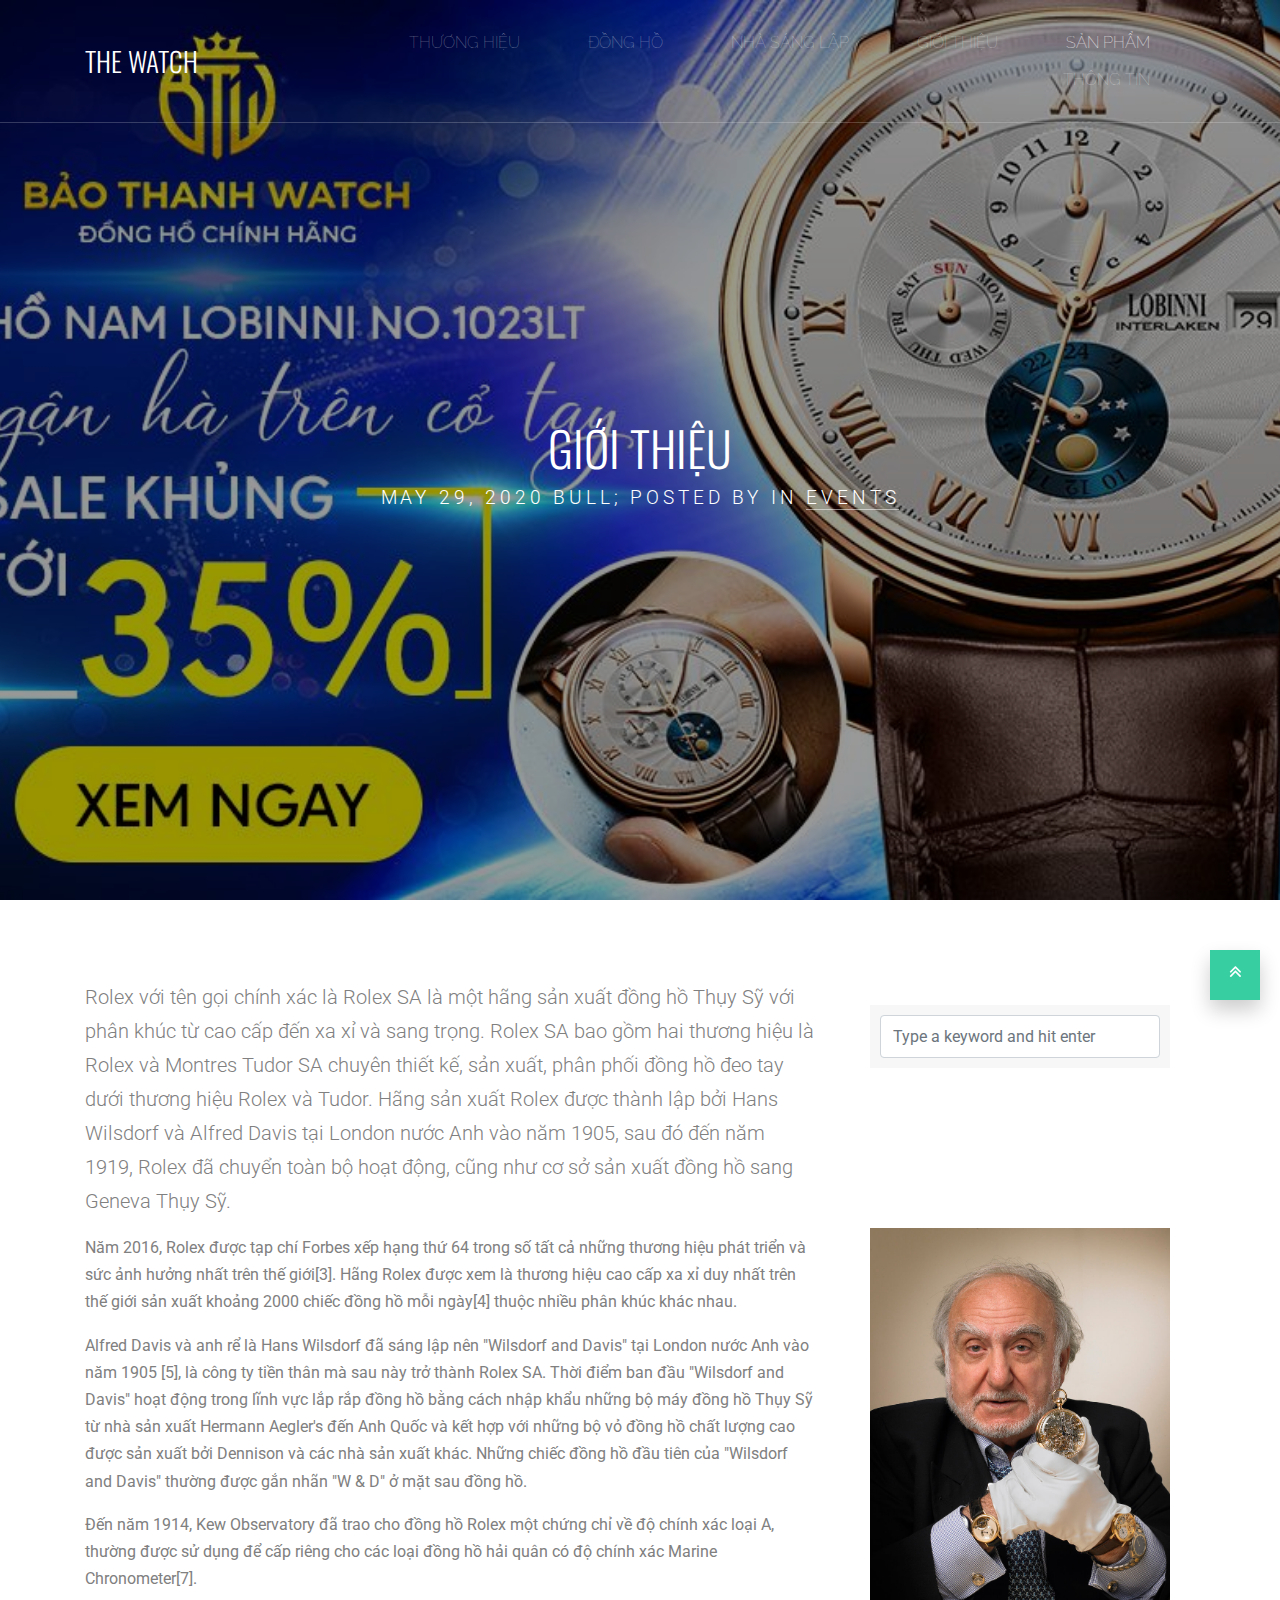
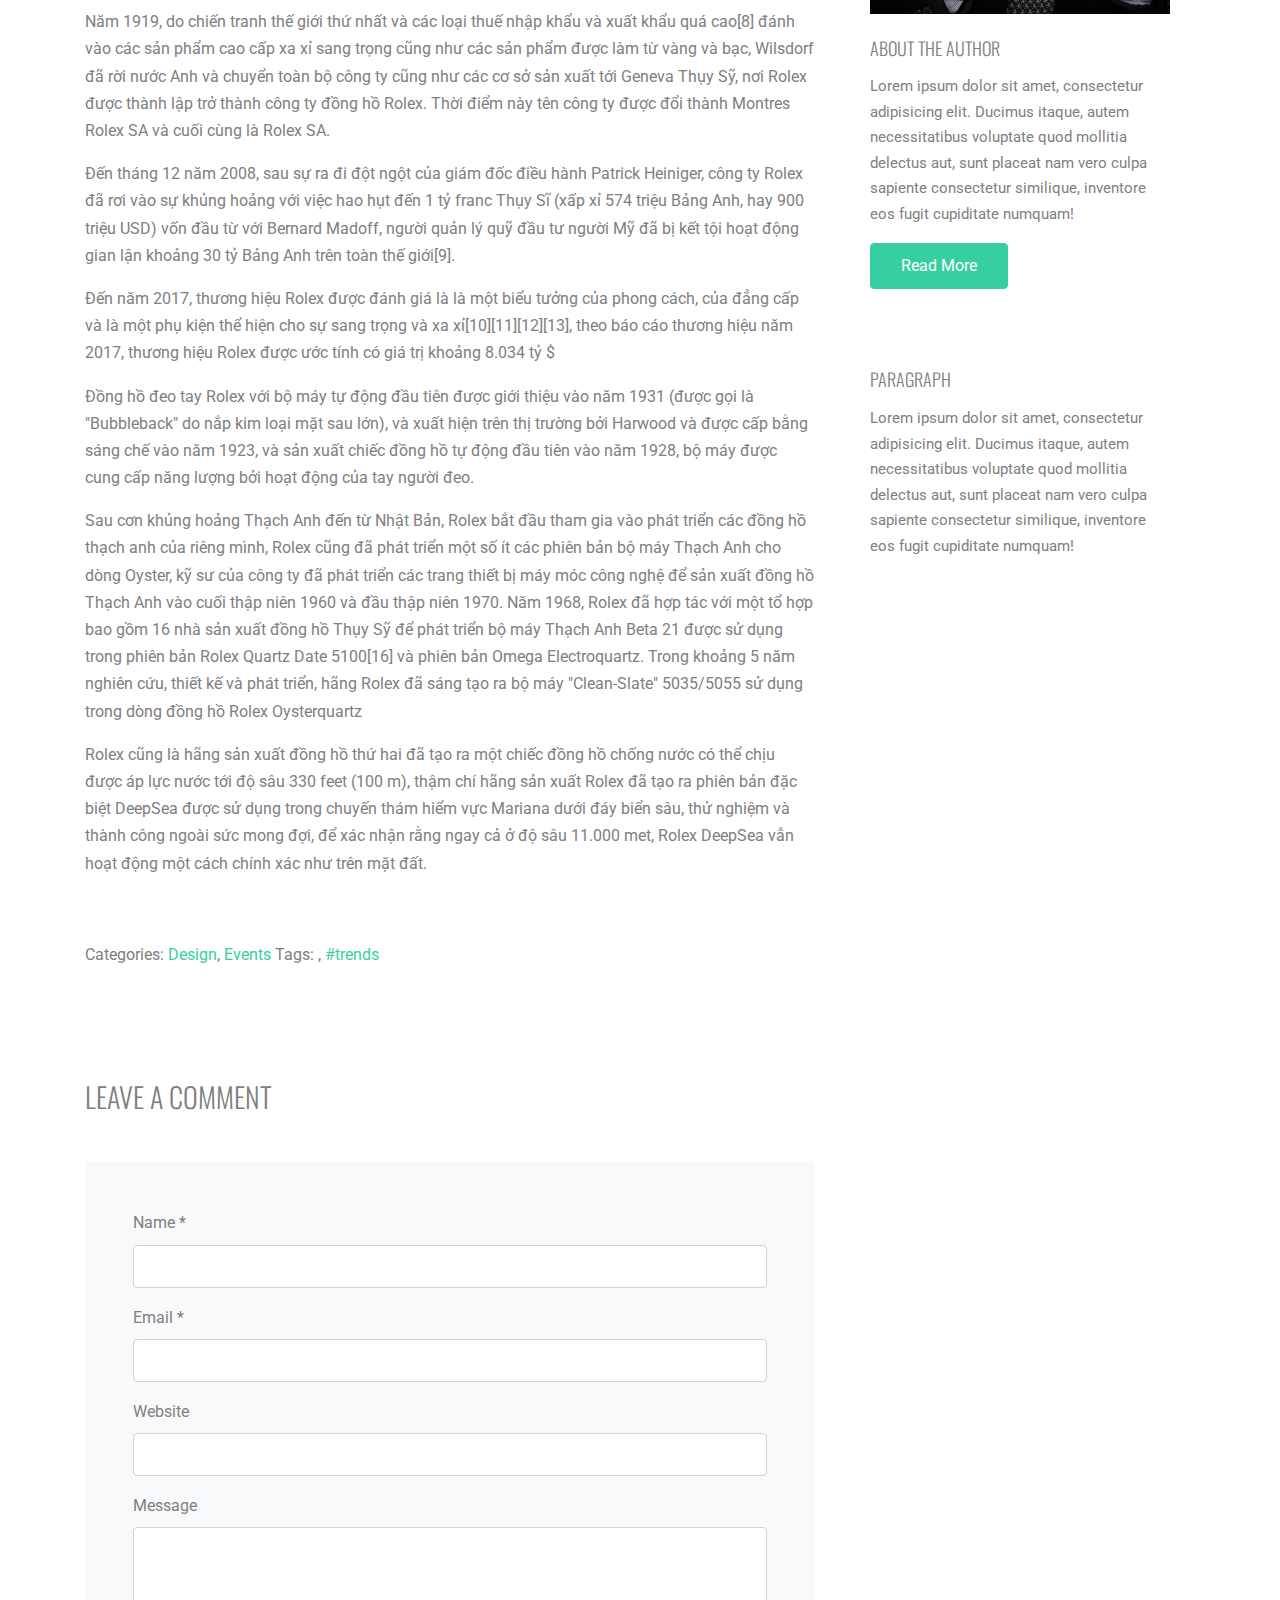
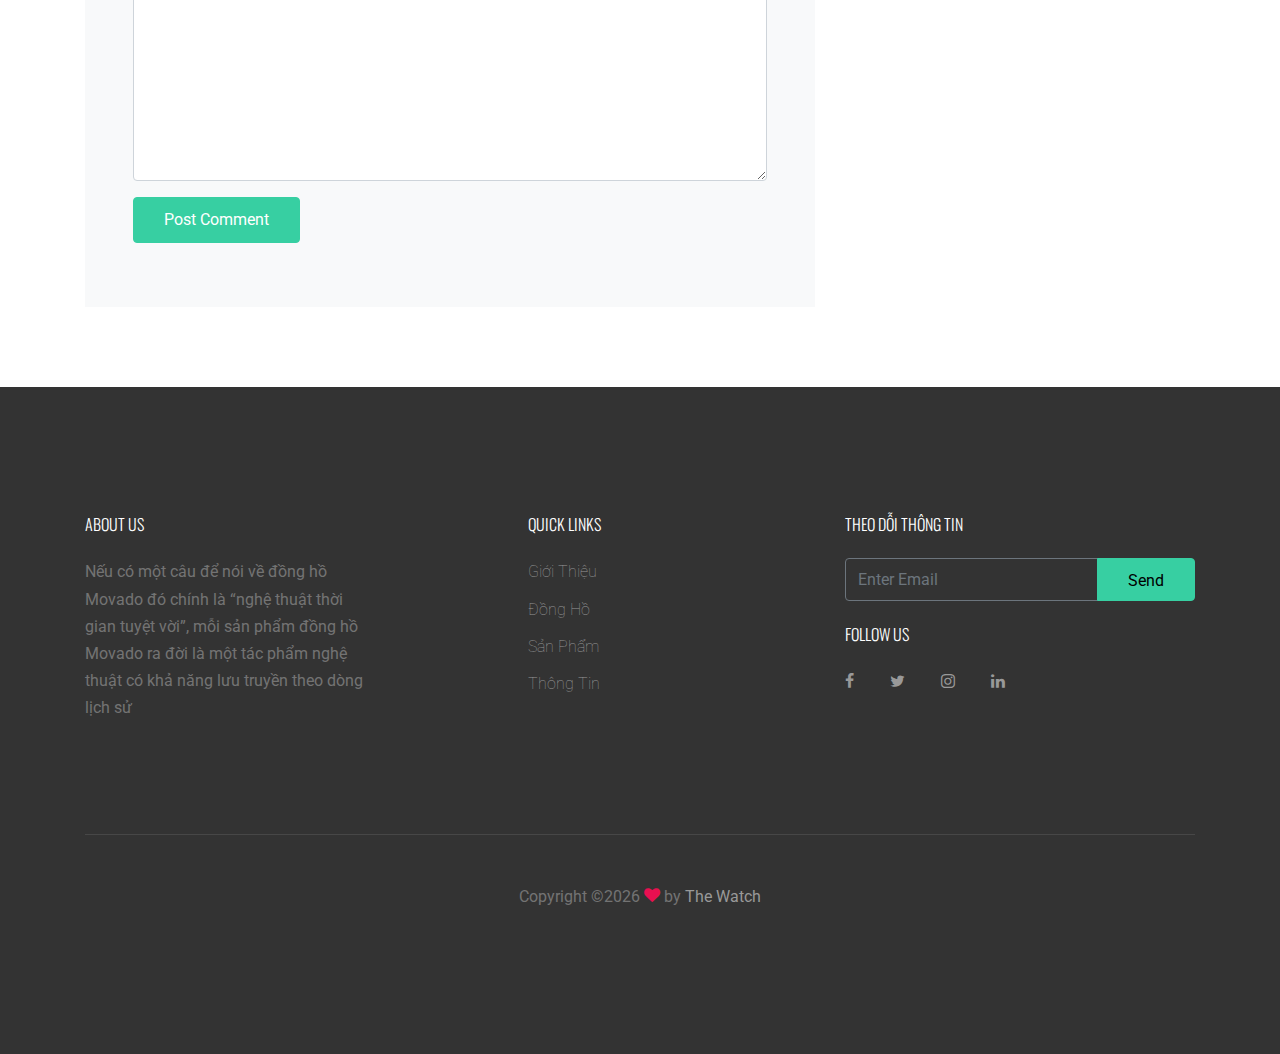
<file: single.html>
<!DOCTYPE html>
<html lang="en">
  <head>
    <title>THE WATCH &hearts;</title>
    <meta charset="utf-8">
    <meta name="viewport" content="width=device-width, initial-scale=1, shrink-to-fit=no">

    <link href="https://fonts.googleapis.com/css?family=Roboto:300,400,900|Oswald:300,400,700" rel="stylesheet">
    <link rel="stylesheet" href="fonts/icomoon/style.css">

    <link rel="stylesheet" href="css/bootstrap.min.css">
    <link rel="stylesheet" href="css/jquery-ui.css">
    <link rel="stylesheet" href="css/owl.carousel.min.css">
    <link rel="stylesheet" href="css/owl.theme.default.min.css">
    <link rel="stylesheet" href="css/owl.theme.default.min.css">

    <link rel="stylesheet" href="css/jquery.fancybox.min.css">

    <link rel="stylesheet" href="css/bootstrap-datepicker.css">

    <link rel="stylesheet" href="fonts/flaticon/font/flaticon.css">

    <link rel="stylesheet" href="css/aos.css">

    <link rel="stylesheet" href="css/style.css">
    
  </head>
  <body data-spy="scroll" data-target=".site-navbar-target" data-offset="300">
  
  <div class="site-wrap">

    <div class="site-mobile-menu site-navbar-target">
      <div class="site-mobile-menu-header">
        <div class="site-mobile-menu-close mt-3">
          <span class="icon-close2 js-menu-toggle"></span>
        </div>
      </div>
      <div class="site-mobile-menu-body"></div>
    </div>
   
    
    <header class="site-navbar py-4 js-sticky-header site-navbar-target" role="banner">

      <div class="container">
        <div class="row align-items-center">
          
          <div class="col-6 col-xl-2">
            <h1 class="mb-0 site-logo m-0 p-0"><a href="index.html" class="mb-0">THE WATCH</a></h1>
          </div>

          <div class="col-12 col-md-10 d-none d-xl-block">
            <nav class="site-navigation position-relative text-right" role="navigation">

              <ul class="site-menu main-menu js-clone-nav mr-auto d-none d-lg-block">
                <li><a href="index.html#home-section" class="nav-link">THƯƠNG HIỆU</a></li>
                <li><a href="index.html#properties-section" class="nav-link "> ĐỒNG HỒ</a></li>
                <li><a href="index.html#agents-section" class="nav-link">NHÀ SÁNG LẬP</a></li>
                <li><a href="index.html#about-section" class="nav-link">GIỚI THIỆU</a></li>
                <li><a href="index.html#news-section" class="nav-link active"> SẢN PHẨM</a></li>
                <li><a href="index.html#contact-section" class="nav-link">THÔNG TIN</a></li>
              </ul>
            </nav>
          </div>


          <div class="col-6 d-inline-block d-xl-none ml-md-0 py-3"><a href="#" class="site-menu-toggle js-menu-toggle text-white float-right"><span class="icon-menu h3"></span></a></div>

        </div>
      </div>
      
    </header>

    
    <div class="site-blocks-cover overlay" style="background-image: url(images/banner-trang-chu-Tet-2020-4.jpg);" data-aos="fade">
      <div class="container">
        <div class="row align-items-center justify-content-center">

          
              <div class="col-md-12 mt-lg-5 text-center">
                <h1>Giới Thiệu</h1>
                <p class="post-meta">May 29, 2020 bull; Posted by <a href="#"></a> in <a href="#">Events</a></p>
                
              </div>
            
        </div>
      </div>
    </div>  

    
    
    <section class="site-section">
      <div class="container">
        <div class="row">
          <div class="col-md-8 blog-content">
            <p class="lead">Rolex với tên gọi chính xác là Rolex SA là một hãng sản xuất đồng hồ Thụy Sỹ với phân khúc từ cao cấp đến xa xỉ và sang trọng. Rolex SA bao gồm hai thương hiệu là Rolex và Montres Tudor SA chuyên thiết kế, sản xuất, phân phối đồng hồ đeo tay dưới thương hiệu Rolex và Tudor. Hãng sản xuất Rolex được thành lập bởi Hans Wilsdorf và Alfred Davis tại London nước Anh vào năm 1905, sau đó đến năm 1919, Rolex đã chuyển toàn bộ hoạt động, cũng như cơ sở sản xuất đồng hồ sang Geneva Thụy Sỹ.</p>
            <p>Năm 2016, Rolex được tạp chí Forbes xếp hạng thứ 64 trong số tất cả những thương hiệu phát triển và sức ảnh hưởng nhất trên thế giới[3]. Hãng Rolex được xem là thương hiệu cao cấp xa xỉ duy nhất trên thế giới sản xuất khoảng 2000 chiếc đồng hồ mỗi ngày[4] thuộc nhiều phân khúc khác nhau.</p>

            <blockquote><p>Alfred Davis và anh rể là Hans Wilsdorf đã sáng lập nên "Wilsdorf and Davis" tại London nước Anh vào năm 1905 [5], là công ty tiền thân mà sau này trở thành Rolex SA. Thời điểm ban đầu "Wilsdorf and Davis" hoạt động trong lĩnh vực lắp rắp đồng hồ bằng cách nhập khẩu những bộ máy đồng hồ Thụy Sỹ từ nhà sản xuất Hermann Aegler's đến Anh Quốc và kết hợp với những bộ vỏ đồng hồ chất lượng cao được sản xuất bởi Dennison và các nhà sản xuất khác. Những chiếc đồng hồ đầu tiên của "Wilsdorf and Davis" thường được gắn nhãn "W & D" ở mặt sau đồng hồ.</p></blockquote>

            <p>Đến năm 1914, Kew Observatory đã trao cho đồng hồ Rolex một chứng chỉ về độ chính xác loại A, thường được sử dụng để cấp riêng cho các loại đồng hồ hải quân có độ chính xác Marine Chronometer[7].
</p>
            <p>Năm 1919, do chiến tranh thế giới thứ nhất và các loại thuế nhập khẩu và xuất khẩu quá cao[8] đánh vào các sản phẩm cao cấp xa xỉ sang trọng cũng như các sản phẩm được làm từ vàng và bạc, Wilsdorf đã rời nước Anh và chuyển toàn bộ công ty cũng như các cơ sở sản xuất tới Geneva Thụy Sỹ, nơi Rolex được thành lập trở thành công ty đồng hồ Rolex. Thời điểm này tên công ty được đổi thành Montres Rolex SA và cuối cùng là Rolex SA.</p>
            <p>Đến tháng 12 năm 2008, sau sự ra đi đột ngột của giám đốc điều hành Patrick Heiniger, công ty Rolex đã rơi vào sự khủng hoảng với việc hao hụt đến 1 tỷ franc Thụy Sĩ (xấp xỉ 574 triệu Bảng Anh, hay 900 triệu USD) vốn đầu từ với Bernard Madoff, người quản lý quỹ đầu tư người Mỹ đã bị kết tội hoạt động gian lận khoảng 30 tỷ Bảng Anh trên toàn thế giới[9].</p>
            <p>Đến năm 2017, thương hiệu Rolex được đánh giá là là một biểu tưởng của phong cách, của đẳng cấp và là một phụ kiện thể hiện cho sự sang trọng và xa xỉ[10][11][12][13], theo báo cáo thương hiệu năm 2017, thương hiệu Rolex được ước tính có giá trị khoảng 8.034 tỷ $</p>

            <p>Đồng hồ đeo tay Rolex với bộ máy tự động đầu tiên được giới thiệu vào năm 1931 (được gọi là "Bubbleback" do nắp kim loại mặt sau lớn), và xuất hiện trên thị trường bởi Harwood và được cấp bằng sáng chế vào năm 1923, và sản xuất chiếc đồng hồ tự động đầu tiên vào năm 1928, bộ máy được cung cấp năng lượng bởi hoạt động của tay người đeo.</p>
            <p>Sau cơn khủng hoảng Thạch Anh đến từ Nhật Bản, Rolex bắt đầu tham gia vào phát triển các đồng hồ thạch anh của riêng mình, Rolex cũng đã phát triển một số ít các phiên bản bộ máy Thạch Anh cho dòng Oyster, kỹ sư của công ty đã phát triển các trang thiết bị máy móc công nghệ để sản xuất đồng hồ Thạch Anh vào cuối thập niên 1960 và đầu thập niên 1970. Năm 1968, Rolex đã hợp tác với một tổ hợp bao gồm 16 nhà sản xuất đồng hồ Thụy Sỹ để phát triển bộ máy Thạch Anh Beta 21 được sử dụng trong phiên bản Rolex Quartz Date 5100[16] và phiên bản Omega Electroquartz. Trong khoảng 5 năm nghiên cứu, thiết kế và phát triển, hãng Rolex đã sáng tạo ra bộ máy "Clean-Slate" 5035/5055 sử dụng trong dòng đồng hồ Rolex Oysterquartz</p>
            <p>Rolex cũng là hãng sản xuất đồng hồ thứ hai đã tạo ra một chiếc đồng hồ chống nước có thể chịu được áp lực nước tới độ sâu 330 feet (100 m), thậm chí hãng sản xuất Rolex đã tạo ra phiên bản đặc biệt DeepSea được sử dụng trong chuyến thám hiểm vực Mariana dưới đáy biển sâu, thử nghiệm và thành công ngoài sức mong đợi, để xác nhận rằng ngay cả ở độ sâu 11.000 met, Rolex DeepSea vẫn hoạt động một cách chính xác như trên mặt đất.</p>
            <div class="pt-5">
              <p>Categories:  <a href="#">Design</a>, <a href="#">Events</a>  Tags: <a href="#"></a>, <a href="#">#trends</a></p>
            </div>


            <div class="pt-5">
              

               
                  

                     
              
              <!-- END comment-list -->
              
              <div class="comment-form-wrap pt-5">
                <h3 class="mb-5">Leave a comment</h3>
                <form action="#" class="p-5 bg-light">
                  <div class="form-group">
                    <label for="name">Name *</label>
                    <input type="text" class="form-control" id="name">
                  </div>
                  <div class="form-group">
                    <label for="email">Email *</label>
                    <input type="email" class="form-control" id="email">
                  </div>
                  <div class="form-group">
                    <label for="website">Website</label>
                    <input type="url" class="form-control" id="website">
                  </div>

                  <div class="form-group">
                    <label for="message">Message</label>
                    <textarea name="" id="message" cols="30" rows="10" class="form-control"></textarea>
                  </div>
                  <div class="form-group">
                    <input type="submit" value="Post Comment" class="btn btn-primary">
                  </div>

                </form>
              </div>
            </div>

          </div>
          <div class="col-md-4 sidebar">
            <div class="sidebar-box">
              <form action="#" class="search-form">
                <div class="form-group">
                  <span class="icon fa fa-search"></span>
                  <input type="text" class="form-control" placeholder="Type a keyword and hit enter">
                </div>
              </form>
            </div>
            <div class="sidebar-box">

            </div>
            <div class="sidebar-box">
              <img src="images/nhasanglap_1.jpg" alt="Image placeholder" class="img-fluid mb-4">
              <h3>About The Author</h3>
              <p>Lorem ipsum dolor sit amet, consectetur adipisicing elit. Ducimus itaque, autem necessitatibus voluptate quod mollitia delectus aut, sunt placeat nam vero culpa sapiente consectetur similique, inventore eos fugit cupiditate numquam!</p>
              <p><a href="#" class="btn btn-primary btn-sm">Read More</a></p>
            </div>

            <div class="sidebar-box">
              <h3>Paragraph</h3>
              <p>Lorem ipsum dolor sit amet, consectetur adipisicing elit. Ducimus itaque, autem necessitatibus voluptate quod mollitia delectus aut, sunt placeat nam vero culpa sapiente consectetur similique, inventore eos fugit cupiditate numquam!</p>
            </div>
          </div>
        </div>
      </div>
    </section>

    
 
    <footer class="site-footer">
      <div class="container">
        <div class="row">
          <div class="col-md-8">
            <div class="row">
              <div class="col-md-5">
                <h2 class="footer-heading mb-4">About Us</h2>
                <p>Nếu có một câu để nói về đồng hồ Movado đó chính là “nghệ thuật thời gian tuyệt vời”, mỗi sản phẩm đồng hồ Movado ra đời là một tác phẩm nghệ thuật có khả năng lưu truyền theo dòng lịch sử </p>
              </div>
              <div class="col-md-3 mx-auto">
                <h2 class="footer-heading mb-4">Quick Links</h2>
                <ul class="list-unstyled">
                  <li><a href="#">Giới Thiệu</a></li>
                  <li><a href="#">Đồng Hồ</a></li>
                  <li><a href="#">Sản Phẩm</a></li>
                  <li><a href="#">Thông Tin</a></li>
                </ul>
              </div>
              
            </div>
          </div>
          <div class="col-md-4">
            <div class="mb-4">
              <h2 class="footer-heading mb-4">Theo dỗi thông tin</h2>
            <form action="#" method="post" class="footer-subscribe">
              <div class="input-group mb-3">
                <input type="text" class="form-control border-secondary text-white bg-transparent" placeholder="Enter Email" aria-label="Enter Email" aria-describedby="button-addon2">
                <div class="input-group-append">
                  <button class="btn btn-primary text-black" type="button" id="button-addon2">Send</button>
                </div>
              </div>
            </form>  
            </div>
            
            <div class="">
              <h2 class="footer-heading mb-4">Follow Us</h2>
                <a href="#" class="pl-0 pr-3"><span class="icon-facebook"></span></a>
                <a href="#" class="pl-3 pr-3"><span class="icon-twitter"></span></a>
                <a href="#" class="pl-3 pr-3"><span class="icon-instagram"></span></a>
                <a href="#" class="pl-3 pr-3"><span class="icon-linkedin"></span></a>
            </div>


          </div>
        </div>
        <div class="row pt-5 mt-5 text-center">
          <div class="col-md-12">
            <div class="border-top pt-5">
            <p class="copyright">
            <!-- Link back to Colorlib can't be removed. Template is licensed under CC BY 3.0. -->
            Copyright &copy;<script>document.write(new Date().getFullYear());</script>  <i class="icon-heart text-danger" aria-hidden="true"></i> by <a href="https://colorlib.com" target="_blank" >The Watch</a>
            <!-- Link back to Colorlib can't be removed. Template is licensed under CC BY 3.0. -->
            </p>
            </div>
          </div>
          
        </div>
      </div>
    </footer>

  </div> <!-- .site-wrap -->

  <a href="#top" class="gototop"><span class="icon-angle-double-up"></span></a> 

  <script src="js/jquery-3.3.1.min.js"></script>
  <script src="js/jquery-ui.js"></script>
  <script src="js/popper.min.js"></script>
  <script src="js/bootstrap.min.js"></script>
  <script src="js/owl.carousel.min.js"></script>
  <script src="js/jquery.countdown.min.js"></script>
  <script src="js/bootstrap-datepicker.min.js"></script>
  <script src="js/jquery.easing.1.3.js"></script>
  <script src="js/aos.js"></script>
  <script src="js/jquery.fancybox.min.js"></script>
  <script src="js/jquery.sticky.js"></script>

  
  <script src="js/main.js"></script>
    
  </body>
</html>
</file>
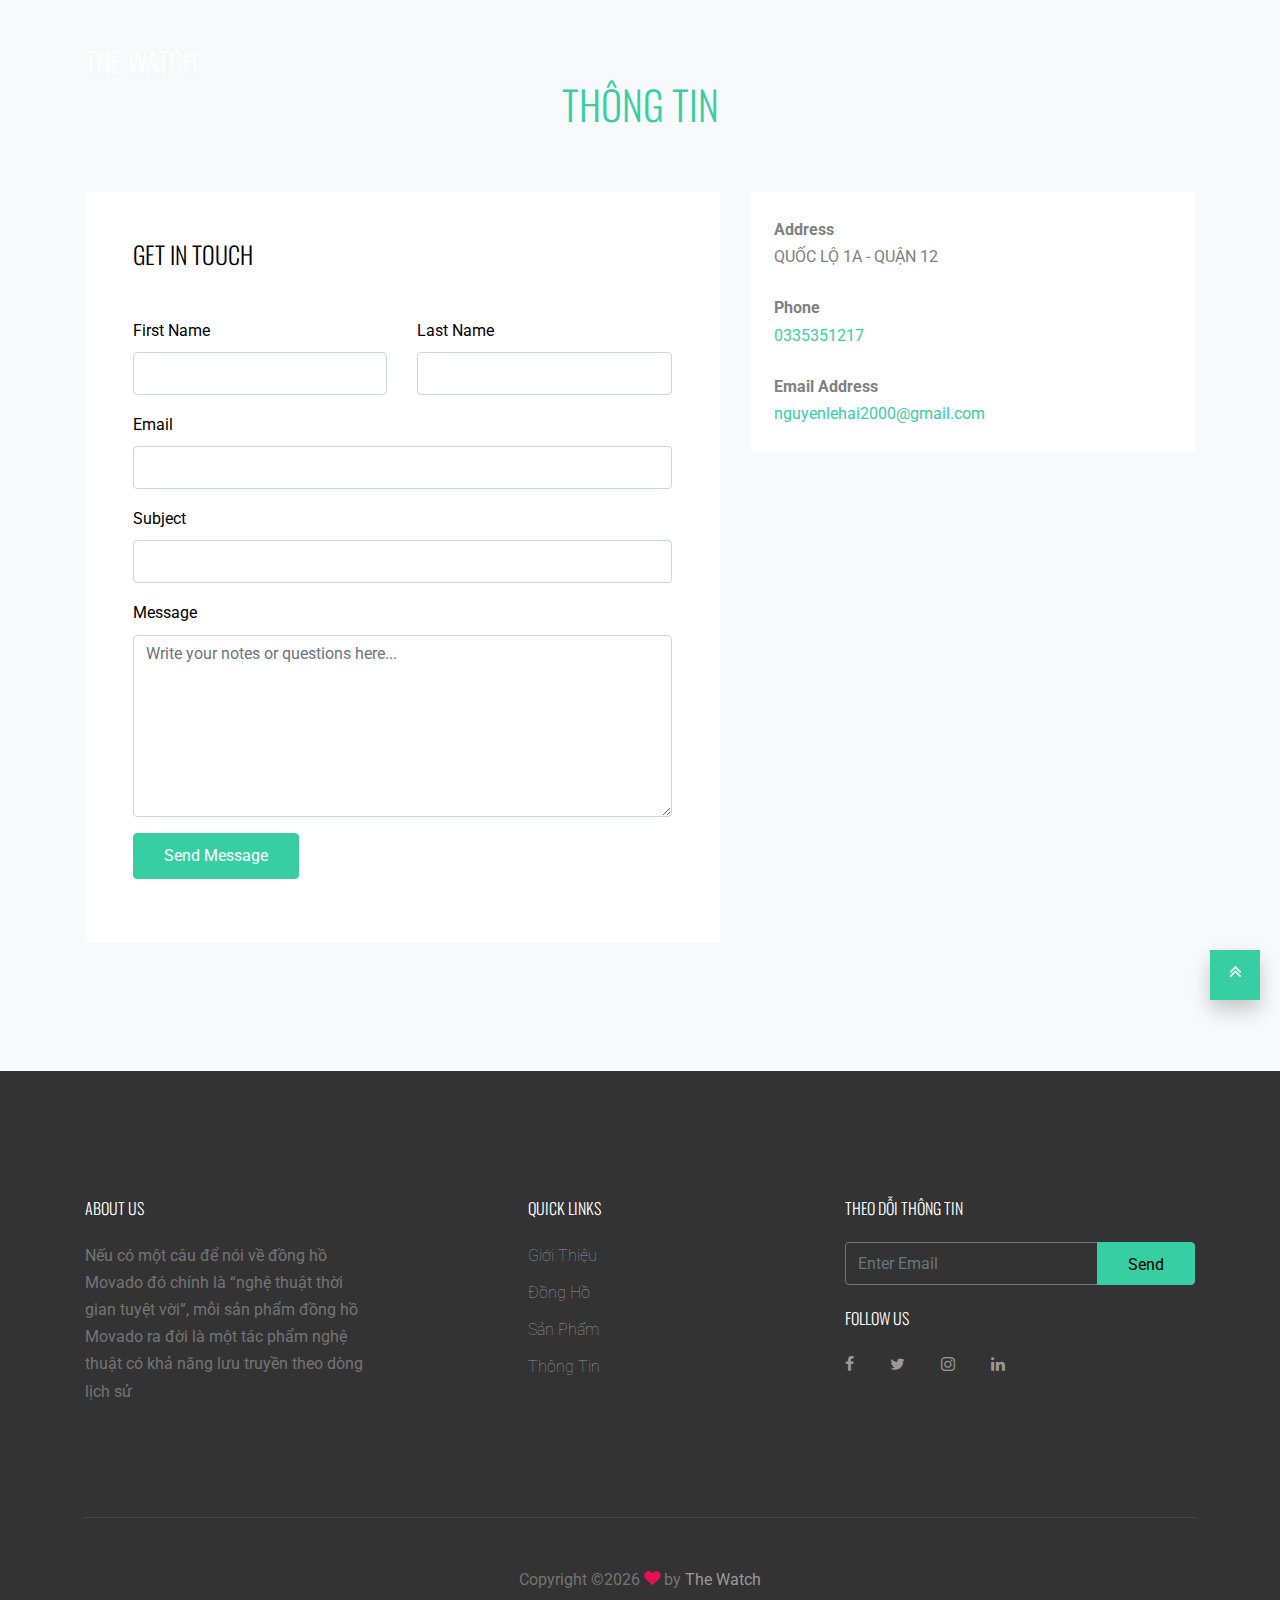
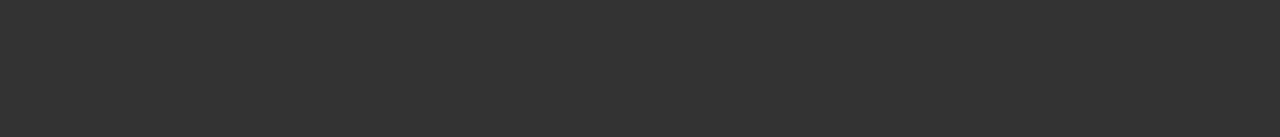
<file: ThongTin.html>
<!DOCTYPE html>
<html lang="en">
  <head>
    <title>THE WATCH &hearts;</title>
    <meta charset="utf-8">
    <meta name="viewport" content="width=device-width, initial-scale=1, shrink-to-fit=no">

    <link href="https://fonts.googleapis.com/css?family=Roboto:300,400,900|Oswald:300,400,700" rel="stylesheet">
    <link rel="stylesheet" href="fonts/icomoon/style.css">

    <link rel="stylesheet" href="css/bootstrap.min.css">
    <link rel="stylesheet" href="css/jquery-ui.css">
    <link rel="stylesheet" href="css/owl.carousel.min.css">
    <link rel="stylesheet" href="css/owl.theme.default.min.css">
    <link rel="stylesheet" href="css/owl.theme.default.min.css">

    <link rel="stylesheet" href="css/jquery.fancybox.min.css">

    <link rel="stylesheet" href="css/bootstrap-datepicker.css">

    <link rel="stylesheet" href="fonts/flaticon/font/flaticon.css">

    <link rel="stylesheet" href="css/aos.css">

    <link rel="stylesheet" href="css/style.css">
    
  </head>
  <body data-spy="scroll" data-target=".site-navbar-target" data-offset="300">
  
  <div class="site-wrap">

    <div class="site-mobile-menu site-navbar-target">
      <div class="site-mobile-menu-header">
        <div class="site-mobile-menu-close mt-3">
          <span class="icon-close2 js-menu-toggle"></span>
        </div>
      </div>
      <div class="site-mobile-menu-body"></div>
    </div>
   
    
    <header class="site-navbar py-4 js-sticky-header site-navbar-target" role="banner">

      <div class="container">
        <div class="row align-items-center">
          
          <div class="col-6 col-xl-2">
            <h1 class="mb-0 site-logo m-0 p-0"><a href="index.html" class="mb-0">THE WATCH</a></h1>
          </div>

          <div class="col-12 col-md-10 d-none d-xl-block">
            <nav class="site-navigation position-relative text-right" role="navigation">

              <ul class="site-menu main-menu js-clone-nav mr-auto d-none d-lg-block">
                <li><a href="#home-section" class="nav-link">THƯƠNG HIỆU</a></li>
                <li><a href="#properties-section" class="nav-link">ĐỒNG HỒ</a></li>
                <li><a href="#agents-section" class="nav-link">NHÀ SÁNG LẬP</a></li>
                <li><a href="#about-section" class="nav-link">GIỚI THIỆU</a></li>
                <li><a href="#news-section" class="nav-link">SẢN PHẨM</a></li>
                <li><a href="ThongTin.html" class="nav-link">THÔNG TIN</a></li>
              </ul>
            </nav>
          </div>


          <div class="col-6 d-inline-block d-xl-none ml-md-0 py-3"><a href="#" class="site-menu-toggle js-menu-toggle text-white float-right"><span class="icon-menu h3"></span></a></div>

        </div>
      </div>
      
    </header>

 <section class="site-section bg-light bg-image" id="contact-section">
      <div class="container">
        <div class="row mb-5">
          <div class="col-12 text-center">
            <h2 class="section-title mb-3">Thông Tin</h2>
          </div>
        </div>
        <div class="row">
          <div class="col-md-7 mb-5">

            

            <form action="#" class="p-5 bg-white">
              
              <h2 class="h4 text-black mb-5">Get In Touch</h2> 

              <div class="row form-group">
                <div class="col-md-6 mb-3 mb-md-0">
                  <label class="text-black" for="fname">First Name</label>
                  <input type="text" id="fname" class="form-control">
                </div>
                <div class="col-md-6">
                  <label class="text-black" for="lname">Last Name</label>
                  <input type="text" id="lname" class="form-control">
                </div>
              </div>

              <div class="row form-group">
                
                <div class="col-md-12">
                  <label class="text-black" for="email">Email</label> 
                  <input type="email" id="email" class="form-control">
                </div>
              </div>

              <div class="row form-group">
                
                <div class="col-md-12">
                  <label class="text-black" for="subject">Subject</label> 
                  <input type="subject" id="subject" class="form-control">
                </div>
              </div>

              <div class="row form-group">
                <div class="col-md-12">
                  <label class="text-black" for="message">Message</label> 
                  <textarea name="message" id="message" cols="30" rows="7" class="form-control" placeholder="Write your notes or questions here..."></textarea>
                </div>
              </div>

              <div class="row form-group">
                <div class="col-md-12">
                  <input type="submit" value="Send Message" class="btn btn-primary btn-md text-white">
                </div>
              </div>

  
            </form>
          </div>
          <div class="col-md-5">
            
            <div class="p-4 mb-3 bg-white">
              <p class="mb-0 font-weight-bold">Address</p>
              <p class="mb-4">QUỐC LỘ 1A - QUẬN 12</p>

              <p class="mb-0 font-weight-bold">Phone</p>
              <p class="mb-4"><a href="#">0335351217</a></p>

              <p class="mb-0 font-weight-bold">Email Address</p>
              <p class="mb-0"><a href="#">nguyenlehai2000@gmail.com</a></p>

            </div>
            
          </div>
        </div>
      </div>
    </section>

        <footer class="site-footer">
      <div class="container">
        <div class="row">
          <div class="col-md-8">
            <div class="row">
              <div class="col-md-5">
                <h2 class="footer-heading mb-4">About Us</h2>
                <p>Nếu có một câu để nói về đồng hồ Movado đó chính là “nghệ thuật thời gian tuyệt vời”, mỗi sản phẩm đồng hồ Movado ra đời là một tác phẩm nghệ thuật có khả năng lưu truyền theo dòng lịch sử </p>
              </div>
              <div class="col-md-3 mx-auto">
                <h2 class="footer-heading mb-4">Quick Links</h2>
                <ul class="list-unstyled">
                  <li><a href="#">Giới Thiệu</a></li>
                  <li><a href="#">Đồng Hồ</a></li>
                  <li><a href="#">Sản Phẩm</a></li>
                  <li><a href="#">Thông Tin</a></li>
                </ul>
              </div>
              
            </div>
          </div>
          <div class="col-md-4">
            <div class="mb-4">
              <h2 class="footer-heading mb-4">Theo dỗi thông tin</h2>
            <form action="#" method="post" class="footer-subscribe">
              <div class="input-group mb-3">
                <input type="text" class="form-control border-secondary text-white bg-transparent" placeholder="Enter Email" aria-label="Enter Email" aria-describedby="button-addon2">
                <div class="input-group-append">
                  <button class="btn btn-primary text-black" type="button" id="button-addon2">Send</button>
                </div>
              </div>
            </form>  
            </div>
            
            <div class="">
              <h2 class="footer-heading mb-4">Follow Us</h2>
                <a href="#" class="pl-0 pr-3"><span class="icon-facebook"></span></a>
                <a href="#" class="pl-3 pr-3"><span class="icon-twitter"></span></a>
                <a href="#" class="pl-3 pr-3"><span class="icon-instagram"></span></a>
                <a href="#" class="pl-3 pr-3"><span class="icon-linkedin"></span></a>
            </div>


          </div>
        </div>
        <div class="row pt-5 mt-5 text-center">
          <div class="col-md-12">
            <div class="border-top pt-5">
            <p class="copyright">
            <!-- Link back to Colorlib can't be removed. Template is licensed under CC BY 3.0. -->
            Copyright &copy;<script>document.write(new Date().getFullYear());</script>  <i class="icon-heart text-danger" aria-hidden="true"></i> by <a href="https://colorlib.com" target="_blank" >The Watch</a>
            <!-- Link back to Colorlib can't be removed. Template is licensed under CC BY 3.0. -->
            </p>
            </div>
          </div>
          
        </div>
      </div>
    </footer>

  </div> <!-- .site-wrap -->

  <a href="#top" class="gototop"><span class="icon-angle-double-up"></span></a> 

  <script src="js/jquery-3.3.1.min.js"></script>
  <script src="js/jquery-ui.js"></script>
  <script src="js/popper.min.js"></script>
  <script src="js/bootstrap.min.js"></script>
  <script src="js/owl.carousel.min.js"></script>
  <script src="js/jquery.countdown.min.js"></script>
  <script src="js/bootstrap-datepicker.min.js"></script>
  <script src="js/jquery.easing.1.3.js"></script>
  <script src="js/aos.js"></script>
  <script src="js/jquery.fancybox.min.js"></script>
  <script src="js/jquery.sticky.js"></script>

  
  <script src="js/main.js"></script>
    
  </body>
</html>
</file>
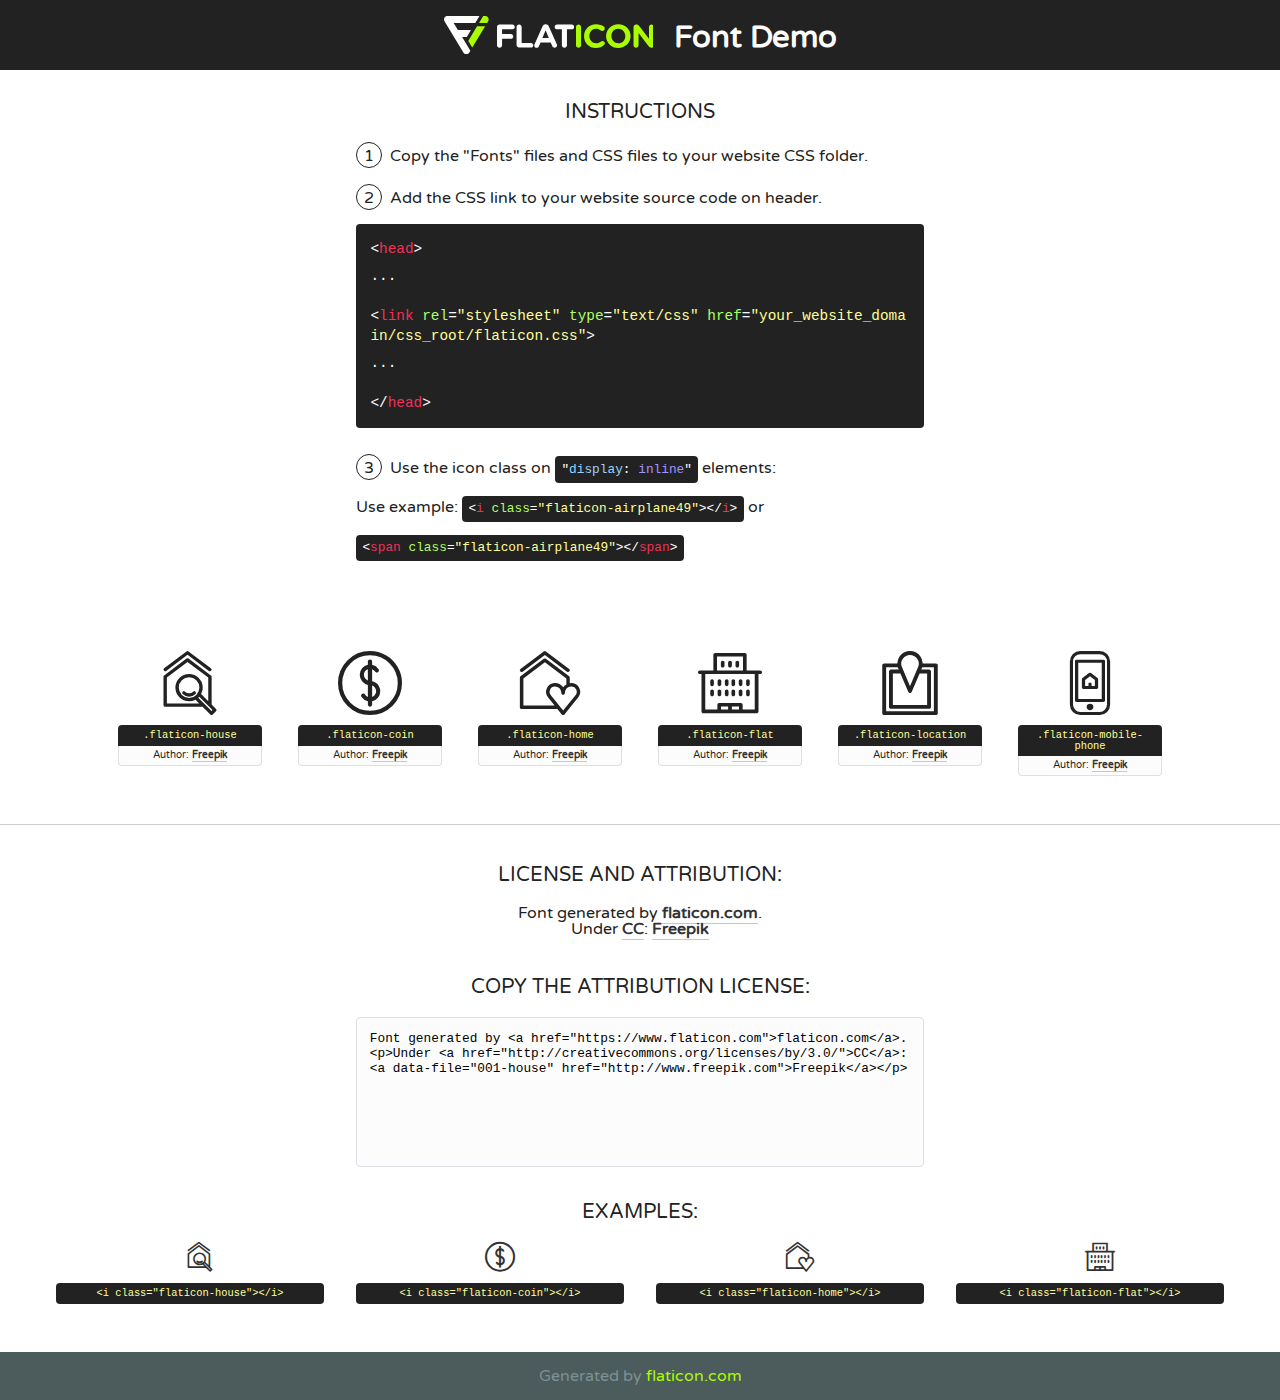
<file: fonts/flaticon/font/flaticon.html>
<!DOCTYPE html>
<!--
  Flaticon icon font: Flaticon
  Creation date: 28/03/2019 08:10
-->
<html>
<!DOCTYPE html>
<html>

<head>
    <title>Flaticon WebFont</title>
    <link href="http://fonts.googleapis.com/css?family=Varela+Round" rel="stylesheet" type="text/css" />
    <link rel="stylesheet" type="text/css" href="flaticon.css">
    <meta charset="UTF-8">
    <style>
    html, body, div, span, applet, object, iframe,
    h1, h2, h3, h4, h5, h6, p, blockquote, pre,
    a, abbr, acronym, address, big, cite, code,
    del, dfn, em, img, ins, kbd, q, s, samp,
    small, strike, strong, sub, sup, tt, var,
    b, u, i, center,
    dl, dt, dd, ol, ul, li,
    fieldset, form, label, legend,
    table, caption, tbody, tfoot, thead, tr, th, td,
    article, aside, canvas, details, embed, 
    figure, figcaption, footer, header, hgroup, 
    menu, nav, output, ruby, section, summary,
    time, mark, audio, video {
        margin: 0;
        padding: 0;
        border: 0;
        font-size: 100%;
        font: inherit;
        vertical-align: baseline;
    }
    /* HTML5 display-role reset for older browsers */
    article, aside, details, figcaption, figure, 
    footer, header, hgroup, menu, nav, section {
        display: block;
    }
    body {
        line-height: 1;
    }
    ol, ul {
        list-style: none;
    }
    blockquote, q {
        quotes: none;
    }
    blockquote:before, blockquote:after,
    q:before, q:after {
        content: '';
        content: none;
    }
    table {
        border-collapse: collapse;
        border-spacing: 0;
    }
    body {
        font-family: 'Varela Round', Helvetica, Arial, sans-serif;
        font-size: 16px;
        color: #222;
    }
    a {
        color: #333;
        border-bottom: 1px solid #a9fd00;
        font-weight: bold;
        text-decoration: none;
    }
    * {
        -moz-box-sizing: border-box;
        -webkit-box-sizing: border-box;
        box-sizing: border-box;
        margin: 0;
        padding: 0;
    }
    [class^="flaticon-"]:before, [class*=" flaticon-"]:before, [class^="flaticon-"]:after, [class*=" flaticon-"]:after {
        font-family: Flaticon;
        font-size: 30px;
        font-style: normal;
        margin-left: 20px;
        color: #333;
    }
    .wrapper {
        max-width: 600px;
        margin: auto;
        padding: 0 1em;
    }
    .title {
        font-size: 1.25em;
        text-align: center;
        margin-bottom: 1em;
        text-transform: uppercase;
    }
    header {
        text-align: center;
        background-color: #222;
        color: #fff;
        padding: 1em;
    }
    header .logo {
        width: 210px;
        height: 38px;
        display: inline-block;
        vertical-align: middle;
        margin-right: 1em;
        border: none;
    }
    header strong {
        font-size: 1.95em;
        font-weight: bold;
        vertical-align: middle;
        margin-top: 5px;
        display: inline-block;
    }
    .demo {
        margin: 2em auto;
        line-height: 1.25em;
    }
    .demo ul li {
        margin-bottom: 1em;
    }
    .demo ul li .num {
        color: #222;
        border-radius: 20px;
        display: inline-block;
        width: 26px;
        padding: 3px;
        height: 26px;
        text-align: center;
        margin-right: 0.5em;
        border: 1px solid #222;
    }
    .demo ul li code {
        background-color: #222;
        border-radius: 4px;
        padding: 0.25em 0.5em;
        display: inline-block;
        color: #fff;
        font-family: Consolas,Monaco,Lucida Console,Liberation Mono,DejaVu Sans Mono,Bitstream Vera Sans Mono,Courier New, monospace;
        font-weight: lighter;
        margin-top: 1em;
        font-size: 0.8em;
        word-break: break-all;
    }
    .demo ul li code.big {
        padding: 1em;
        font-size: 0.9em;
    }
    .demo ul li code .red {
        color: #EF3159;
    }
    .demo ul li code .green {
        color: #ACFF65;
    }
    .demo ul li code .yellow {
        color: #FFFF99;
    }
    .demo ul li code .blue {
        color: #99D3FF;
    }
    .demo ul li code .purple {
        color: #A295FF;
    }
    .demo ul li code .dots {
        margin-top: 0.5em;
        display: block;
    }
    #glyphs {
        border-bottom: 1px solid #ccc;
        padding: 2em 0;
        text-align: center;
    }
    .glyph {
        display: inline-block;
        width: 9em;
        margin: 1em;
        text-align: center;
        vertical-align: top;
        background: #FFF;
    }
    .glyph .glyph-icon {
        padding: 10px;
        display: block;
        font-family:"Flaticon";
        font-size: 64px;
        line-height: 1;
    }
    .glyph .glyph-icon:before {
        font-size: 64px;
        color: #222;
        margin-left: 0;
    }
    .class-name {
        font-size: 0.65em;
        background-color: #222;
        color: #fff;
        border-radius: 4px 4px 0 0;
        padding: 0.5em;
        color: #FFFF99;
        font-family: Consolas,Monaco,Lucida Console,Liberation Mono,DejaVu Sans Mono,Bitstream Vera Sans Mono,Courier New, monospace;
    }
    .author-name {
        font-size: 0.6em;
        background-color: #fcfcfd;
        border: 1px solid #DEDEE4;
        border-top: 0;
        border-radius: 0 0 4px 4px;
        padding: 0.5em;
    }
    .class-name:last-child {
        font-size: 10px;
        color:#888;
    }
    .class-name:last-child a {
        font-size: 10px;
        color:#555;
    }
    .class-name:last-child a:hover {
        color:#a9fd00;
    }
    .glyph > input {
        display: block;
        width: 100px;
        margin: 5px auto;
        text-align: center;
        font-size: 12px;
        cursor: text;
    }
    .glyph > input.icon-input {
        font-family:"Flaticon";
        font-size: 16px;
        margin-bottom: 10px;
    }
    .attribution .title {
        margin-top: 2em;
    }
    .attribution textarea {
        background-color: #fcfcfd;
        padding: 1em;
        border: none;
        box-shadow: none;
        border: 1px solid #DEDEE4;
        border-radius: 4px;
        resize: none;
        width: 100%;
        height: 150px;
        font-size: 0.8em;
        font-family: Consolas,Monaco,Lucida Console,Liberation Mono,DejaVu Sans Mono,Bitstream Vera Sans Mono,Courier New, monospace;
        -webkit-appearance: none;
    }
    .iconsuse {
        margin: 2em auto;
        text-align: center;
        max-width: 1200px;
    }
    .iconsuse:after {
        content: '';
        display: table;
        clear: both;
    }
    .iconsuse .image {
        float: left;
        width: 25%;
        padding: 0 1em;
    }
    .iconsuse .image p {
        margin-bottom: 1em;
    }
    .iconsuse .image span {
        display: block;
        font-size: 0.65em;
        background-color: #222;
        color: #fff;
        border-radius: 4px;
        padding: 0.5em;
        color: #FFFF99;
        margin-top: 1em;
        font-family: Consolas,Monaco,Lucida Console,Liberation Mono,DejaVu Sans Mono,Bitstream Vera Sans Mono,Courier New, monospace;
    }
    #footer {
        text-align: center;
        background-color: #4C5B5C;
        color: #7c9192;
        padding: 1em;
    }
    #footer a {
        border: none;
        color: #a9fd00;
        font-weight: normal;
    }
    @media (max-width: 960px) {
        .iconsuse .image {
            width: 50%;
        }
    }
    @media (max-width: 560px) {
        .iconsuse .image {
            width: 100%;
        }
    }
    </style>
</head>

<body class="characters-off">

    <header>
        <a href="https://www.flaticon.com" target="_blank" class="logo">
            <svg version="1.1" xmlns="http://www.w3.org/2000/svg" xmlns:xlink="http://www.w3.org/1999/xlink" xmlns:a="http://ns.adobe.com/AdobeSVGViewerExtensions/3.0/" viewBox="0 0 560.875 102.036" enable-background="new 0 0 560.875 102.036" xml:space="preserve">
                <defs>
                </defs>
                <g>
                    <g class="letters">
                        <path fill="#ffffff" d="M141.596,29.675c0-3.777,2.985-6.767,6.764-6.767h34.438c3.426,0,6.15,2.728,6.15,6.15
                        c0,3.43-2.724,6.149-6.15,6.149h-27.674v13.091h23.719c3.429,0,6.151,2.724,6.151,6.15c0,3.43-2.723,6.149-6.151,6.149h-23.719
                        v17.574c0,3.773-2.986,6.761-6.764,6.761c-3.779,0-6.764-2.989-6.764-6.761V29.675z"></path>
                        <path fill="#ffffff" d="M193.844,29.149c0-3.781,2.985-6.767,6.764-6.767c3.776,0,6.763,2.985,6.763,6.767v42.957h25.039
                        c3.426,0,6.149,2.726,6.149,6.153c0,3.425-2.723,6.15-6.149,6.15h-31.802c-3.779,0-6.764-2.986-6.764-6.768V29.149z"></path>
                        <path fill="#ffffff" d="M241.891,75.71l21.438-48.407c1.492-3.341,4.215-5.357,7.906-5.357h0.792
                        c3.686,0,6.323,2.017,7.815,5.357l21.439,48.407c0.436,0.967,0.701,1.845,0.701,2.723c0,3.602-2.809,6.501-6.414,6.501
                        c-3.161,0-5.269-1.845-6.499-4.655l-4.132-9.661h-27.059l-4.301,10.102c-1.144,2.631-3.426,4.214-6.237,4.214
                        c-3.517,0-6.24-2.81-6.24-6.325C241.1,77.64,241.451,76.677,241.891,75.71z M279.932,58.666l-8.521-20.297l-8.526,20.297H279.932
                        z"></path>
                        <path fill="#ffffff" d="M314.864,35.387H301.86c-3.429,0-6.239-2.813-6.239-6.238c0-3.429,2.811-6.24,6.239-6.24h39.533
                        c3.426,0,6.237,2.811,6.237,6.24c0,3.425-2.811,6.238-6.237,6.238h-13.001v42.785c0,3.773-2.99,6.761-6.764,6.761
                        c-3.779,0-6.764-2.989-6.764-6.761V35.387z"></path>
                        <path fill="#A9FD00" d="M352.615,29.149c0-3.781,2.985-6.767,6.767-6.767c3.774,0,6.761,2.985,6.761,6.767v49.024
                        c0,3.773-2.987,6.761-6.761,6.761c-3.781,0-6.767-2.989-6.767-6.761V29.149z"></path>
                        <path fill="#A9FD00" d="M374.132,53.836v-0.179c0-17.481,13.178-31.801,32.065-31.801c9.22,0,15.459,2.458,20.557,6.238
                        c1.402,1.054,2.637,2.985,2.637,5.357c0,3.692-2.985,6.59-6.681,6.59c-1.845,0-3.071-0.702-4.044-1.319
                        c-3.776-2.813-7.729-4.393-12.562-4.393c-10.364,0-17.831,8.611-17.831,19.154v0.173c0,10.542,7.291,19.329,17.831,19.329
                        c5.715,0,9.492-1.756,13.359-4.834c1.049-0.874,2.458-1.491,4.039-1.491c3.429,0,6.325,2.813,6.325,6.236
                        c0,2.106-1.056,3.78-2.282,4.834c-5.539,4.834-12.036,7.733-21.878,7.733C387.572,85.464,374.132,71.493,374.132,53.836z"></path>
                        <path fill="#A9FD00" d="M433.009,53.836v-0.179c0-17.481,13.79-31.801,32.766-31.801c18.981,0,32.592,14.143,32.592,31.628v0.173
                        c0,17.483-13.785,31.807-32.769,31.807C446.625,85.464,433.009,71.32,433.009,53.836z M484.224,53.836v-0.179
                        c0-10.539-7.725-19.326-18.626-19.326c-10.893,0-18.449,8.611-18.449,19.154v0.173c0,10.542,7.73,19.329,18.626,19.329
                        C476.676,72.986,484.224,64.378,484.224,53.836z"></path>
                        <path fill="#A9FD00" d="M506.233,29.321c0-3.774,2.99-6.763,6.767-6.763h1.401c3.252,0,5.183,1.583,7.029,3.953l26.093,34.265
                        V29.059c0-3.692,2.99-6.677,6.681-6.677c3.683,0,6.671,2.985,6.671,6.677v48.934c0,3.78-2.987,6.765-6.764,6.765h-0.436
                        c-3.257,0-5.188-1.581-7.034-3.953l-27.056-35.492v32.944c0,3.687-2.985,6.676-6.678,6.676c-3.683,0-6.673-2.989-6.673-6.676
                        V29.321z"></path>
                    </g>
                    <g class="insignia">
                        <path fill="#ffffff" d="M48.372,56.137h12.517l11.156-18.537H37.186L25.688,18.539h57.825L94.668,0H9.271
                        C5.925,0,2.842,1.801,1.198,4.716c-1.644,2.907-1.593,6.482,0.134,9.343l50.38,83.501c1.678,2.781,4.689,4.476,7.938,4.476
                        c3.246,0,6.257-1.695,7.935-4.476l2.898-4.804L48.372,56.137z"></path>
                        <g class="i">
                            <path fill="#A9FD00" d="M93.575,18.539h0.031v0.004l21.652,0.004l2.705-4.488c1.727-2.861,1.778-6.436,0.133-9.343
                            C116.454,1.801,113.371,0,110.026,0h-5.294L93.575,18.539z"></path>
                            <polygon fill="#A9FD00" points="88.291,27.356 64.725,66.486 75.519,84.404 109.942,27.356"></polygon>
                        </g>
                    </g>
                </g>
            </svg>
        </a>
        <strong>Font Demo</strong>
    </header>


    <section class="demo wrapper">

        <p class="title">Instructions</p>

        <ul>
            <li>
                <span class="num">1</span>Copy the "Fonts" files and CSS files to your website CSS folder.
            </li>
            <li>
                <span class="num">2</span>Add the CSS link to your website source code on header.
                <code class="big">
                    &lt;<span class="red">head</span>&gt;
                    <br/><span class="dots">...</span>
                    <br/>&lt;<span class="red">link</span> <span class="green">rel</span>=<span class="yellow">"stylesheet"</span> <span class="green">type</span>=<span class="yellow">"text/css"</span> <span class="green">href</span>=<span class="yellow">"your_website_domain/css_root/flaticon.css"</span>&gt;
                    <br/><span class="dots">...</span>
                    <br/>&lt;/<span class="red">head</span>&gt;
                </code>
            </li>

            <li>
                <p>
                    <span class="num">3</span>Use the icon class on <code>"<span class="blue">display</span>:<span class="purple"> inline</span>"</code> elements:
                    <br />
                    Use example: <code>&lt;<span class="red">i</span> <span class="green">class</span>=<span class="yellow">&quot;flaticon-airplane49&quot;</span>&gt;&lt;/<span class="red">i</span>&gt;</code> or <code>&lt;<span class="red">span</span> <span class="green">class</span>=<span class="yellow">&quot;flaticon-airplane49&quot;</span>&gt;&lt;/<span class="red">span</span>&gt;</code>
            </li>
        </ul>

    </section>




   <section id="glyphs">          
    
      
        <div class="glyph"><div class="glyph-icon flaticon-house"></div>
            <div class="class-name">.flaticon-house</div>
            <div class="author-name">Author: <a data-file="001-house" href="http://www.freepik.com">Freepik</a> </div> 
        </div>        
        
        <div class="glyph"><div class="glyph-icon flaticon-coin"></div>
            <div class="class-name">.flaticon-coin</div>
            <div class="author-name">Author: <a data-file="002-coin" href="http://www.freepik.com">Freepik</a> </div> 
        </div>        
        
        <div class="glyph"><div class="glyph-icon flaticon-home"></div>
            <div class="class-name">.flaticon-home</div>
            <div class="author-name">Author: <a data-file="003-home" href="http://www.freepik.com">Freepik</a> </div> 
        </div>        
        
        <div class="glyph"><div class="glyph-icon flaticon-flat"></div>
            <div class="class-name">.flaticon-flat</div>
            <div class="author-name">Author: <a data-file="004-flat" href="http://www.freepik.com">Freepik</a> </div> 
        </div>        
        
        <div class="glyph"><div class="glyph-icon flaticon-location"></div>
            <div class="class-name">.flaticon-location</div>
            <div class="author-name">Author: <a data-file="005-location" href="http://www.freepik.com">Freepik</a> </div> 
        </div>        
        
        <div class="glyph"><div class="glyph-icon flaticon-mobile-phone"></div>
            <div class="class-name">.flaticon-mobile-phone</div>
            <div class="author-name">Author: <a data-file="006-mobile-phone" href="http://www.freepik.com">Freepik</a> </div> 
        </div>        
        

    </section>



    <section class="attribution wrapper"   style="text-align:center;">

      <div class="title">License and attribution:</div><div class="attrDiv">Font generated by <a href="https://www.flaticon.com">flaticon.com</a>. <div><p>Under <a href="http://creativecommons.org/licenses/by/3.0/">CC</a>: <a data-file="001-house" href="http://www.freepik.com">Freepik</a></p>  </div>
      </div>
      <div class="title">Copy the Attribution License:</div>

    <textarea onclick="this.focus();this.select();">Font generated by &lt;a href=&quot;https://www.flaticon.com&quot;&gt;flaticon.com&lt;/a&gt;. <p>Under <a href="http://creativecommons.org/licenses/by/3.0/">CC</a>: <a data-file="001-house" href="http://www.freepik.com">Freepik</a></p>  
     </textarea>

    </section>

    <section class="iconsuse">

          <div class="title">Examples:</div>            
             
            <div class="image">
                <p>
                    <i class="glyph-icon flaticon-house"></i> 
                    <span>&lt;i class=&quot;flaticon-house&quot;&gt;&lt;/i&gt;</span>
                </p>
            </div>
            
            <div class="image">
                <p>
                    <i class="glyph-icon flaticon-coin"></i> 
                    <span>&lt;i class=&quot;flaticon-coin&quot;&gt;&lt;/i&gt;</span>
                </p>
            </div>
            
            <div class="image">
                <p>
                    <i class="glyph-icon flaticon-home"></i> 
                    <span>&lt;i class=&quot;flaticon-home&quot;&gt;&lt;/i&gt;</span>
                </p>
            </div>
            
            <div class="image">
                <p>
                    <i class="glyph-icon flaticon-flat"></i> 
                    <span>&lt;i class=&quot;flaticon-flat&quot;&gt;&lt;/i&gt;</span>
                </p>
            </div>
                       
        </div>
                            
    </section>

<div id="footer">
    <div>Generated by <a href="https://www.flaticon.com">flaticon.com</a>
    </div>
</div>



</body>
</html>
</file>
<file: fonts/icomoon/style.css>
@font-face {
  font-family: 'icomoon';
  src:  url('fonts/icomoon.eot?10si43');
  src:  url('fonts/icomoon.eot?10si43#iefix') format('embedded-opentype'),
    url('fonts/icomoon.ttf?10si43') format('truetype'),
    url('fonts/icomoon.woff?10si43') format('woff'),
    url('fonts/icomoon.svg?10si43#icomoon') format('svg');
  font-weight: normal;
  font-style: normal;
}

[class^="icon-"], [class*=" icon-"] {
  /* use !important to prevent issues with browser extensions that change fonts */
  font-family: 'icomoon' !important;
  speak: none;
  font-style: normal;
  font-weight: normal;
  font-variant: normal;
  text-transform: none;
  line-height: 1;

  /* Better Font Rendering =========== */
  -webkit-font-smoothing: antialiased;
  -moz-osx-font-smoothing: grayscale;
}

.icon-asterisk:before {
  content: "\f069";
}
.icon-plus:before {
  content: "\f067";
}
.icon-question:before {
  content: "\f128";
}
.icon-minus:before {
  content: "\f068";
}
.icon-glass:before {
  content: "\f000";
}
.icon-music:before {
  content: "\f001";
}
.icon-search:before {
  content: "\f002";
}
.icon-envelope-o:before {
  content: "\f003";
}
.icon-heart:before {
  content: "\f004";
}
.icon-star:before {
  content: "\f005";
}
.icon-star-o:before {
  content: "\f006";
}
.icon-user:before {
  content: "\f007";
}
.icon-film:before {
  content: "\f008";
}
.icon-th-large:before {
  content: "\f009";
}
.icon-th:before {
  content: "\f00a";
}
.icon-th-list:before {
  content: "\f00b";
}
.icon-check:before {
  content: "\f00c";
}
.icon-close:before {
  content: "\f00d";
}
.icon-remove:before {
  content: "\f00d";
}
.icon-times:before {
  content: "\f00d";
}
.icon-search-plus:before {
  content: "\f00e";
}
.icon-search-minus:before {
  content: "\f010";
}
.icon-power-off:before {
  content: "\f011";
}
.icon-signal:before {
  content: "\f012";
}
.icon-cog:before {
  content: "\f013";
}
.icon-gear:before {
  content: "\f013";
}
.icon-trash-o:before {
  content: "\f014";
}
.icon-home:before {
  content: "\f015";
}
.icon-file-o:before {
  content: "\f016";
}
.icon-clock-o:before {
  content: "\f017";
}
.icon-road:before {
  content: "\f018";
}
.icon-download:before {
  content: "\f019";
}
.icon-arrow-circle-o-down:before {
  content: "\f01a";
}
.icon-arrow-circle-o-up:before {
  content: "\f01b";
}
.icon-inbox:before {
  content: "\f01c";
}
.icon-play-circle-o:before {
  content: "\f01d";
}
.icon-repeat:before {
  content: "\f01e";
}
.icon-rotate-right:before {
  content: "\f01e";
}
.icon-refresh:before {
  content: "\f021";
}
.icon-list-alt:before {
  content: "\f022";
}
.icon-lock:before {
  content: "\f023";
}
.icon-flag:before {
  content: "\f024";
}
.icon-headphones:before {
  content: "\f025";
}
.icon-volume-off:before {
  content: "\f026";
}
.icon-volume-down:before {
  content: "\f027";
}
.icon-volume-up:before {
  content: "\f028";
}
.icon-qrcode:before {
  content: "\f029";
}
.icon-barcode:before {
  content: "\f02a";
}
.icon-tag:before {
  content: "\f02b";
}
.icon-tags:before {
  content: "\f02c";
}
.icon-book:before {
  content: "\f02d";
}
.icon-bookmark:before {
  content: "\f02e";
}
.icon-print:before {
  content: "\f02f";
}
.icon-camera:before {
  content: "\f030";
}
.icon-font:before {
  content: "\f031";
}
.icon-bold:before {
  content: "\f032";
}
.icon-italic:before {
  content: "\f033";
}
.icon-text-height:before {
  content: "\f034";
}
.icon-text-width:before {
  content: "\f035";
}
.icon-align-left:before {
  content: "\f036";
}
.icon-align-center:before {
  content: "\f037";
}
.icon-align-right:before {
  content: "\f038";
}
.icon-align-justify:before {
  content: "\f039";
}
.icon-list:before {
  content: "\f03a";
}
.icon-dedent:before {
  content: "\f03b";
}
.icon-outdent:before {
  content: "\f03b";
}
.icon-indent:before {
  content: "\f03c";
}
.icon-video-camera:before {
  content: "\f03d";
}
.icon-image:before {
  content: "\f03e";
}
.icon-photo:before {
  content: "\f03e";
}
.icon-picture-o:before {
  content: "\f03e";
}
.icon-pencil:before {
  content: "\f040";
}
.icon-map-marker:before {
  content: "\f041";
}
.icon-adjust:before {
  content: "\f042";
}
.icon-tint:before {
  content: "\f043";
}
.icon-edit:before {
  content: "\f044";
}
.icon-pencil-square-o:before {
  content: "\f044";
}
.icon-share-square-o:before {
  content: "\f045";
}
.icon-check-square-o:before {
  content: "\f046";
}
.icon-arrows:before {
  content: "\f047";
}
.icon-step-backward:before {
  content: "\f048";
}
.icon-fast-backward:before {
  content: "\f049";
}
.icon-backward:before {
  content: "\f04a";
}
.icon-play:before {
  content: "\f04b";
}
.icon-pause:before {
  content: "\f04c";
}
.icon-stop:before {
  content: "\f04d";
}
.icon-forward:before {
  content: "\f04e";
}
.icon-fast-forward:before {
  content: "\f050";
}
.icon-step-forward:before {
  content: "\f051";
}
.icon-eject:before {
  content: "\f052";
}
.icon-chevron-left:before {
  content: "\f053";
}
.icon-chevron-right:before {
  content: "\f054";
}
.icon-plus-circle:before {
  content: "\f055";
}
.icon-minus-circle:before {
  content: "\f056";
}
.icon-times-circle:before {
  content: "\f057";
}
.icon-check-circle:before {
  content: "\f058";
}
.icon-question-circle:before {
  content: "\f059";
}
.icon-info-circle:before {
  content: "\f05a";
}
.icon-crosshairs:before {
  content: "\f05b";
}
.icon-times-circle-o:before {
  content: "\f05c";
}
.icon-check-circle-o:before {
  content: "\f05d";
}
.icon-ban:before {
  content: "\f05e";
}
.icon-arrow-left:before {
  content: "\f060";
}
.icon-arrow-right:before {
  content: "\f061";
}
.icon-arrow-up:before {
  content: "\f062";
}
.icon-arrow-down:before {
  content: "\f063";
}
.icon-mail-forward:before {
  content: "\f064";
}
.icon-share:before {
  content: "\f064";
}
.icon-expand:before {
  content: "\f065";
}
.icon-compress:before {
  content: "\f066";
}
.icon-exclamation-circle:before {
  content: "\f06a";
}
.icon-gift:before {
  content: "\f06b";
}
.icon-leaf:before {
  content: "\f06c";
}
.icon-fire:before {
  content: "\f06d";
}
.icon-eye:before {
  content: "\f06e";
}
.icon-eye-slash:before {
  content: "\f070";
}
.icon-exclamation-triangle:before {
  content: "\f071";
}
.icon-warning:before {
  content: "\f071";
}
.icon-plane:before {
  content: "\f072";
}
.icon-calendar:before {
  content: "\f073";
}
.icon-random:before {
  content: "\f074";
}
.icon-comment:before {
  content: "\f075";
}
.icon-magnet:before {
  content: "\f076";
}
.icon-chevron-up:before {
  content: "\f077";
}
.icon-chevron-down:before {
  content: "\f078";
}
.icon-retweet:before {
  content: "\f079";
}
.icon-shopping-cart:before {
  content: "\f07a";
}
.icon-folder:before {
  content: "\f07b";
}
.icon-folder-open:before {
  content: "\f07c";
}
.icon-arrows-v:before {
  content: "\f07d";
}
.icon-arrows-h:before {
  content: "\f07e";
}
.icon-bar-chart:before {
  content: "\f080";
}
.icon-bar-chart-o:before {
  content: "\f080";
}
.icon-twitter-square:before {
  content: "\f081";
}
.icon-facebook-square:before {
  content: "\f082";
}
.icon-camera-retro:before {
  content: "\f083";
}
.icon-key:before {
  content: "\f084";
}
.icon-cogs:before {
  content: "\f085";
}
.icon-gears:before {
  content: "\f085";
}
.icon-comments:before {
  content: "\f086";
}
.icon-thumbs-o-up:before {
  content: "\f087";
}
.icon-thumbs-o-down:before {
  content: "\f088";
}
.icon-star-half:before {
  content: "\f089";
}
.icon-heart-o:before {
  content: "\f08a";
}
.icon-sign-out:before {
  content: "\f08b";
}
.icon-linkedin-square:before {
  content: "\f08c";
}
.icon-thumb-tack:before {
  content: "\f08d";
}
.icon-external-link:before {
  content: "\f08e";
}
.icon-sign-in:before {
  content: "\f090";
}
.icon-trophy:before {
  content: "\f091";
}
.icon-github-square:before {
  content: "\f092";
}
.icon-upload:before {
  content: "\f093";
}
.icon-lemon-o:before {
  content: "\f094";
}
.icon-phone:before {
  content: "\f095";
}
.icon-square-o:before {
  content: "\f096";
}
.icon-bookmark-o:before {
  content: "\f097";
}
.icon-phone-square:before {
  content: "\f098";
}
.icon-twitter:before {
  content: "\f099";
}
.icon-facebook:before {
  content: "\f09a";
}
.icon-facebook-f:before {
  content: "\f09a";
}
.icon-github:before {
  content: "\f09b";
}
.icon-unlock:before {
  content: "\f09c";
}
.icon-credit-card:before {
  content: "\f09d";
}
.icon-feed:before {
  content: "\f09e";
}
.icon-rss:before {
  content: "\f09e";
}
.icon-hdd-o:before {
  content: "\f0a0";
}
.icon-bullhorn:before {
  content: "\f0a1";
}
.icon-bell-o:before {
  content: "\f0a2";
}
.icon-certificate:before {
  content: "\f0a3";
}
.icon-hand-o-right:before {
  content: "\f0a4";
}
.icon-hand-o-left:before {
  content: "\f0a5";
}
.icon-hand-o-up:before {
  content: "\f0a6";
}
.icon-hand-o-down:before {
  content: "\f0a7";
}
.icon-arrow-circle-left:before {
  content: "\f0a8";
}
.icon-arrow-circle-right:before {
  content: "\f0a9";
}
.icon-arrow-circle-up:before {
  content: "\f0aa";
}
.icon-arrow-circle-down:before {
  content: "\f0ab";
}
.icon-globe:before {
  content: "\f0ac";
}
.icon-wrench:before {
  content: "\f0ad";
}
.icon-tasks:before {
  content: "\f0ae";
}
.icon-filter:before {
  content: "\f0b0";
}
.icon-briefcase:before {
  content: "\f0b1";
}
.icon-arrows-alt:before {
  content: "\f0b2";
}
.icon-group:before {
  content: "\f0c0";
}
.icon-users:before {
  content: "\f0c0";
}
.icon-chain:before {
  content: "\f0c1";
}
.icon-link:before {
  content: "\f0c1";
}
.icon-cloud:before {
  content: "\f0c2";
}
.icon-flask:before {
  content: "\f0c3";
}
.icon-cut:before {
  content: "\f0c4";
}
.icon-scissors:before {
  content: "\f0c4";
}
.icon-copy:before {
  content: "\f0c5";
}
.icon-files-o:before {
  content: "\f0c5";
}
.icon-paperclip:before {
  content: "\f0c6";
}
.icon-floppy-o:before {
  content: "\f0c7";
}
.icon-save:before {
  content: "\f0c7";
}
.icon-square:before {
  content: "\f0c8";
}
.icon-bars:before {
  content: "\f0c9";
}
.icon-navicon:before {
  content: "\f0c9";
}
.icon-reorder:before {
  content: "\f0c9";
}
.icon-list-ul:before {
  content: "\f0ca";
}
.icon-list-ol:before {
  content: "\f0cb";
}
.icon-strikethrough:before {
  content: "\f0cc";
}
.icon-underline:before {
  content: "\f0cd";
}
.icon-table:before {
  content: "\f0ce";
}
.icon-magic:before {
  content: "\f0d0";
}
.icon-truck:before {
  content: "\f0d1";
}
.icon-pinterest:before {
  content: "\f0d2";
}
.icon-pinterest-square:before {
  content: "\f0d3";
}
.icon-google-plus-square:before {
  content: "\f0d4";
}
.icon-google-plus:before {
  content: "\f0d5";
}
.icon-money:before {
  content: "\f0d6";
}
.icon-caret-down:before {
  content: "\f0d7";
}
.icon-caret-up:before {
  content: "\f0d8";
}
.icon-caret-left:before {
  content: "\f0d9";
}
.icon-caret-right:before {
  content: "\f0da";
}
.icon-columns:before {
  content: "\f0db";
}
.icon-sort:before {
  content: "\f0dc";
}
.icon-unsorted:before {
  content: "\f0dc";
}
.icon-sort-desc:before {
  content: "\f0dd";
}
.icon-sort-down:before {
  content: "\f0dd";
}
.icon-sort-asc:before {
  content: "\f0de";
}
.icon-sort-up:before {
  content: "\f0de";
}
.icon-envelope:before {
  content: "\f0e0";
}
.icon-linkedin:before {
  content: "\f0e1";
}
.icon-rotate-left:before {
  content: "\f0e2";
}
.icon-undo:before {
  content: "\f0e2";
}
.icon-gavel:before {
  content: "\f0e3";
}
.icon-legal:before {
  content: "\f0e3";
}
.icon-dashboard:before {
  content: "\f0e4";
}
.icon-tachometer:before {
  content: "\f0e4";
}
.icon-comment-o:before {
  content: "\f0e5";
}
.icon-comments-o:before {
  content: "\f0e6";
}
.icon-bolt:before {
  content: "\f0e7";
}
.icon-flash:before {
  content: "\f0e7";
}
.icon-sitemap:before {
  content: "\f0e8";
}
.icon-umbrella:before {
  content: "\f0e9";
}
.icon-clipboard:before {
  content: "\f0ea";
}
.icon-paste:before {
  content: "\f0ea";
}
.icon-lightbulb-o:before {
  content: "\f0eb";
}
.icon-exchange:before {
  content: "\f0ec";
}
.icon-cloud-download:before {
  content: "\f0ed";
}
.icon-cloud-upload:before {
  content: "\f0ee";
}
.icon-user-md:before {
  content: "\f0f0";
}
.icon-stethoscope:before {
  content: "\f0f1";
}
.icon-suitcase:before {
  content: "\f0f2";
}
.icon-bell:before {
  content: "\f0f3";
}
.icon-coffee:before {
  content: "\f0f4";
}
.icon-cutlery:before {
  content: "\f0f5";
}
.icon-file-text-o:before {
  content: "\f0f6";
}
.icon-building-o:before {
  content: "\f0f7";
}
.icon-hospital-o:before {
  content: "\f0f8";
}
.icon-ambulance:before {
  content: "\f0f9";
}
.icon-medkit:before {
  content: "\f0fa";
}
.icon-fighter-jet:before {
  content: "\f0fb";
}
.icon-beer:before {
  content: "\f0fc";
}
.icon-h-square:before {
  content: "\f0fd";
}
.icon-plus-square:before {
  content: "\f0fe";
}
.icon-angle-double-left:before {
  content: "\f100";
}
.icon-angle-double-right:before {
  content: "\f101";
}
.icon-angle-double-up:before {
  content: "\f102";
}
.icon-angle-double-down:before {
  content: "\f103";
}
.icon-angle-left:before {
  content: "\f104";
}
.icon-angle-right:before {
  content: "\f105";
}
.icon-angle-up:before {
  content: "\f106";
}
.icon-angle-down:before {
  content: "\f107";
}
.icon-desktop:before {
  content: "\f108";
}
.icon-laptop:before {
  content: "\f109";
}
.icon-tablet:before {
  content: "\f10a";
}
.icon-mobile:before {
  content: "\f10b";
}
.icon-mobile-phone:before {
  content: "\f10b";
}
.icon-circle-o:before {
  content: "\f10c";
}
.icon-quote-left:before {
  content: "\f10d";
}
.icon-quote-right:before {
  content: "\f10e";
}
.icon-spinner:before {
  content: "\f110";
}
.icon-circle:before {
  content: "\f111";
}
.icon-mail-reply:before {
  content: "\f112";
}
.icon-reply:before {
  content: "\f112";
}
.icon-github-alt:before {
  content: "\f113";
}
.icon-folder-o:before {
  content: "\f114";
}
.icon-folder-open-o:before {
  content: "\f115";
}
.icon-smile-o:before {
  content: "\f118";
}
.icon-frown-o:before {
  content: "\f119";
}
.icon-meh-o:before {
  content: "\f11a";
}
.icon-gamepad:before {
  content: "\f11b";
}
.icon-keyboard-o:before {
  content: "\f11c";
}
.icon-flag-o:before {
  content: "\f11d";
}
.icon-flag-checkered:before {
  content: "\f11e";
}
.icon-terminal:before {
  content: "\f120";
}
.icon-code:before {
  content: "\f121";
}
.icon-mail-reply-all:before {
  content: "\f122";
}
.icon-reply-all:before {
  content: "\f122";
}
.icon-star-half-empty:before {
  content: "\f123";
}
.icon-star-half-full:before {
  content: "\f123";
}
.icon-star-half-o:before {
  content: "\f123";
}
.icon-location-arrow:before {
  content: "\f124";
}
.icon-crop:before {
  content: "\f125";
}
.icon-code-fork:before {
  content: "\f126";
}
.icon-chain-broken:before {
  content: "\f127";
}
.icon-unlink:before {
  content: "\f127";
}
.icon-info:before {
  content: "\f129";
}
.icon-exclamation:before {
  content: "\f12a";
}
.icon-superscript:before {
  content: "\f12b";
}
.icon-subscript:before {
  content: "\f12c";
}
.icon-eraser:before {
  content: "\f12d";
}
.icon-puzzle-piece:before {
  content: "\f12e";
}
.icon-microphone:before {
  content: "\f130";
}
.icon-microphone-slash:before {
  content: "\f131";
}
.icon-shield:before {
  content: "\f132";
}
.icon-calendar-o:before {
  content: "\f133";
}
.icon-fire-extinguisher:before {
  content: "\f134";
}
.icon-rocket:before {
  content: "\f135";
}
.icon-maxcdn:before {
  content: "\f136";
}
.icon-chevron-circle-left:before {
  content: "\f137";
}
.icon-chevron-circle-right:before {
  content: "\f138";
}
.icon-chevron-circle-up:before {
  content: "\f139";
}
.icon-chevron-circle-down:before {
  content: "\f13a";
}
.icon-html5:before {
  content: "\f13b";
}
.icon-css3:before {
  content: "\f13c";
}
.icon-anchor:before {
  content: "\f13d";
}
.icon-unlock-alt:before {
  content: "\f13e";
}
.icon-bullseye:before {
  content: "\f140";
}
.icon-ellipsis-h:before {
  content: "\f141";
}
.icon-ellipsis-v:before {
  content: "\f142";
}
.icon-rss-square:before {
  content: "\f143";
}
.icon-play-circle:before {
  content: "\f144";
}
.icon-ticket:before {
  content: "\f145";
}
.icon-minus-square:before {
  content: "\f146";
}
.icon-minus-square-o:before {
  content: "\f147";
}
.icon-level-up:before {
  content: "\f148";
}
.icon-level-down:before {
  content: "\f149";
}
.icon-check-square:before {
  content: "\f14a";
}
.icon-pencil-square:before {
  content: "\f14b";
}
.icon-external-link-square:before {
  content: "\f14c";
}
.icon-share-square:before {
  content: "\f14d";
}
.icon-compass:before {
  content: "\f14e";
}
.icon-caret-square-o-down:before {
  content: "\f150";
}
.icon-toggle-down:before {
  content: "\f150";
}
.icon-caret-square-o-up:before {
  content: "\f151";
}
.icon-toggle-up:before {
  content: "\f151";
}
.icon-caret-square-o-right:before {
  content: "\f152";
}
.icon-toggle-right:before {
  content: "\f152";
}
.icon-eur:before {
  content: "\f153";
}
.icon-euro:before {
  content: "\f153";
}
.icon-gbp:before {
  content: "\f154";
}
.icon-dollar:before {
  content: "\f155";
}
.icon-usd:before {
  content: "\f155";
}
.icon-inr:before {
  content: "\f156";
}
.icon-rupee:before {
  content: "\f156";
}
.icon-cny:before {
  content: "\f157";
}
.icon-jpy:before {
  content: "\f157";
}
.icon-rmb:before {
  content: "\f157";
}
.icon-yen:before {
  content: "\f157";
}
.icon-rouble:before {
  content: "\f158";
}
.icon-rub:before {
  content: "\f158";
}
.icon-ruble:before {
  content: "\f158";
}
.icon-krw:before {
  content: "\f159";
}
.icon-won:before {
  content: "\f159";
}
.icon-bitcoin:before {
  content: "\f15a";
}
.icon-btc:before {
  content: "\f15a";
}
.icon-file:before {
  content: "\f15b";
}
.icon-file-text:before {
  content: "\f15c";
}
.icon-sort-alpha-asc:before {
  content: "\f15d";
}
.icon-sort-alpha-desc:before {
  content: "\f15e";
}
.icon-sort-amount-asc:before {
  content: "\f160";
}
.icon-sort-amount-desc:before {
  content: "\f161";
}
.icon-sort-numeric-asc:before {
  content: "\f162";
}
.icon-sort-numeric-desc:before {
  content: "\f163";
}
.icon-thumbs-up:before {
  content: "\f164";
}
.icon-thumbs-down:before {
  content: "\f165";
}
.icon-youtube-square:before {
  content: "\f166";
}
.icon-youtube:before {
  content: "\f167";
}
.icon-xing:before {
  content: "\f168";
}
.icon-xing-square:before {
  content: "\f169";
}
.icon-youtube-play:before {
  content: "\f16a";
}
.icon-dropbox:before {
  content: "\f16b";
}
.icon-stack-overflow:before {
  content: "\f16c";
}
.icon-instagram:before {
  content: "\f16d";
}
.icon-flickr:before {
  content: "\f16e";
}
.icon-adn:before {
  content: "\f170";
}
.icon-bitbucket:before {
  content: "\f171";
}
.icon-bitbucket-square:before {
  content: "\f172";
}
.icon-tumblr:before {
  content: "\f173";
}
.icon-tumblr-square:before {
  content: "\f174";
}
.icon-long-arrow-down:before {
  content: "\f175";
}
.icon-long-arrow-up:before {
  content: "\f176";
}
.icon-long-arrow-left:before {
  content: "\f177";
}
.icon-long-arrow-right:before {
  content: "\f178";
}
.icon-apple:before {
  content: "\f179";
}
.icon-windows:before {
  content: "\f17a";
}
.icon-android:before {
  content: "\f17b";
}
.icon-linux:before {
  content: "\f17c";
}
.icon-dribbble:before {
  content: "\f17d";
}
.icon-skype:before {
  content: "\f17e";
}
.icon-foursquare:before {
  content: "\f180";
}
.icon-trello:before {
  content: "\f181";
}
.icon-female:before {
  content: "\f182";
}
.icon-male:before {
  content: "\f183";
}
.icon-gittip:before {
  content: "\f184";
}
.icon-gratipay:before {
  content: "\f184";
}
.icon-sun-o:before {
  content: "\f185";
}
.icon-moon-o:before {
  content: "\f186";
}
.icon-archive:before {
  content: "\f187";
}
.icon-bug:before {
  content: "\f188";
}
.icon-vk:before {
  content: "\f189";
}
.icon-weibo:before {
  content: "\f18a";
}
.icon-renren:before {
  content: "\f18b";
}
.icon-pagelines:before {
  content: "\f18c";
}
.icon-stack-exchange:before {
  content: "\f18d";
}
.icon-arrow-circle-o-right:before {
  content: "\f18e";
}
.icon-arrow-circle-o-left:before {
  content: "\f190";
}
.icon-caret-square-o-left:before {
  content: "\f191";
}
.icon-toggle-left:before {
  content: "\f191";
}
.icon-dot-circle-o:before {
  content: "\f192";
}
.icon-wheelchair:before {
  content: "\f193";
}
.icon-vimeo-square:before {
  content: "\f194";
}
.icon-try:before {
  content: "\f195";
}
.icon-turkish-lira:before {
  content: "\f195";
}
.icon-plus-square-o:before {
  content: "\f196";
}
.icon-space-shuttle:before {
  content: "\f197";
}
.icon-slack:before {
  content: "\f198";
}
.icon-envelope-square:before {
  content: "\f199";
}
.icon-wordpress:before {
  content: "\f19a";
}
.icon-openid:before {
  content: "\f19b";
}
.icon-bank:before {
  content: "\f19c";
}
.icon-institution:before {
  content: "\f19c";
}
.icon-university:before {
  content: "\f19c";
}
.icon-graduation-cap:before {
  content: "\f19d";
}
.icon-mortar-board:before {
  content: "\f19d";
}
.icon-yahoo:before {
  content: "\f19e";
}
.icon-google:before {
  content: "\f1a0";
}
.icon-reddit:before {
  content: "\f1a1";
}
.icon-reddit-square:before {
  content: "\f1a2";
}
.icon-stumbleupon-circle:before {
  content: "\f1a3";
}
.icon-stumbleupon:before {
  content: "\f1a4";
}
.icon-delicious:before {
  content: "\f1a5";
}
.icon-digg:before {
  content: "\f1a6";
}
.icon-pied-piper-pp:before {
  content: "\f1a7";
}
.icon-pied-piper-alt:before {
  content: "\f1a8";
}
.icon-drupal:before {
  content: "\f1a9";
}
.icon-joomla:before {
  content: "\f1aa";
}
.icon-language:before {
  content: "\f1ab";
}
.icon-fax:before {
  content: "\f1ac";
}
.icon-building:before {
  content: "\f1ad";
}
.icon-child:before {
  content: "\f1ae";
}
.icon-paw:before {
  content: "\f1b0";
}
.icon-spoon:before {
  content: "\f1b1";
}
.icon-cube:before {
  content: "\f1b2";
}
.icon-cubes:before {
  content: "\f1b3";
}
.icon-behance:before {
  content: "\f1b4";
}
.icon-behance-square:before {
  content: "\f1b5";
}
.icon-steam:before {
  content: "\f1b6";
}
.icon-steam-square:before {
  content: "\f1b7";
}
.icon-recycle:before {
  content: "\f1b8";
}
.icon-automobile:before {
  content: "\f1b9";
}
.icon-car:before {
  content: "\f1b9";
}
.icon-cab:before {
  content: "\f1ba";
}
.icon-taxi:before {
  content: "\f1ba";
}
.icon-tree:before {
  content: "\f1bb";
}
.icon-spotify:before {
  content: "\f1bc";
}
.icon-deviantart:before {
  content: "\f1bd";
}
.icon-soundcloud:before {
  content: "\f1be";
}
.icon-database:before {
  content: "\f1c0";
}
.icon-file-pdf-o:before {
  content: "\f1c1";
}
.icon-file-word-o:before {
  content: "\f1c2";
}
.icon-file-excel-o:before {
  content: "\f1c3";
}
.icon-file-powerpoint-o:before {
  content: "\f1c4";
}
.icon-file-image-o:before {
  content: "\f1c5";
}
.icon-file-photo-o:before {
  content: "\f1c5";
}
.icon-file-picture-o:before {
  content: "\f1c5";
}
.icon-file-archive-o:before {
  content: "\f1c6";
}
.icon-file-zip-o:before {
  content: "\f1c6";
}
.icon-file-audio-o:before {
  content: "\f1c7";
}
.icon-file-sound-o:before {
  content: "\f1c7";
}
.icon-file-movie-o:before {
  content: "\f1c8";
}
.icon-file-video-o:before {
  content: "\f1c8";
}
.icon-file-code-o:before {
  content: "\f1c9";
}
.icon-vine:before {
  content: "\f1ca";
}
.icon-codepen:before {
  content: "\f1cb";
}
.icon-jsfiddle:before {
  content: "\f1cc";
}
.icon-life-bouy:before {
  content: "\f1cd";
}
.icon-life-buoy:before {
  content: "\f1cd";
}
.icon-life-ring:before {
  content: "\f1cd";
}
.icon-life-saver:before {
  content: "\f1cd";
}
.icon-support:before {
  content: "\f1cd";
}
.icon-circle-o-notch:before {
  content: "\f1ce";
}
.icon-ra:before {
  content: "\f1d0";
}
.icon-rebel:before {
  content: "\f1d0";
}
.icon-resistance:before {
  content: "\f1d0";
}
.icon-empire:before {
  content: "\f1d1";
}
.icon-ge:before {
  content: "\f1d1";
}
.icon-git-square:before {
  content: "\f1d2";
}
.icon-git:before {
  content: "\f1d3";
}
.icon-hacker-news:before {
  content: "\f1d4";
}
.icon-y-combinator-square:before {
  content: "\f1d4";
}
.icon-yc-square:before {
  content: "\f1d4";
}
.icon-tencent-weibo:before {
  content: "\f1d5";
}
.icon-qq:before {
  content: "\f1d6";
}
.icon-wechat:before {
  content: "\f1d7";
}
.icon-weixin:before {
  content: "\f1d7";
}
.icon-paper-plane:before {
  content: "\f1d8";
}
.icon-send:before {
  content: "\f1d8";
}
.icon-paper-plane-o:before {
  content: "\f1d9";
}
.icon-send-o:before {
  content: "\f1d9";
}
.icon-history:before {
  content: "\f1da";
}
.icon-circle-thin:before {
  content: "\f1db";
}
.icon-header:before {
  content: "\f1dc";
}
.icon-paragraph:before {
  content: "\f1dd";
}
.icon-sliders:before {
  content: "\f1de";
}
.icon-share-alt:before {
  content: "\f1e0";
}
.icon-share-alt-square:before {
  content: "\f1e1";
}
.icon-bomb:before {
  content: "\f1e2";
}
.icon-futbol-o:before {
  content: "\f1e3";
}
.icon-soccer-ball-o:before {
  content: "\f1e3";
}
.icon-tty:before {
  content: "\f1e4";
}
.icon-binoculars:before {
  content: "\f1e5";
}
.icon-plug:before {
  content: "\f1e6";
}
.icon-slideshare:before {
  content: "\f1e7";
}
.icon-twitch:before {
  content: "\f1e8";
}
.icon-yelp:before {
  content: "\f1e9";
}
.icon-newspaper-o:before {
  content: "\f1ea";
}
.icon-wifi:before {
  content: "\f1eb";
}
.icon-calculator:before {
  content: "\f1ec";
}
.icon-paypal:before {
  content: "\f1ed";
}
.icon-google-wallet:before {
  content: "\f1ee";
}
.icon-cc-visa:before {
  content: "\f1f0";
}
.icon-cc-mastercard:before {
  content: "\f1f1";
}
.icon-cc-discover:before {
  content: "\f1f2";
}
.icon-cc-amex:before {
  content: "\f1f3";
}
.icon-cc-paypal:before {
  content: "\f1f4";
}
.icon-cc-stripe:before {
  content: "\f1f5";
}
.icon-bell-slash:before {
  content: "\f1f6";
}
.icon-bell-slash-o:before {
  content: "\f1f7";
}
.icon-trash:before {
  content: "\f1f8";
}
.icon-copyright:before {
  content: "\f1f9";
}
.icon-at:before {
  content: "\f1fa";
}
.icon-eyedropper:before {
  content: "\f1fb";
}
.icon-paint-brush:before {
  content: "\f1fc";
}
.icon-birthday-cake:before {
  content: "\f1fd";
}
.icon-area-chart:before {
  content: "\f1fe";
}
.icon-pie-chart:before {
  content: "\f200";
}
.icon-line-chart:before {
  content: "\f201";
}
.icon-lastfm:before {
  content: "\f202";
}
.icon-lastfm-square:before {
  content: "\f203";
}
.icon-toggle-off:before {
  content: "\f204";
}
.icon-toggle-on:before {
  content: "\f205";
}
.icon-bicycle:before {
  content: "\f206";
}
.icon-bus:before {
  content: "\f207";
}
.icon-ioxhost:before {
  content: "\f208";
}
.icon-angellist:before {
  content: "\f209";
}
.icon-cc:before {
  content: "\f20a";
}
.icon-ils:before {
  content: "\f20b";
}
.icon-shekel:before {
  content: "\f20b";
}
.icon-sheqel:before {
  content: "\f20b";
}
.icon-meanpath:before {
  content: "\f20c";
}
.icon-buysellads:before {
  content: "\f20d";
}
.icon-connectdevelop:before {
  content: "\f20e";
}
.icon-dashcube:before {
  content: "\f210";
}
.icon-forumbee:before {
  content: "\f211";
}
.icon-leanpub:before {
  content: "\f212";
}
.icon-sellsy:before {
  content: "\f213";
}
.icon-shirtsinbulk:before {
  content: "\f214";
}
.icon-simplybuilt:before {
  content: "\f215";
}
.icon-skyatlas:before {
  content: "\f216";
}
.icon-cart-plus:before {
  content: "\f217";
}
.icon-cart-arrow-down:before {
  content: "\f218";
}
.icon-diamond:before {
  content: "\f219";
}
.icon-ship:before {
  content: "\f21a";
}
.icon-user-secret:before {
  content: "\f21b";
}
.icon-motorcycle:before {
  content: "\f21c";
}
.icon-street-view:before {
  content: "\f21d";
}
.icon-heartbeat:before {
  content: "\f21e";
}
.icon-venus:before {
  content: "\f221";
}
.icon-mars:before {
  content: "\f222";
}
.icon-mercury:before {
  content: "\f223";
}
.icon-intersex:before {
  content: "\f224";
}
.icon-transgender:before {
  content: "\f224";
}
.icon-transgender-alt:before {
  content: "\f225";
}
.icon-venus-double:before {
  content: "\f226";
}
.icon-mars-double:before {
  content: "\f227";
}
.icon-venus-mars:before {
  content: "\f228";
}
.icon-mars-stroke:before {
  content: "\f229";
}
.icon-mars-stroke-v:before {
  content: "\f22a";
}
.icon-mars-stroke-h:before {
  content: "\f22b";
}
.icon-neuter:before {
  content: "\f22c";
}
.icon-genderless:before {
  content: "\f22d";
}
.icon-facebook-official:before {
  content: "\f230";
}
.icon-pinterest-p:before {
  content: "\f231";
}
.icon-whatsapp:before {
  content: "\f232";
}
.icon-server:before {
  content: "\f233";
}
.icon-user-plus:before {
  content: "\f234";
}
.icon-user-times:before {
  content: "\f235";
}
.icon-bed:before {
  content: "\f236";
}
.icon-hotel:before {
  content: "\f236";
}
.icon-viacoin:before {
  content: "\f237";
}
.icon-train:before {
  content: "\f238";
}
.icon-subway:before {
  content: "\f239";
}
.icon-medium:before {
  content: "\f23a";
}
.icon-y-combinator:before {
  content: "\f23b";
}
.icon-yc:before {
  content: "\f23b";
}
.icon-optin-monster:before {
  content: "\f23c";
}
.icon-opencart:before {
  content: "\f23d";
}
.icon-expeditedssl:before {
  content: "\f23e";
}
.icon-battery:before {
  content: "\f240";
}
.icon-battery-4:before {
  content: "\f240";
}
.icon-battery-full:before {
  content: "\f240";
}
.icon-battery-3:before {
  content: "\f241";
}
.icon-battery-three-quarters:before {
  content: "\f241";
}
.icon-battery-2:before {
  content: "\f242";
}
.icon-battery-half:before {
  content: "\f242";
}
.icon-battery-1:before {
  content: "\f243";
}
.icon-battery-quarter:before {
  content: "\f243";
}
.icon-battery-0:before {
  content: "\f244";
}
.icon-battery-empty:before {
  content: "\f244";
}
.icon-mouse-pointer:before {
  content: "\f245";
}
.icon-i-cursor:before {
  content: "\f246";
}
.icon-object-group:before {
  content: "\f247";
}
.icon-object-ungroup:before {
  content: "\f248";
}
.icon-sticky-note:before {
  content: "\f249";
}
.icon-sticky-note-o:before {
  content: "\f24a";
}
.icon-cc-jcb:before {
  content: "\f24b";
}
.icon-cc-diners-club:before {
  content: "\f24c";
}
.icon-clone:before {
  content: "\f24d";
}
.icon-balance-scale:before {
  content: "\f24e";
}
.icon-hourglass-o:before {
  content: "\f250";
}
.icon-hourglass-1:before {
  content: "\f251";
}
.icon-hourglass-start:before {
  content: "\f251";
}
.icon-hourglass-2:before {
  content: "\f252";
}
.icon-hourglass-half:before {
  content: "\f252";
}
.icon-hourglass-3:before {
  content: "\f253";
}
.icon-hourglass-end:before {
  content: "\f253";
}
.icon-hourglass:before {
  content: "\f254";
}
.icon-hand-grab-o:before {
  content: "\f255";
}
.icon-hand-rock-o:before {
  content: "\f255";
}
.icon-hand-paper-o:before {
  content: "\f256";
}
.icon-hand-stop-o:before {
  content: "\f256";
}
.icon-hand-scissors-o:before {
  content: "\f257";
}
.icon-hand-lizard-o:before {
  content: "\f258";
}
.icon-hand-spock-o:before {
  content: "\f259";
}
.icon-hand-pointer-o:before {
  content: "\f25a";
}
.icon-hand-peace-o:before {
  content: "\f25b";
}
.icon-trademark:before {
  content: "\f25c";
}
.icon-registered:before {
  content: "\f25d";
}
.icon-creative-commons:before {
  content: "\f25e";
}
.icon-gg:before {
  content: "\f260";
}
.icon-gg-circle:before {
  content: "\f261";
}
.icon-tripadvisor:before {
  content: "\f262";
}
.icon-odnoklassniki:before {
  content: "\f263";
}
.icon-odnoklassniki-square:before {
  content: "\f264";
}
.icon-get-pocket:before {
  content: "\f265";
}
.icon-wikipedia-w:before {
  content: "\f266";
}
.icon-safari:before {
  content: "\f267";
}
.icon-chrome:before {
  content: "\f268";
}
.icon-firefox:before {
  content: "\f269";
}
.icon-opera:before {
  content: "\f26a";
}
.icon-internet-explorer:before {
  content: "\f26b";
}
.icon-television:before {
  content: "\f26c";
}
.icon-tv:before {
  content: "\f26c";
}
.icon-contao:before {
  content: "\f26d";
}
.icon-500px:before {
  content: "\f26e";
}
.icon-amazon:before {
  content: "\f270";
}
.icon-calendar-plus-o:before {
  content: "\f271";
}
.icon-calendar-minus-o:before {
  content: "\f272";
}
.icon-calendar-times-o:before {
  content: "\f273";
}
.icon-calendar-check-o:before {
  content: "\f274";
}
.icon-industry:before {
  content: "\f275";
}
.icon-map-pin:before {
  content: "\f276";
}
.icon-map-signs:before {
  content: "\f277";
}
.icon-map-o:before {
  content: "\f278";
}
.icon-map:before {
  content: "\f279";
}
.icon-commenting:before {
  content: "\f27a";
}
.icon-commenting-o:before {
  content: "\f27b";
}
.icon-houzz:before {
  content: "\f27c";
}
.icon-vimeo:before {
  content: "\f27d";
}
.icon-black-tie:before {
  content: "\f27e";
}
.icon-fonticons:before {
  content: "\f280";
}
.icon-reddit-alien:before {
  content: "\f281";
}
.icon-edge:before {
  content: "\f282";
}
.icon-credit-card-alt:before {
  content: "\f283";
}
.icon-codiepie:before {
  content: "\f284";
}
.icon-modx:before {
  content: "\f285";
}
.icon-fort-awesome:before {
  content: "\f286";
}
.icon-usb:before {
  content: "\f287";
}
.icon-product-hunt:before {
  content: "\f288";
}
.icon-mixcloud:before {
  content: "\f289";
}
.icon-scribd:before {
  content: "\f28a";
}
.icon-pause-circle:before {
  content: "\f28b";
}
.icon-pause-circle-o:before {
  content: "\f28c";
}
.icon-stop-circle:before {
  content: "\f28d";
}
.icon-stop-circle-o:before {
  content: "\f28e";
}
.icon-shopping-bag:before {
  content: "\f290";
}
.icon-shopping-basket:before {
  content: "\f291";
}
.icon-hashtag:before {
  content: "\f292";
}
.icon-bluetooth:before {
  content: "\f293";
}
.icon-bluetooth-b:before {
  content: "\f294";
}
.icon-percent:before {
  content: "\f295";
}
.icon-gitlab:before {
  content: "\f296";
}
.icon-wpbeginner:before {
  content: "\f297";
}
.icon-wpforms:before {
  content: "\f298";
}
.icon-envira:before {
  content: "\f299";
}
.icon-universal-access:before {
  content: "\f29a";
}
.icon-wheelchair-alt:before {
  content: "\f29b";
}
.icon-question-circle-o:before {
  content: "\f29c";
}
.icon-blind:before {
  content: "\f29d";
}
.icon-audio-description:before {
  content: "\f29e";
}
.icon-volume-control-phone:before {
  content: "\f2a0";
}
.icon-braille:before {
  content: "\f2a1";
}
.icon-assistive-listening-systems:before {
  content: "\f2a2";
}
.icon-american-sign-language-interpreting:before {
  content: "\f2a3";
}
.icon-asl-interpreting:before {
  content: "\f2a3";
}
.icon-deaf:before {
  content: "\f2a4";
}
.icon-deafness:before {
  content: "\f2a4";
}
.icon-hard-of-hearing:before {
  content: "\f2a4";
}
.icon-glide:before {
  content: "\f2a5";
}
.icon-glide-g:before {
  content: "\f2a6";
}
.icon-sign-language:before {
  content: "\f2a7";
}
.icon-signing:before {
  content: "\f2a7";
}
.icon-low-vision:before {
  content: "\f2a8";
}
.icon-viadeo:before {
  content: "\f2a9";
}
.icon-viadeo-square:before {
  content: "\f2aa";
}
.icon-snapchat:before {
  content: "\f2ab";
}
.icon-snapchat-ghost:before {
  content: "\f2ac";
}
.icon-snapchat-square:before {
  content: "\f2ad";
}
.icon-pied-piper:before {
  content: "\f2ae";
}
.icon-first-order:before {
  content: "\f2b0";
}
.icon-yoast:before {
  content: "\f2b1";
}
.icon-themeisle:before {
  content: "\f2b2";
}
.icon-google-plus-circle:before {
  content: "\f2b3";
}
.icon-google-plus-official:before {
  content: "\f2b3";
}
.icon-fa:before {
  content: "\f2b4";
}
.icon-font-awesome:before {
  content: "\f2b4";
}
.icon-handshake-o:before {
  content: "\f2b5";
}
.icon-envelope-open:before {
  content: "\f2b6";
}
.icon-envelope-open-o:before {
  content: "\f2b7";
}
.icon-linode:before {
  content: "\f2b8";
}
.icon-address-book:before {
  content: "\f2b9";
}
.icon-address-book-o:before {
  content: "\f2ba";
}
.icon-address-card:before {
  content: "\f2bb";
}
.icon-vcard:before {
  content: "\f2bb";
}
.icon-address-card-o:before {
  content: "\f2bc";
}
.icon-vcard-o:before {
  content: "\f2bc";
}
.icon-user-circle:before {
  content: "\f2bd";
}
.icon-user-circle-o:before {
  content: "\f2be";
}
.icon-user-o:before {
  content: "\f2c0";
}
.icon-id-badge:before {
  content: "\f2c1";
}
.icon-drivers-license:before {
  content: "\f2c2";
}
.icon-id-card:before {
  content: "\f2c2";
}
.icon-drivers-license-o:before {
  content: "\f2c3";
}
.icon-id-card-o:before {
  content: "\f2c3";
}
.icon-quora:before {
  content: "\f2c4";
}
.icon-free-code-camp:before {
  content: "\f2c5";
}
.icon-telegram:before {
  content: "\f2c6";
}
.icon-thermometer:before {
  content: "\f2c7";
}
.icon-thermometer-4:before {
  content: "\f2c7";
}
.icon-thermometer-full:before {
  content: "\f2c7";
}
.icon-thermometer-3:before {
  content: "\f2c8";
}
.icon-thermometer-three-quarters:before {
  content: "\f2c8";
}
.icon-thermometer-2:before {
  content: "\f2c9";
}
.icon-thermometer-half:before {
  content: "\f2c9";
}
.icon-thermometer-1:before {
  content: "\f2ca";
}
.icon-thermometer-quarter:before {
  content: "\f2ca";
}
.icon-thermometer-0:before {
  content: "\f2cb";
}
.icon-thermometer-empty:before {
  content: "\f2cb";
}
.icon-shower:before {
  content: "\f2cc";
}
.icon-bath:before {
  content: "\f2cd";
}
.icon-bathtub:before {
  content: "\f2cd";
}
.icon-s15:before {
  content: "\f2cd";
}
.icon-podcast:before {
  content: "\f2ce";
}
.icon-window-maximize:before {
  content: "\f2d0";
}
.icon-window-minimize:before {
  content: "\f2d1";
}
.icon-window-restore:before {
  content: "\f2d2";
}
.icon-times-rectangle:before {
  content: "\f2d3";
}
.icon-window-close:before {
  content: "\f2d3";
}
.icon-times-rectangle-o:before {
  content: "\f2d4";
}
.icon-window-close-o:before {
  content: "\f2d4";
}
.icon-bandcamp:before {
  content: "\f2d5";
}
.icon-grav:before {
  content: "\f2d6";
}
.icon-etsy:before {
  content: "\f2d7";
}
.icon-imdb:before {
  content: "\f2d8";
}
.icon-ravelry:before {
  content: "\f2d9";
}
.icon-eercast:before {
  content: "\f2da";
}
.icon-microchip:before {
  content: "\f2db";
}
.icon-snowflake-o:before {
  content: "\f2dc";
}
.icon-superpowers:before {
  content: "\f2dd";
}
.icon-wpexplorer:before {
  content: "\f2de";
}
.icon-meetup:before {
  content: "\f2e0";
}
.icon-3d_rotation:before {
  content: "\e84d";
}
.icon-ac_unit:before {
  content: "\eb3b";
}
.icon-alarm:before {
  content: "\e855";
}
.icon-access_alarms:before {
  content: "\e191";
}
.icon-schedule:before {
  content: "\e8b5";
}
.icon-accessibility:before {
  content: "\e84e";
}
.icon-accessible:before {
  content: "\e914";
}
.icon-account_balance:before {
  content: "\e84f";
}
.icon-account_balance_wallet:before {
  content: "\e850";
}
.icon-account_box:before {
  content: "\e851";
}
.icon-account_circle:before {
  content: "\e853";
}
.icon-adb:before {
  content: "\e60e";
}
.icon-add:before {
  content: "\e145";
}
.icon-add_a_photo:before {
  content: "\e439";
}
.icon-alarm_add:before {
  content: "\e856";
}
.icon-add_alert:before {
  content: "\e003";
}
.icon-add_box:before {
  content: "\e146";
}
.icon-add_circle:before {
  content: "\e147";
}
.icon-control_point:before {
  content: "\e3ba";
}
.icon-add_location:before {
  content: "\e567";
}
.icon-add_shopping_cart:before {
  content: "\e854";
}
.icon-queue:before {
  content: "\e03c";
}
.icon-add_to_queue:before {
  content: "\e05c";
}
.icon-adjust2:before {
  content: "\e39e";
}
.icon-airline_seat_flat:before {
  content: "\e630";
}
.icon-airline_seat_flat_angled:before {
  content: "\e631";
}
.icon-airline_seat_individual_suite:before {
  content: "\e632";
}
.icon-airline_seat_legroom_extra:before {
  content: "\e633";
}
.icon-airline_seat_legroom_normal:before {
  content: "\e634";
}
.icon-airline_seat_legroom_reduced:before {
  content: "\e635";
}
.icon-airline_seat_recline_extra:before {
  content: "\e636";
}
.icon-airline_seat_recline_normal:before {
  content: "\e637";
}
.icon-flight:before {
  content: "\e539";
}
.icon-airplanemode_inactive:before {
  content: "\e194";
}
.icon-airplay:before {
  content: "\e055";
}
.icon-airport_shuttle:before {
  content: "\eb3c";
}
.icon-alarm_off:before {
  content: "\e857";
}
.icon-alarm_on:before {
  content: "\e858";
}
.icon-album:before {
  content: "\e019";
}
.icon-all_inclusive:before {
  content: "\eb3d";
}
.icon-all_out:before {
  content: "\e90b";
}
.icon-android2:before {
  content: "\e859";
}
.icon-announcement:before {
  content: "\e85a";
}
.icon-apps:before {
  content: "\e5c3";
}
.icon-archive2:before {
  content: "\e149";
}
.icon-arrow_back:before {
  content: "\e5c4";
}
.icon-arrow_downward:before {
  content: "\e5db";
}
.icon-arrow_drop_down:before {
  content: "\e5c5";
}
.icon-arrow_drop_down_circle:before {
  content: "\e5c6";
}
.icon-arrow_drop_up:before {
  content: "\e5c7";
}
.icon-arrow_forward:before {
  content: "\e5c8";
}
.icon-arrow_upward:before {
  content: "\e5d8";
}
.icon-art_track:before {
  content: "\e060";
}
.icon-aspect_ratio:before {
  content: "\e85b";
}
.icon-poll:before {
  content: "\e801";
}
.icon-assignment:before {
  content: "\e85d";
}
.icon-assignment_ind:before {
  content: "\e85e";
}
.icon-assignment_late:before {
  content: "\e85f";
}
.icon-assignment_return:before {
  content: "\e860";
}
.icon-assignment_returned:before {
  content: "\e861";
}
.icon-assignment_turned_in:before {
  content: "\e862";
}
.icon-assistant:before {
  content: "\e39f";
}
.icon-flag2:before {
  content: "\e153";
}
.icon-attach_file:before {
  content: "\e226";
}
.icon-attach_money:before {
  content: "\e227";
}
.icon-attachment:before {
  content: "\e2bc";
}
.icon-audiotrack:before {
  content: "\e3a1";
}
.icon-autorenew:before {
  content: "\e863";
}
.icon-av_timer:before {
  content: "\e01b";
}
.icon-backspace:before {
  content: "\e14a";
}
.icon-cloud_upload:before {
  content: "\e2c3";
}
.icon-battery_alert:before {
  content: "\e19c";
}
.icon-battery_charging_full:before {
  content: "\e1a3";
}
.icon-battery_std:before {
  content: "\e1a5";
}
.icon-battery_unknown:before {
  content: "\e1a6";
}
.icon-beach_access:before {
  content: "\eb3e";
}
.icon-beenhere:before {
  content: "\e52d";
}
.icon-block:before {
  content: "\e14b";
}
.icon-bluetooth2:before {
  content: "\e1a7";
}
.icon-bluetooth_searching:before {
  content: "\e1aa";
}
.icon-bluetooth_connected:before {
  content: "\e1a8";
}
.icon-bluetooth_disabled:before {
  content: "\e1a9";
}
.icon-blur_circular:before {
  content: "\e3a2";
}
.icon-blur_linear:before {
  content: "\e3a3";
}
.icon-blur_off:before {
  content: "\e3a4";
}
.icon-blur_on:before {
  content: "\e3a5";
}
.icon-class:before {
  content: "\e86e";
}
.icon-turned_in:before {
  content: "\e8e6";
}
.icon-turned_in_not:before {
  content: "\e8e7";
}
.icon-border_all:before {
  content: "\e228";
}
.icon-border_bottom:before {
  content: "\e229";
}
.icon-border_clear:before {
  content: "\e22a";
}
.icon-border_color:before {
  content: "\e22b";
}
.icon-border_horizontal:before {
  content: "\e22c";
}
.icon-border_inner:before {
  content: "\e22d";
}
.icon-border_left:before {
  content: "\e22e";
}
.icon-border_outer:before {
  content: "\e22f";
}
.icon-border_right:before {
  content: "\e230";
}
.icon-border_style:before {
  content: "\e231";
}
.icon-border_top:before {
  content: "\e232";
}
.icon-border_vertical:before {
  content: "\e233";
}
.icon-branding_watermark:before {
  content: "\e06b";
}
.icon-brightness_1:before {
  content: "\e3a6";
}
.icon-brightness_2:before {
  content: "\e3a7";
}
.icon-brightness_3:before {
  content: "\e3a8";
}
.icon-brightness_4:before {
  content: "\e3a9";
}
.icon-brightness_low:before {
  content: "\e1ad";
}
.icon-brightness_medium:before {
  content: "\e1ae";
}
.icon-brightness_high:before {
  content: "\e1ac";
}
.icon-brightness_auto:before {
  content: "\e1ab";
}
.icon-broken_image:before {
  content: "\e3ad";
}
.icon-brush:before {
  content: "\e3ae";
}
.icon-bubble_chart:before {
  content: "\e6dd";
}
.icon-bug_report:before {
  content: "\e868";
}
.icon-build:before {
  content: "\e869";
}
.icon-burst_mode:before {
  content: "\e43c";
}
.icon-domain:before {
  content: "\e7ee";
}
.icon-business_center:before {
  content: "\eb3f";
}
.icon-cached:before {
  content: "\e86a";
}
.icon-cake:before {
  content: "\e7e9";
}
.icon-phone2:before {
  content: "\e0cd";
}
.icon-call_end:before {
  content: "\e0b1";
}
.icon-call_made:before {
  content: "\e0b2";
}
.icon-merge_type:before {
  content: "\e252";
}
.icon-call_missed:before {
  content: "\e0b4";
}
.icon-call_missed_outgoing:before {
  content: "\e0e4";
}
.icon-call_received:before {
  content: "\e0b5";
}
.icon-call_split:before {
  content: "\e0b6";
}
.icon-call_to_action:before {
  content: "\e06c";
}
.icon-camera2:before {
  content: "\e3af";
}
.icon-photo_camera:before {
  content: "\e412";
}
.icon-camera_enhance:before {
  content: "\e8fc";
}
.icon-camera_front:before {
  content: "\e3b1";
}
.icon-camera_rear:before {
  content: "\e3b2";
}
.icon-camera_roll:before {
  content: "\e3b3";
}
.icon-cancel:before {
  content: "\e5c9";
}
.icon-redeem:before {
  content: "\e8b1";
}
.icon-card_membership:before {
  content: "\e8f7";
}
.icon-card_travel:before {
  content: "\e8f8";
}
.icon-casino:before {
  content: "\eb40";
}
.icon-cast:before {
  content: "\e307";
}
.icon-cast_connected:before {
  content: "\e308";
}
.icon-center_focus_strong:before {
  content: "\e3b4";
}
.icon-center_focus_weak:before {
  content: "\e3b5";
}
.icon-change_history:before {
  content: "\e86b";
}
.icon-chat:before {
  content: "\e0b7";
}
.icon-chat_bubble:before {
  content: "\e0ca";
}
.icon-chat_bubble_outline:before {
  content: "\e0cb";
}
.icon-check2:before {
  content: "\e5ca";
}
.icon-check_box:before {
  content: "\e834";
}
.icon-check_box_outline_blank:before {
  content: "\e835";
}
.icon-check_circle:before {
  content: "\e86c";
}
.icon-navigate_before:before {
  content: "\e408";
}
.icon-navigate_next:before {
  content: "\e409";
}
.icon-child_care:before {
  content: "\eb41";
}
.icon-child_friendly:before {
  content: "\eb42";
}
.icon-chrome_reader_mode:before {
  content: "\e86d";
}
.icon-close2:before {
  content: "\e5cd";
}
.icon-clear_all:before {
  content: "\e0b8";
}
.icon-closed_caption:before {
  content: "\e01c";
}
.icon-wb_cloudy:before {
  content: "\e42d";
}
.icon-cloud_circle:before {
  content: "\e2be";
}
.icon-cloud_done:before {
  content: "\e2bf";
}
.icon-cloud_download:before {
  content: "\e2c0";
}
.icon-cloud_off:before {
  content: "\e2c1";
}
.icon-cloud_queue:before {
  content: "\e2c2";
}
.icon-code2:before {
  content: "\e86f";
}
.icon-photo_library:before {
  content: "\e413";
}
.icon-collections_bookmark:before {
  content: "\e431";
}
.icon-palette:before {
  content: "\e40a";
}
.icon-colorize:before {
  content: "\e3b8";
}
.icon-comment2:before {
  content: "\e0b9";
}
.icon-compare:before {
  content: "\e3b9";
}
.icon-compare_arrows:before {
  content: "\e915";
}
.icon-laptop2:before {
  content: "\e31e";
}
.icon-confirmation_number:before {
  content: "\e638";
}
.icon-contact_mail:before {
  content: "\e0d0";
}
.icon-contact_phone:before {
  content: "\e0cf";
}
.icon-contacts:before {
  content: "\e0ba";
}
.icon-content_copy:before {
  content: "\e14d";
}
.icon-content_cut:before {
  content: "\e14e";
}
.icon-content_paste:before {
  content: "\e14f";
}
.icon-control_point_duplicate:before {
  content: "\e3bb";
}
.icon-copyright2:before {
  content: "\e90c";
}
.icon-mode_edit:before {
  content: "\e254";
}
.icon-create_new_folder:before {
  content: "\e2cc";
}
.icon-payment:before {
  content: "\e8a1";
}
.icon-crop2:before {
  content: "\e3be";
}
.icon-crop_16_9:before {
  content: "\e3bc";
}
.icon-crop_3_2:before {
  content: "\e3bd";
}
.icon-crop_landscape:before {
  content: "\e3c3";
}
.icon-crop_7_5:before {
  content: "\e3c0";
}
.icon-crop_din:before {
  content: "\e3c1";
}
.icon-crop_free:before {
  content: "\e3c2";
}
.icon-crop_original:before {
  content: "\e3c4";
}
.icon-crop_portrait:before {
  content: "\e3c5";
}
.icon-crop_rotate:before {
  content: "\e437";
}
.icon-crop_square:before {
  content: "\e3c6";
}
.icon-dashboard2:before {
  content: "\e871";
}
.icon-data_usage:before {
  content: "\e1af";
}
.icon-date_range:before {
  content: "\e916";
}
.icon-dehaze:before {
  content: "\e3c7";
}
.icon-delete:before {
  content: "\e872";
}
.icon-delete_forever:before {
  content: "\e92b";
}
.icon-delete_sweep:before {
  content: "\e16c";
}
.icon-description:before {
  content: "\e873";
}
.icon-desktop_mac:before {
  content: "\e30b";
}
.icon-desktop_windows:before {
  content: "\e30c";
}
.icon-details:before {
  content: "\e3c8";
}
.icon-developer_board:before {
  content: "\e30d";
}
.icon-developer_mode:before {
  content: "\e1b0";
}
.icon-device_hub:before {
  content: "\e335";
}
.icon-phonelink:before {
  content: "\e326";
}
.icon-devices_other:before {
  content: "\e337";
}
.icon-dialer_sip:before {
  content: "\e0bb";
}
.icon-dialpad:before {
  content: "\e0bc";
}
.icon-directions:before {
  content: "\e52e";
}
.icon-directions_bike:before {
  content: "\e52f";
}
.icon-directions_boat:before {
  content: "\e532";
}
.icon-directions_bus:before {
  content: "\e530";
}
.icon-directions_car:before {
  content: "\e531";
}
.icon-directions_railway:before {
  content: "\e534";
}
.icon-directions_run:before {
  content: "\e566";
}
.icon-directions_transit:before {
  content: "\e535";
}
.icon-directions_walk:before {
  content: "\e536";
}
.icon-disc_full:before {
  content: "\e610";
}
.icon-dns:before {
  content: "\e875";
}
.icon-not_interested:before {
  content: "\e033";
}
.icon-do_not_disturb_alt:before {
  content: "\e611";
}
.icon-do_not_disturb_off:before {
  content: "\e643";
}
.icon-remove_circle:before {
  content: "\e15c";
}
.icon-dock:before {
  content: "\e30e";
}
.icon-done:before {
  content: "\e876";
}
.icon-done_all:before {
  content: "\e877";
}
.icon-donut_large:before {
  content: "\e917";
}
.icon-donut_small:before {
  content: "\e918";
}
.icon-drafts:before {
  content: "\e151";
}
.icon-drag_handle:before {
  content: "\e25d";
}
.icon-time_to_leave:before {
  content: "\e62c";
}
.icon-dvr:before {
  content: "\e1b2";
}
.icon-edit_location:before {
  content: "\e568";
}
.icon-eject2:before {
  content: "\e8fb";
}
.icon-markunread:before {
  content: "\e159";
}
.icon-enhanced_encryption:before {
  content: "\e63f";
}
.icon-equalizer:before {
  content: "\e01d";
}
.icon-error:before {
  content: "\e000";
}
.icon-error_outline:before {
  content: "\e001";
}
.icon-euro_symbol:before {
  content: "\e926";
}
.icon-ev_station:before {
  content: "\e56d";
}
.icon-insert_invitation:before {
  content: "\e24f";
}
.icon-event_available:before {
  content: "\e614";
}
.icon-event_busy:before {
  content: "\e615";
}
.icon-event_note:before {
  content: "\e616";
}
.icon-event_seat:before {
  content: "\e903";
}
.icon-exit_to_app:before {
  content: "\e879";
}
.icon-expand_less:before {
  content: "\e5ce";
}
.icon-expand_more:before {
  content: "\e5cf";
}
.icon-explicit:before {
  content: "\e01e";
}
.icon-explore:before {
  content: "\e87a";
}
.icon-exposure:before {
  content: "\e3ca";
}
.icon-exposure_neg_1:before {
  content: "\e3cb";
}
.icon-exposure_neg_2:before {
  content: "\e3cc";
}
.icon-exposure_plus_1:before {
  content: "\e3cd";
}
.icon-exposure_plus_2:before {
  content: "\e3ce";
}
.icon-exposure_zero:before {
  content: "\e3cf";
}
.icon-extension:before {
  content: "\e87b";
}
.icon-face:before {
  content: "\e87c";
}
.icon-fast_forward:before {
  content: "\e01f";
}
.icon-fast_rewind:before {
  content: "\e020";
}
.icon-favorite:before {
  content: "\e87d";
}
.icon-favorite_border:before {
  content: "\e87e";
}
.icon-featured_play_list:before {
  content: "\e06d";
}
.icon-featured_video:before {
  content: "\e06e";
}
.icon-sms_failed:before {
  content: "\e626";
}
.icon-fiber_dvr:before {
  content: "\e05d";
}
.icon-fiber_manual_record:before {
  content: "\e061";
}
.icon-fiber_new:before {
  content: "\e05e";
}
.icon-fiber_pin:before {
  content: "\e06a";
}
.icon-fiber_smart_record:before {
  content: "\e062";
}
.icon-get_app:before {
  content: "\e884";
}
.icon-file_upload:before {
  content: "\e2c6";
}
.icon-filter2:before {
  content: "\e3d3";
}
.icon-filter_1:before {
  content: "\e3d0";
}
.icon-filter_2:before {
  content: "\e3d1";
}
.icon-filter_3:before {
  content: "\e3d2";
}
.icon-filter_4:before {
  content: "\e3d4";
}
.icon-filter_5:before {
  content: "\e3d5";
}
.icon-filter_6:before {
  content: "\e3d6";
}
.icon-filter_7:before {
  content: "\e3d7";
}
.icon-filter_8:before {
  content: "\e3d8";
}
.icon-filter_9:before {
  content: "\e3d9";
}
.icon-filter_9_plus:before {
  content: "\e3da";
}
.icon-filter_b_and_w:before {
  content: "\e3db";
}
.icon-filter_center_focus:before {
  content: "\e3dc";
}
.icon-filter_drama:before {
  content: "\e3dd";
}
.icon-filter_frames:before {
  content: "\e3de";
}
.icon-terrain:before {
  content: "\e564";
}
.icon-filter_list:before {
  content: "\e152";
}
.icon-filter_none:before {
  content: "\e3e0";
}
.icon-filter_tilt_shift:before {
  content: "\e3e2";
}
.icon-filter_vintage:before {
  content: "\e3e3";
}
.icon-find_in_page:before {
  content: "\e880";
}
.icon-find_replace:before {
  content: "\e881";
}
.icon-fingerprint:before {
  content: "\e90d";
}
.icon-first_page:before {
  content: "\e5dc";
}
.icon-fitness_center:before {
  content: "\eb43";
}
.icon-flare:before {
  content: "\e3e4";
}
.icon-flash_auto:before {
  content: "\e3e5";
}
.icon-flash_off:before {
  content: "\e3e6";
}
.icon-flash_on:before {
  content: "\e3e7";
}
.icon-flight_land:before {
  content: "\e904";
}
.icon-flight_takeoff:before {
  content: "\e905";
}
.icon-flip:before {
  content: "\e3e8";
}
.icon-flip_to_back:before {
  content: "\e882";
}
.icon-flip_to_front:before {
  content: "\e883";
}
.icon-folder2:before {
  content: "\e2c7";
}
.icon-folder_open:before {
  content: "\e2c8";
}
.icon-folder_shared:before {
  content: "\e2c9";
}
.icon-folder_special:before {
  content: "\e617";
}
.icon-font_download:before {
  content: "\e167";
}
.icon-format_align_center:before {
  content: "\e234";
}
.icon-format_align_justify:before {
  content: "\e235";
}
.icon-format_align_left:before {
  content: "\e236";
}
.icon-format_align_right:before {
  content: "\e237";
}
.icon-format_bold:before {
  content: "\e238";
}
.icon-format_clear:before {
  content: "\e239";
}
.icon-format_color_fill:before {
  content: "\e23a";
}
.icon-format_color_reset:before {
  content: "\e23b";
}
.icon-format_color_text:before {
  content: "\e23c";
}
.icon-format_indent_decrease:before {
  content: "\e23d";
}
.icon-format_indent_increase:before {
  content: "\e23e";
}
.icon-format_italic:before {
  content: "\e23f";
}
.icon-format_line_spacing:before {
  content: "\e240";
}
.icon-format_list_bulleted:before {
  content: "\e241";
}
.icon-format_list_numbered:before {
  content: "\e242";
}
.icon-format_paint:before {
  content: "\e243";
}
.icon-format_quote:before {
  content: "\e244";
}
.icon-format_shapes:before {
  content: "\e25e";
}
.icon-format_size:before {
  content: "\e245";
}
.icon-format_strikethrough:before {
  content: "\e246";
}
.icon-format_textdirection_l_to_r:before {
  content: "\e247";
}
.icon-format_textdirection_r_to_l:before {
  content: "\e248";
}
.icon-format_underlined:before {
  content: "\e249";
}
.icon-question_answer:before {
  content: "\e8af";
}
.icon-forward2:before {
  content: "\e154";
}
.icon-forward_10:before {
  content: "\e056";
}
.icon-forward_30:before {
  content: "\e057";
}
.icon-forward_5:before {
  content: "\e058";
}
.icon-free_breakfast:before {
  content: "\eb44";
}
.icon-fullscreen:before {
  content: "\e5d0";
}
.icon-fullscreen_exit:before {
  content: "\e5d1";
}
.icon-functions:before {
  content: "\e24a";
}
.icon-g_translate:before {
  content: "\e927";
}
.icon-games:before {
  content: "\e021";
}
.icon-gavel2:before {
  content: "\e90e";
}
.icon-gesture:before {
  content: "\e155";
}
.icon-gif:before {
  content: "\e908";
}
.icon-goat:before {
  content: "\e900";
}
.icon-golf_course:before {
  content: "\eb45";
}
.icon-my_location:before {
  content: "\e55c";
}
.icon-location_searching:before {
  content: "\e1b7";
}
.icon-location_disabled:before {
  content: "\e1b6";
}
.icon-star2:before {
  content: "\e838";
}
.icon-gradient:before {
  content: "\e3e9";
}
.icon-grain:before {
  content: "\e3ea";
}
.icon-graphic_eq:before {
  content: "\e1b8";
}
.icon-grid_off:before {
  content: "\e3eb";
}
.icon-grid_on:before {
  content: "\e3ec";
}
.icon-people:before {
  content: "\e7fb";
}
.icon-group_add:before {
  content: "\e7f0";
}
.icon-group_work:before {
  content: "\e886";
}
.icon-hd:before {
  content: "\e052";
}
.icon-hdr_off:before {
  content: "\e3ed";
}
.icon-hdr_on:before {
  content: "\e3ee";
}
.icon-hdr_strong:before {
  content: "\e3f1";
}
.icon-hdr_weak:before {
  content: "\e3f2";
}
.icon-headset:before {
  content: "\e310";
}
.icon-headset_mic:before {
  content: "\e311";
}
.icon-healing:before {
  content: "\e3f3";
}
.icon-hearing:before {
  content: "\e023";
}
.icon-help:before {
  content: "\e887";
}
.icon-help_outline:before {
  content: "\e8fd";
}
.icon-high_quality:before {
  content: "\e024";
}
.icon-highlight:before {
  content: "\e25f";
}
.icon-highlight_off:before {
  content: "\e888";
}
.icon-restore:before {
  content: "\e8b3";
}
.icon-home2:before {
  content: "\e88a";
}
.icon-hot_tub:before {
  content: "\eb46";
}
.icon-local_hotel:before {
  content: "\e549";
}
.icon-hourglass_empty:before {
  content: "\e88b";
}
.icon-hourglass_full:before {
  content: "\e88c";
}
.icon-http:before {
  content: "\e902";
}
.icon-lock2:before {
  content: "\e897";
}
.icon-photo2:before {
  content: "\e410";
}
.icon-image_aspect_ratio:before {
  content: "\e3f5";
}
.icon-import_contacts:before {
  content: "\e0e0";
}
.icon-import_export:before {
  content: "\e0c3";
}
.icon-important_devices:before {
  content: "\e912";
}
.icon-inbox2:before {
  content: "\e156";
}
.icon-indeterminate_check_box:before {
  content: "\e909";
}
.icon-info2:before {
  content: "\e88e";
}
.icon-info_outline:before {
  content: "\e88f";
}
.icon-input:before {
  content: "\e890";
}
.icon-insert_comment:before {
  content: "\e24c";
}
.icon-insert_drive_file:before {
  content: "\e24d";
}
.icon-tag_faces:before {
  content: "\e420";
}
.icon-link2:before {
  content: "\e157";
}
.icon-invert_colors:before {
  content: "\e891";
}
.icon-invert_colors_off:before {
  content: "\e0c4";
}
.icon-iso:before {
  content: "\e3f6";
}
.icon-keyboard:before {
  content: "\e312";
}
.icon-keyboard_arrow_down:before {
  content: "\e313";
}
.icon-keyboard_arrow_left:before {
  content: "\e314";
}
.icon-keyboard_arrow_right:before {
  content: "\e315";
}
.icon-keyboard_arrow_up:before {
  content: "\e316";
}
.icon-keyboard_backspace:before {
  content: "\e317";
}
.icon-keyboard_capslock:before {
  content: "\e318";
}
.icon-keyboard_hide:before {
  content: "\e31a";
}
.icon-keyboard_return:before {
  content: "\e31b";
}
.icon-keyboard_tab:before {
  content: "\e31c";
}
.icon-keyboard_voice:before {
  content: "\e31d";
}
.icon-kitchen:before {
  content: "\eb47";
}
.icon-label:before {
  content: "\e892";
}
.icon-label_outline:before {
  content: "\e893";
}
.icon-language2:before {
  content: "\e894";
}
.icon-laptop_chromebook:before {
  content: "\e31f";
}
.icon-laptop_mac:before {
  content: "\e320";
}
.icon-laptop_windows:before {
  content: "\e321";
}
.icon-last_page:before {
  content: "\e5dd";
}
.icon-open_in_new:before {
  content: "\e89e";
}
.icon-layers:before {
  content: "\e53b";
}
.icon-layers_clear:before {
  content: "\e53c";
}
.icon-leak_add:before {
  content: "\e3f8";
}
.icon-leak_remove:before {
  content: "\e3f9";
}
.icon-lens:before {
  content: "\e3fa";
}
.icon-library_books:before {
  content: "\e02f";
}
.icon-library_music:before {
  content: "\e030";
}
.icon-lightbulb_outline:before {
  content: "\e90f";
}
.icon-line_style:before {
  content: "\e919";
}
.icon-line_weight:before {
  content: "\e91a";
}
.icon-linear_scale:before {
  content: "\e260";
}
.icon-linked_camera:before {
  content: "\e438";
}
.icon-list2:before {
  content: "\e896";
}
.icon-live_help:before {
  content: "\e0c6";
}
.icon-live_tv:before {
  content: "\e639";
}
.icon-local_play:before {
  content: "\e553";
}
.icon-local_airport:before {
  content: "\e53d";
}
.icon-local_atm:before {
  content: "\e53e";
}
.icon-local_bar:before {
  content: "\e540";
}
.icon-local_cafe:before {
  content: "\e541";
}
.icon-local_car_wash:before {
  content: "\e542";
}
.icon-local_convenience_store:before {
  content: "\e543";
}
.icon-restaurant_menu:before {
  content: "\e561";
}
.icon-local_drink:before {
  content: "\e544";
}
.icon-local_florist:before {
  content: "\e545";
}
.icon-local_gas_station:before {
  content: "\e546";
}
.icon-shopping_cart:before {
  content: "\e8cc";
}
.icon-local_hospital:before {
  content: "\e548";
}
.icon-local_laundry_service:before {
  content: "\e54a";
}
.icon-local_library:before {
  content: "\e54b";
}
.icon-local_mall:before {
  content: "\e54c";
}
.icon-theaters:before {
  content: "\e8da";
}
.icon-local_offer:before {
  content: "\e54e";
}
.icon-local_parking:before {
  content: "\e54f";
}
.icon-local_pharmacy:before {
  content: "\e550";
}
.icon-local_pizza:before {
  content: "\e552";
}
.icon-print2:before {
  content: "\e8ad";
}
.icon-local_shipping:before {
  content: "\e558";
}
.icon-local_taxi:before {
  content: "\e559";
}
.icon-location_city:before {
  content: "\e7f1";
}
.icon-location_off:before {
  content: "\e0c7";
}
.icon-room:before {
  content: "\e8b4";
}
.icon-lock_open:before {
  content: "\e898";
}
.icon-lock_outline:before {
  content: "\e899";
}
.icon-looks:before {
  content: "\e3fc";
}
.icon-looks_3:before {
  content: "\e3fb";
}
.icon-looks_4:before {
  content: "\e3fd";
}
.icon-looks_5:before {
  content: "\e3fe";
}
.icon-looks_6:before {
  content: "\e3ff";
}
.icon-looks_one:before {
  content: "\e400";
}
.icon-looks_two:before {
  content: "\e401";
}
.icon-sync:before {
  content: "\e627";
}
.icon-loupe:before {
  content: "\e402";
}
.icon-low_priority:before {
  content: "\e16d";
}
.icon-loyalty:before {
  content: "\e89a";
}
.icon-mail_outline:before {
  content: "\e0e1";
}
.icon-map2:before {
  content: "\e55b";
}
.icon-markunread_mailbox:before {
  content: "\e89b";
}
.icon-memory:before {
  content: "\e322";
}
.icon-menu:before {
  content: "\e5d2";
}
.icon-message:before {
  content: "\e0c9";
}
.icon-mic:before {
  content: "\e029";
}
.icon-mic_none:before {
  content: "\e02a";
}
.icon-mic_off:before {
  content: "\e02b";
}
.icon-mms:before {
  content: "\e618";
}
.icon-mode_comment:before {
  content: "\e253";
}
.icon-monetization_on:before {
  content: "\e263";
}
.icon-money_off:before {
  content: "\e25c";
}
.icon-monochrome_photos:before {
  content: "\e403";
}
.icon-mood_bad:before {
  content: "\e7f3";
}
.icon-more:before {
  content: "\e619";
}
.icon-more_horiz:before {
  content: "\e5d3";
}
.icon-more_vert:before {
  content: "\e5d4";
}
.icon-motorcycle2:before {
  content: "\e91b";
}
.icon-mouse:before {
  content: "\e323";
}
.icon-move_to_inbox:before {
  content: "\e168";
}
.icon-movie_creation:before {
  content: "\e404";
}
.icon-movie_filter:before {
  content: "\e43a";
}
.icon-multiline_chart:before {
  content: "\e6df";
}
.icon-music_note:before {
  content: "\e405";
}
.icon-music_video:before {
  content: "\e063";
}
.icon-nature:before {
  content: "\e406";
}
.icon-nature_people:before {
  content: "\e407";
}
.icon-navigation:before {
  content: "\e55d";
}
.icon-near_me:before {
  content: "\e569";
}
.icon-network_cell:before {
  content: "\e1b9";
}
.icon-network_check:before {
  content: "\e640";
}
.icon-network_locked:before {
  content: "\e61a";
}
.icon-network_wifi:before {
  content: "\e1ba";
}
.icon-new_releases:before {
  content: "\e031";
}
.icon-next_week:before {
  content: "\e16a";
}
.icon-nfc:before {
  content: "\e1bb";
}
.icon-no_encryption:before {
  content: "\e641";
}
.icon-signal_cellular_no_sim:before {
  content: "\e1ce";
}
.icon-note:before {
  content: "\e06f";
}
.icon-note_add:before {
  content: "\e89c";
}
.icon-notifications:before {
  content: "\e7f4";
}
.icon-notifications_active:before {
  content: "\e7f7";
}
.icon-notifications_none:before {
  content: "\e7f5";
}
.icon-notifications_off:before {
  content: "\e7f6";
}
.icon-notifications_paused:before {
  content: "\e7f8";
}
.icon-offline_pin:before {
  content: "\e90a";
}
.icon-ondemand_video:before {
  content: "\e63a";
}
.icon-opacity:before {
  content: "\e91c";
}
.icon-open_in_browser:before {
  content: "\e89d";
}
.icon-open_with:before {
  content: "\e89f";
}
.icon-pages:before {
  content: "\e7f9";
}
.icon-pageview:before {
  content: "\e8a0";
}
.icon-pan_tool:before {
  content: "\e925";
}
.icon-panorama:before {
  content: "\e40b";
}
.icon-radio_button_unchecked:before {
  content: "\e836";
}
.icon-panorama_horizontal:before {
  content: "\e40d";
}
.icon-panorama_vertical:before {
  content: "\e40e";
}
.icon-panorama_wide_angle:before {
  content: "\e40f";
}
.icon-party_mode:before {
  content: "\e7fa";
}
.icon-pause2:before {
  content: "\e034";
}
.icon-pause_circle_filled:before {
  content: "\e035";
}
.icon-pause_circle_outline:before {
  content: "\e036";
}
.icon-people_outline:before {
  content: "\e7fc";
}
.icon-perm_camera_mic:before {
  content: "\e8a2";
}
.icon-perm_contact_calendar:before {
  content: "\e8a3";
}
.icon-perm_data_setting:before {
  content: "\e8a4";
}
.icon-perm_device_information:before {
  content: "\e8a5";
}
.icon-person_outline:before {
  content: "\e7ff";
}
.icon-perm_media:before {
  content: "\e8a7";
}
.icon-perm_phone_msg:before {
  content: "\e8a8";
}
.icon-perm_scan_wifi:before {
  content: "\e8a9";
}
.icon-person:before {
  content: "\e7fd";
}
.icon-person_add:before {
  content: "\e7fe";
}
.icon-person_pin:before {
  content: "\e55a";
}
.icon-person_pin_circle:before {
  content: "\e56a";
}
.icon-personal_video:before {
  content: "\e63b";
}
.icon-pets:before {
  content: "\e91d";
}
.icon-phone_android:before {
  content: "\e324";
}
.icon-phone_bluetooth_speaker:before {
  content: "\e61b";
}
.icon-phone_forwarded:before {
  content: "\e61c";
}
.icon-phone_in_talk:before {
  content: "\e61d";
}
.icon-phone_iphone:before {
  content: "\e325";
}
.icon-phone_locked:before {
  content: "\e61e";
}
.icon-phone_missed:before {
  content: "\e61f";
}
.icon-phone_paused:before {
  content: "\e620";
}
.icon-phonelink_erase:before {
  content: "\e0db";
}
.icon-phonelink_lock:before {
  content: "\e0dc";
}
.icon-phonelink_off:before {
  content: "\e327";
}
.icon-phonelink_ring:before {
  content: "\e0dd";
}
.icon-phonelink_setup:before {
  content: "\e0de";
}
.icon-photo_album:before {
  content: "\e411";
}
.icon-photo_filter:before {
  content: "\e43b";
}
.icon-photo_size_select_actual:before {
  content: "\e432";
}
.icon-photo_size_select_large:before {
  content: "\e433";
}
.icon-photo_size_select_small:before {
  content: "\e434";
}
.icon-picture_as_pdf:before {
  content: "\e415";
}
.icon-picture_in_picture:before {
  content: "\e8aa";
}
.icon-picture_in_picture_alt:before {
  content: "\e911";
}
.icon-pie_chart:before {
  content: "\e6c4";
}
.icon-pie_chart_outlined:before {
  content: "\e6c5";
}
.icon-pin_drop:before {
  content: "\e55e";
}
.icon-play_arrow:before {
  content: "\e037";
}
.icon-play_circle_filled:before {
  content: "\e038";
}
.icon-play_circle_outline:before {
  content: "\e039";
}
.icon-play_for_work:before {
  content: "\e906";
}
.icon-playlist_add:before {
  content: "\e03b";
}
.icon-playlist_add_check:before {
  content: "\e065";
}
.icon-playlist_play:before {
  content: "\e05f";
}
.icon-plus_one:before {
  content: "\e800";
}
.icon-polymer:before {
  content: "\e8ab";
}
.icon-pool:before {
  content: "\eb48";
}
.icon-portable_wifi_off:before {
  content: "\e0ce";
}
.icon-portrait:before {
  content: "\e416";
}
.icon-power:before {
  content: "\e63c";
}
.icon-power_input:before {
  content: "\e336";
}
.icon-power_settings_new:before {
  content: "\e8ac";
}
.icon-pregnant_woman:before {
  content: "\e91e";
}
.icon-present_to_all:before {
  content: "\e0df";
}
.icon-priority_high:before {
  content: "\e645";
}
.icon-public:before {
  content: "\e80b";
}
.icon-publish:before {
  content: "\e255";
}
.icon-queue_music:before {
  content: "\e03d";
}
.icon-queue_play_next:before {
  content: "\e066";
}
.icon-radio:before {
  content: "\e03e";
}
.icon-radio_button_checked:before {
  content: "\e837";
}
.icon-rate_review:before {
  content: "\e560";
}
.icon-receipt:before {
  content: "\e8b0";
}
.icon-recent_actors:before {
  content: "\e03f";
}
.icon-record_voice_over:before {
  content: "\e91f";
}
.icon-redo:before {
  content: "\e15a";
}
.icon-refresh2:before {
  content: "\e5d5";
}
.icon-remove2:before {
  content: "\e15b";
}
.icon-remove_circle_outline:before {
  content: "\e15d";
}
.icon-remove_from_queue:before {
  content: "\e067";
}
.icon-visibility:before {
  content: "\e8f4";
}
.icon-remove_shopping_cart:before {
  content: "\e928";
}
.icon-reorder2:before {
  content: "\e8fe";
}
.icon-repeat2:before {
  content: "\e040";
}
.icon-repeat_one:before {
  content: "\e041";
}
.icon-replay:before {
  content: "\e042";
}
.icon-replay_10:before {
  content: "\e059";
}
.icon-replay_30:before {
  content: "\e05a";
}
.icon-replay_5:before {
  content: "\e05b";
}
.icon-reply2:before {
  content: "\e15e";
}
.icon-reply_all:before {
  content: "\e15f";
}
.icon-report:before {
  content: "\e160";
}
.icon-warning2:before {
  content: "\e002";
}
.icon-restaurant:before {
  content: "\e56c";
}
.icon-restore_page:before {
  content: "\e929";
}
.icon-ring_volume:before {
  content: "\e0d1";
}
.icon-room_service:before {
  content: "\eb49";
}
.icon-rotate_90_degrees_ccw:before {
  content: "\e418";
}
.icon-rotate_left:before {
  content: "\e419";
}
.icon-rotate_right:before {
  content: "\e41a";
}
.icon-rounded_corner:before {
  content: "\e920";
}
.icon-router:before {
  content: "\e328";
}
.icon-rowing:before {
  content: "\e921";
}
.icon-rss_feed:before {
  content: "\e0e5";
}
.icon-rv_hookup:before {
  content: "\e642";
}
.icon-satellite:before {
  content: "\e562";
}
.icon-save2:before {
  content: "\e161";
}
.icon-scanner:before {
  content: "\e329";
}
.icon-school:before {
  content: "\e80c";
}
.icon-screen_lock_landscape:before {
  content: "\e1be";
}
.icon-screen_lock_portrait:before {
  content: "\e1bf";
}
.icon-screen_lock_rotation:before {
  content: "\e1c0";
}
.icon-screen_rotation:before {
  content: "\e1c1";
}
.icon-screen_share:before {
  content: "\e0e2";
}
.icon-sd_storage:before {
  content: "\e1c2";
}
.icon-search2:before {
  content: "\e8b6";
}
.icon-security:before {
  content: "\e32a";
}
.icon-select_all:before {
  content: "\e162";
}
.icon-send2:before {
  content: "\e163";
}
.icon-sentiment_dissatisfied:before {
  content: "\e811";
}
.icon-sentiment_neutral:before {
  content: "\e812";
}
.icon-sentiment_satisfied:before {
  content: "\e813";
}
.icon-sentiment_very_dissatisfied:before {
  content: "\e814";
}
.icon-sentiment_very_satisfied:before {
  content: "\e815";
}
.icon-settings:before {
  content: "\e8b8";
}
.icon-settings_applications:before {
  content: "\e8b9";
}
.icon-settings_backup_restore:before {
  content: "\e8ba";
}
.icon-settings_bluetooth:before {
  content: "\e8bb";
}
.icon-settings_brightness:before {
  content: "\e8bd";
}
.icon-settings_cell:before {
  content: "\e8bc";
}
.icon-settings_ethernet:before {
  content: "\e8be";
}
.icon-settings_input_antenna:before {
  content: "\e8bf";
}
.icon-settings_input_composite:before {
  content: "\e8c1";
}
.icon-settings_input_hdmi:before {
  content: "\e8c2";
}
.icon-settings_input_svideo:before {
  content: "\e8c3";
}
.icon-settings_overscan:before {
  content: "\e8c4";
}
.icon-settings_phone:before {
  content: "\e8c5";
}
.icon-settings_power:before {
  content: "\e8c6";
}
.icon-settings_remote:before {
  content: "\e8c7";
}
.icon-settings_system_daydream:before {
  content: "\e1c3";
}
.icon-settings_voice:before {
  content: "\e8c8";
}
.icon-share2:before {
  content: "\e80d";
}
.icon-shop:before {
  content: "\e8c9";
}
.icon-shop_two:before {
  content: "\e8ca";
}
.icon-shopping_basket:before {
  content: "\e8cb";
}
.icon-short_text:before {
  content: "\e261";
}
.icon-show_chart:before {
  content: "\e6e1";
}
.icon-shuffle:before {
  content: "\e043";
}
.icon-signal_cellular_4_bar:before {
  content: "\e1c8";
}
.icon-signal_cellular_connected_no_internet_4_bar:before {
  content: "\e1cd";
}
.icon-signal_cellular_null:before {
  content: "\e1cf";
}
.icon-signal_cellular_off:before {
  content: "\e1d0";
}
.icon-signal_wifi_4_bar:before {
  content: "\e1d8";
}
.icon-signal_wifi_4_bar_lock:before {
  content: "\e1d9";
}
.icon-signal_wifi_off:before {
  content: "\e1da";
}
.icon-sim_card:before {
  content: "\e32b";
}
.icon-sim_card_alert:before {
  content: "\e624";
}
.icon-skip_next:before {
  content: "\e044";
}
.icon-skip_previous:before {
  content: "\e045";
}
.icon-slideshow:before {
  content: "\e41b";
}
.icon-slow_motion_video:before {
  content: "\e068";
}
.icon-stay_primary_portrait:before {
  content: "\e0d6";
}
.icon-smoke_free:before {
  content: "\eb4a";
}
.icon-smoking_rooms:before {
  content: "\eb4b";
}
.icon-textsms:before {
  content: "\e0d8";
}
.icon-snooze:before {
  content: "\e046";
}
.icon-sort2:before {
  content: "\e164";
}
.icon-sort_by_alpha:before {
  content: "\e053";
}
.icon-spa:before {
  content: "\eb4c";
}
.icon-space_bar:before {
  content: "\e256";
}
.icon-speaker:before {
  content: "\e32d";
}
.icon-speaker_group:before {
  content: "\e32e";
}
.icon-speaker_notes:before {
  content: "\e8cd";
}
.icon-speaker_notes_off:before {
  content: "\e92a";
}
.icon-speaker_phone:before {
  content: "\e0d2";
}
.icon-spellcheck:before {
  content: "\e8ce";
}
.icon-star_border:before {
  content: "\e83a";
}
.icon-star_half:before {
  content: "\e839";
}
.icon-stars:before {
  content: "\e8d0";
}
.icon-stay_primary_landscape:before {
  content: "\e0d5";
}
.icon-stop2:before {
  content: "\e047";
}
.icon-stop_screen_share:before {
  content: "\e0e3";
}
.icon-storage:before {
  content: "\e1db";
}
.icon-store_mall_directory:before {
  content: "\e563";
}
.icon-straighten:before {
  content: "\e41c";
}
.icon-streetview:before {
  content: "\e56e";
}
.icon-strikethrough_s:before {
  content: "\e257";
}
.icon-style:before {
  content: "\e41d";
}
.icon-subdirectory_arrow_left:before {
  content: "\e5d9";
}
.icon-subdirectory_arrow_right:before {
  content: "\e5da";
}
.icon-subject:before {
  content: "\e8d2";
}
.icon-subscriptions:before {
  content: "\e064";
}
.icon-subtitles:before {
  content: "\e048";
}
.icon-subway2:before {
  content: "\e56f";
}
.icon-supervisor_account:before {
  content: "\e8d3";
}
.icon-surround_sound:before {
  content: "\e049";
}
.icon-swap_calls:before {
  content: "\e0d7";
}
.icon-swap_horiz:before {
  content: "\e8d4";
}
.icon-swap_vert:before {
  content: "\e8d5";
}
.icon-swap_vertical_circle:before {
  content: "\e8d6";
}
.icon-switch_camera:before {
  content: "\e41e";
}
.icon-switch_video:before {
  content: "\e41f";
}
.icon-sync_disabled:before {
  content: "\e628";
}
.icon-sync_problem:before {
  content: "\e629";
}
.icon-system_update:before {
  content: "\e62a";
}
.icon-system_update_alt:before {
  content: "\e8d7";
}
.icon-tab:before {
  content: "\e8d8";
}
.icon-tab_unselected:before {
  content: "\e8d9";
}
.icon-tablet2:before {
  content: "\e32f";
}
.icon-tablet_android:before {
  content: "\e330";
}
.icon-tablet_mac:before {
  content: "\e331";
}
.icon-tap_and_play:before {
  content: "\e62b";
}
.icon-text_fields:before {
  content: "\e262";
}
.icon-text_format:before {
  content: "\e165";
}
.icon-texture:before {
  content: "\e421";
}
.icon-thumb_down:before {
  content: "\e8db";
}
.icon-thumb_up:before {
  content: "\e8dc";
}
.icon-thumbs_up_down:before {
  content: "\e8dd";
}
.icon-timelapse:before {
  content: "\e422";
}
.icon-timeline:before {
  content: "\e922";
}
.icon-timer:before {
  content: "\e425";
}
.icon-timer_10:before {
  content: "\e423";
}
.icon-timer_3:before {
  content: "\e424";
}
.icon-timer_off:before {
  content: "\e426";
}
.icon-title:before {
  content: "\e264";
}
.icon-toc:before {
  content: "\e8de";
}
.icon-today:before {
  content: "\e8df";
}
.icon-toll:before {
  content: "\e8e0";
}
.icon-tonality:before {
  content: "\e427";
}
.icon-touch_app:before {
  content: "\e913";
}
.icon-toys:before {
  content: "\e332";
}
.icon-track_changes:before {
  content: "\e8e1";
}
.icon-traffic:before {
  content: "\e565";
}
.icon-train2:before {
  content: "\e570";
}
.icon-tram:before {
  content: "\e571";
}
.icon-transfer_within_a_station:before {
  content: "\e572";
}
.icon-transform:before {
  content: "\e428";
}
.icon-translate:before {
  content: "\e8e2";
}
.icon-trending_down:before {
  content: "\e8e3";
}
.icon-trending_flat:before {
  content: "\e8e4";
}
.icon-trending_up:before {
  content: "\e8e5";
}
.icon-tune:before {
  content: "\e429";
}
.icon-tv2:before {
  content: "\e333";
}
.icon-unarchive:before {
  content: "\e169";
}
.icon-undo2:before {
  content: "\e166";
}
.icon-unfold_less:before {
  content: "\e5d6";
}
.icon-unfold_more:before {
  content: "\e5d7";
}
.icon-update:before {
  content: "\e923";
}
.icon-usb2:before {
  content: "\e1e0";
}
.icon-verified_user:before {
  content: "\e8e8";
}
.icon-vertical_align_bottom:before {
  content: "\e258";
}
.icon-vertical_align_center:before {
  content: "\e259";
}
.icon-vertical_align_top:before {
  content: "\e25a";
}
.icon-vibration:before {
  content: "\e62d";
}
.icon-video_call:before {
  content: "\e070";
}
.icon-video_label:before {
  content: "\e071";
}
.icon-video_library:before {
  content: "\e04a";
}
.icon-videocam:before {
  content: "\e04b";
}
.icon-videocam_off:before {
  content: "\e04c";
}
.icon-videogame_asset:before {
  content: "\e338";
}
.icon-view_agenda:before {
  content: "\e8e9";
}
.icon-view_array:before {
  content: "\e8ea";
}
.icon-view_carousel:before {
  content: "\e8eb";
}
.icon-view_column:before {
  content: "\e8ec";
}
.icon-view_comfy:before {
  content: "\e42a";
}
.icon-view_compact:before {
  content: "\e42b";
}
.icon-view_day:before {
  content: "\e8ed";
}
.icon-view_headline:before {
  content: "\e8ee";
}
.icon-view_list:before {
  content: "\e8ef";
}
.icon-view_module:before {
  content: "\e8f0";
}
.icon-view_quilt:before {
  content: "\e8f1";
}
.icon-view_stream:before {
  content: "\e8f2";
}
.icon-view_week:before {
  content: "\e8f3";
}
.icon-vignette:before {
  content: "\e435";
}
.icon-visibility_off:before {
  content: "\e8f5";
}
.icon-voice_chat:before {
  content: "\e62e";
}
.icon-voicemail:before {
  content: "\e0d9";
}
.icon-volume_down:before {
  content: "\e04d";
}
.icon-volume_mute:before {
  content: "\e04e";
}
.icon-volume_off:before {
  content: "\e04f";
}
.icon-volume_up:before {
  content: "\e050";
}
.icon-vpn_key:before {
  content: "\e0da";
}
.icon-vpn_lock:before {
  content: "\e62f";
}
.icon-wallpaper:before {
  content: "\e1bc";
}
.icon-watch:before {
  content: "\e334";
}
.icon-watch_later:before {
  content: "\e924";
}
.icon-wb_auto:before {
  content: "\e42c";
}
.icon-wb_incandescent:before {
  content: "\e42e";
}
.icon-wb_iridescent:before {
  content: "\e436";
}
.icon-wb_sunny:before {
  content: "\e430";
}
.icon-wc:before {
  content: "\e63d";
}
.icon-web:before {
  content: "\e051";
}
.icon-web_asset:before {
  content: "\e069";
}
.icon-weekend:before {
  content: "\e16b";
}
.icon-whatshot:before {
  content: "\e80e";
}
.icon-widgets:before {
  content: "\e1bd";
}
.icon-wifi2:before {
  content: "\e63e";
}
.icon-wifi_lock:before {
  content: "\e1e1";
}
.icon-wifi_tethering:before {
  content: "\e1e2";
}
.icon-work:before {
  content: "\e8f9";
}
.icon-wrap_text:before {
  content: "\e25b";
}
.icon-youtube_searched_for:before {
  content: "\e8fa";
}
.icon-zoom_in:before {
  content: "\e8ff";
}
.icon-zoom_out:before {
  content: "\e901";
}
.icon-zoom_out_map:before {
  content: "\e56b";
}
</file>
<file: fonts/flaticon/font/flaticon.css>
/*
  	Flaticon icon font: Flaticon
  	Creation date: 28/03/2019 08:10
  	*/

@font-face {
  font-family: "Flaticon";
  src: url("./Flaticon.eot");
  src: url("./Flaticon.eot?#iefix") format("embedded-opentype"),
       url("./Flaticon.woff2") format("woff2"),
       url("./Flaticon.woff") format("woff"),
       url("./Flaticon.ttf") format("truetype"),
       url("./Flaticon.svg#Flaticon") format("svg");
  font-weight: normal;
  font-style: normal;
}

@media screen and (-webkit-min-device-pixel-ratio:0) {
  @font-face {
    font-family: "Flaticon";
    src: url("./Flaticon.svg#Flaticon") format("svg");
  }
}

[class^="flaticon-"]:before, [class*=" flaticon-"]:before,
[class^="flaticon-"]:after, [class*=" flaticon-"]:after {   
  font-family: Flaticon;
        font-style: normal;
  font-weight: normal;
  font-variant: normal;
  text-transform: none;
  line-height: 1;

  /* Better Font Rendering =========== */
  -webkit-font-smoothing: antialiased;
  -moz-osx-font-smoothing: grayscale;
}

.flaticon-house:before { content: "\f100"; }
.flaticon-coin:before { content: "\f101"; }
.flaticon-home:before { content: "\f102"; }
.flaticon-flat:before { content: "\f103"; }
.flaticon-location:before { content: "\f104"; }
.flaticon-mobile-phone:before { content: "\f105"; }
</file>
<file: css/style.css>
/* Base */
@import url(https://fonts.googleapis.com/css?family=Raleway:300,400,600);


.12{
    margin: 0;
    font-size: .9rem;
    font-weight: 400;
    line-height: 1.6;
    color: #212529;
    text-align: left;
    background-color: #f5f8fa;
}

.navbar-laravel
{
    box-shadow: 0 2px 4px rgba(0,0,0,.04);
}

.navbar-brand , .nav-link, .my-form, .login-form
{
    font-family: Raleway, sans-serif;
}

.my-form
{
    padding-top: 1.5rem;
    padding-bottom: 1.5rem;
}

.my-form .row
{
    margin-left: 0;
    margin-right: 0;
}

.login-form
{
    padding-top: 1.5rem;
    padding-bottom: 1.5rem;
}

.login-form .row
{
    margin-left: 0;
    margin-right: 0;
}
/* */

html {
  overflow-x: hidden; }

body {
  line-height: 1.7;
  color: gray;
  font-weight: 400;
  font-size: 1rem; }

::-moz-selection {
  background: #000;
  color: #fff; }

::selection {
  background: #000;
  color: #fff; }

a {
  -webkit-transition: .3s all ease;
  -o-transition: .3s all ease;
  transition: .3s all ease; }
  a:hover {
    text-decoration: none; }

h1, h2, h3, h4, h5,
.h1, .h2, .h3, .h4, .h5 {
  font-family: "Oswald", sans-serif;
  font-weight: 300 !important;
  text-transform: uppercase; }

.border-2 {
  border-width: 2px; }

.text-black {
  color: #000 !important; }

.bg-black {
  background: #000 !important; }

.color-black-opacity-5 {
  color: rgba(0, 0, 0, 0.5); }

.color-white-opacity-5 {
  color: rgba(255, 255, 255, 0.5); }

.site-wrap:before {
  display: none;
  -webkit-transition: .3s all ease-in-out;
  -o-transition: .3s all ease-in-out;
  transition: .3s all ease-in-out;
  background: rgba(0, 0, 0, 0.6);
  content: "";
  position: absolute;
  z-index: 2000;
  top: 0;
  left: 0;
  right: 0;
  bottom: 0;
  opacity: 0;
  visibility: hidden; }

.offcanvas-menu .site-wrap {
  height: 100%;
  width: 100%;
  z-index: 2; }
  .offcanvas-menu .site-wrap:before {
    opacity: 1;
    visibility: visible; }

.btn {
  font-size: 16px;
  border-radius: 4px;
  padding: 10px 30px; }
  .btn:hover, .btn:active, .btn:focus {
    outline: none;
    -webkit-box-shadow: none !important;
    box-shadow: none !important; }
  .btn.btn-primary {
    background: #37cfa2;
    border-color: #37cfa2;
    color: #fff; }
    .btn.btn-primary:hover {
      background: #343a40;
      color: #fff;
      border-color: #343a40; }
    .btn.btn-primary.btn-black--hover:hover {
      background: #666666;
      color: #fff; }

.line-height-1 {
  line-height: 1 !important; }

.bg-black {
  background: #000; }

.form-control {
  height: 43px;
  border-radius: 4px;
  font-family: "Roboto", -apple-system, BlinkMacSystemFont, "Segoe UI", Roboto, "Helvetica Neue", Arial, sans-serif, "Apple Color Emoji", "Segoe UI Emoji", "Segoe UI Symbol", "Noto Color Emoji"; }
  .form-control:active, .form-control:focus {
    border-color: #37cfa2; }
  .form-control:hover, .form-control:active, .form-control:focus {
    -webkit-box-shadow: none !important;
    box-shadow: none !important; }

.site-section {
  padding: 2.5em 0; }
  @media (min-width: 768px) {
    .site-section {
      padding: 5em 0; } }
  .site-section.site-section-sm {
    padding: 4em 0; }

.site-section-heading {
  padding-bottom: 20px;
  margin-bottom: 0px;
  position: relative;
  font-size: 2.5rem; }
  @media (min-width: 768px) {
    .site-section-heading {
      font-size: 3rem; } }

.border-top {
  border-top: 1px solid #edf0f5 !important; }

.site-footer {
  padding: 4em 0;
  background: #333333; }
  @media (min-width: 768px) {
    .site-footer {
      padding: 8em 0; } }
  .site-footer .border-top {
    border-top: 1px solid rgba(255, 255, 255, 0.1) !important; }
  .site-footer p {
    color: #737373; }
  .site-footer h2, .site-footer h3, .site-footer h4, .site-footer h5 {
    color: #fff; }
  .site-footer a {
    color: #999999; }
    .site-footer a:hover {
      color: white; }
  .site-footer ul li {
    margin-bottom: 10px; }
  .site-footer .footer-heading {
    font-size: 16px;
    color: #fff; }

.bg-text-line {
  display: inline;
  background: #000;
  -webkit-box-shadow: 20px 0 0 #000, -20px 0 0 #000;
  box-shadow: 20px 0 0 #000, -20px 0 0 #000; }

.text-white-opacity-05 {
  color: rgba(255, 255, 255, 0.5); }

.text-black-opacity-05 {
  color: rgba(0, 0, 0, 0.5); }

.hover-bg-enlarge {
  overflow: hidden;
  position: relative; }
  @media (max-width: 991.98px) {
    .hover-bg-enlarge {
      height: auto !important; } }
  .hover-bg-enlarge > div {
    -webkit-transform: scale(1);
    -ms-transform: scale(1);
    transform: scale(1);
    -webkit-transition: .8s all ease-in-out;
    -o-transition: .8s all ease-in-out;
    transition: .8s all ease-in-out; }
  .hover-bg-enlarge:hover > div, .hover-bg-enlarge:focus > div, .hover-bg-enlarge:active > div {
    -webkit-transform: scale(1.2);
    -ms-transform: scale(1.2);
    transform: scale(1.2); }
  @media (max-width: 991.98px) {
    .hover-bg-enlarge .bg-image-md-height {
      height: 300px !important; } }

.bg-image {
  background-size: cover;
  background-position: center center;
  background-repeat: no-repeat;
  background-attachment: fixed; }
  .bg-image.overlay {
    position: relative; }
    .bg-image.overlay:after {
      position: absolute;
      content: "";
      top: 0;
      left: 0;
      right: 0;
      bottom: 0;
      z-index: 0;
      width: 100%;
      background: rgba(0, 0, 0, 0.7); }
  .bg-image > .container {
    position: relative;
    z-index: 1; }

@media (max-width: 991.98px) {
  .img-md-fluid {
    max-width: 100%; } }

@media (max-width: 991.98px) {
  .display-1, .display-3 {
    font-size: 3rem; } }

.play-single-big {
  width: 90px;
  height: 90px;
  display: inline-block;
  border: 2px solid #fff;
  color: #fff !important;
  border-radius: 50%;
  position: relative;
  -webkit-transition: .3s all ease-in-out;
  -o-transition: .3s all ease-in-out;
  transition: .3s all ease-in-out; }
  .play-single-big > span {
    font-size: 50px;
    position: absolute;
    top: 50%;
    left: 50%;
    -webkit-transform: translate(-40%, -50%);
    -ms-transform: translate(-40%, -50%);
    transform: translate(-40%, -50%); }
  .play-single-big:hover {
    width: 120px;
    height: 120px; }

.overlap-to-top {
  margin-top: -150px; }

.ul-check {
  margin-bottom: 50px; }
  .ul-check li {
    position: relative;
    padding-left: 35px;
    margin-bottom: 15px;
    line-height: 1.5; }
    .ul-check li:before {
      left: 0;
      font-size: 20px;
      top: -.3rem;
      font-family: "icomoon";
      content: "\e5ca";
      position: absolute; }
  .ul-check.white li:before {
    color: #fff; }
  .ul-check.success li:before {
    color: #8bc34a; }
  .ul-check.primary li:before {
    color: #37cfa2; }

.select-wrap, .wrap-icon {
  position: relative; }
  .select-wrap .icon, .wrap-icon .icon {
    position: absolute;
    right: 10px;
    top: 50%;
    -webkit-transform: translateY(-50%);
    -ms-transform: translateY(-50%);
    transform: translateY(-50%);
    font-size: 22px; }
  .select-wrap select, .wrap-icon select {
    -webkit-appearance: none;
    -moz-appearance: none;
    appearance: none;
    width: 100%; }

/* Navbar */
.site-navbar {
  margin-bottom: 0px;
  z-index: 1999;
  position: absolute;
  width: 100%; }
  .site-navbar ul {
    font-family: "Oswald", sans-serif;
    text-transform: uppercase;
    font-weight: 300; }
  .site-navbar .site-logo {
    position: relative;
    left: 0;
    font-size: 1.7rem;
    font-weight: 900;
    text-transform: uppercase;
    font-family: "Oswald", sans-serif; }
    .site-navbar .site-logo a {
      color: #fff; }
  .site-navbar .site-navigation .site-menu {
    margin-bottom: 0; }
    .site-navbar .site-navigation .site-menu .active {
      display: inline-block;
      padding: 5px 20px; }
    .site-navbar .site-navigation .site-menu a {
      text-decoration: none !important;
      display: inline-block; }
    .site-navbar .site-navigation .site-menu > li {
      display: inline-block; }
      .site-navbar .site-navigation .site-menu > li > a {
        padding: 5px 20px;
        color: rgba(255, 255, 255, 0.5);
        display: inline-block;
        text-decoration: none !important; }
        .site-navbar .site-navigation .site-menu > li > a:hover {
          color: #fff; }
    .site-navbar .site-navigation .site-menu .has-children {
      position: relative; }
      .site-navbar .site-navigation .site-menu .has-children > a {
        position: relative;
        padding-right: 20px; }
        .site-navbar .site-navigation .site-menu .has-children > a:before {
          position: absolute;
          content: "\e313";
          font-size: 16px;
          top: 50%;
          right: 0;
          -webkit-transform: translateY(-50%);
          -ms-transform: translateY(-50%);
          transform: translateY(-50%);
          font-family: 'icomoon'; }
      .site-navbar .site-navigation .site-menu .has-children .dropdown {
        visibility: hidden;
        opacity: 0;
        top: 100%;
        position: absolute;
        text-align: left;
        border-top: 2px solid #37cfa2;
        -webkit-box-shadow: 0 2px 10px -2px rgba(0, 0, 0, 0.1);
        box-shadow: 0 2px 10px -2px rgba(0, 0, 0, 0.1);
        border-left: 1px solid #edf0f5;
        border-right: 1px solid #edf0f5;
        border-bottom: 1px solid #edf0f5;
        padding: 0px 0;
        margin-top: 20px;
        margin-left: 0px;
        background: #fff;
        -webkit-transition: 0.2s 0s;
        -o-transition: 0.2s 0s;
        transition: 0.2s 0s; }
        .site-navbar .site-navigation .site-menu .has-children .dropdown.arrow-top {
          position: absolute; }
          .site-navbar .site-navigation .site-menu .has-children .dropdown.arrow-top:before {
            bottom: 100%;
            left: 20%;
            border: solid transparent;
            content: " ";
            height: 0;
            width: 0;
            position: absolute;
            pointer-events: none; }
          .site-navbar .site-navigation .site-menu .has-children .dropdown.arrow-top:before {
            border-color: rgba(136, 183, 213, 0);
            border-bottom-color: #fff;
            border-width: 10px;
            margin-left: -10px; }
        .site-navbar .site-navigation .site-menu .has-children .dropdown a {
          text-transform: none;
          letter-spacing: normal;
          -webkit-transition: 0s all;
          -o-transition: 0s all;
          transition: 0s all;
          color: #343a40; }
        .site-navbar .site-navigation .site-menu .has-children .dropdown .active > a {
          color: #37cfa2 !important; }
        .site-navbar .site-navigation .site-menu .has-children .dropdown > li {
          list-style: none;
          padding: 0;
          margin: 0;
          min-width: 200px; }
          .site-navbar .site-navigation .site-menu .has-children .dropdown > li > a {
            padding: 9px 20px;
            display: block; }
            .site-navbar .site-navigation .site-menu .has-children .dropdown > li > a:hover {
              background: #f4f5f9;
              color: #25262a; }
          .site-navbar .site-navigation .site-menu .has-children .dropdown > li.has-children > a:before {
            content: "\e315";
            right: 20px; }
          .site-navbar .site-navigation .site-menu .has-children .dropdown > li.has-children > .dropdown, .site-navbar .site-navigation .site-menu .has-children .dropdown > li.has-children > ul {
            left: 100%;
            top: 0; }
          .site-navbar .site-navigation .site-menu .has-children .dropdown > li.has-children:hover > a, .site-navbar .site-navigation .site-menu .has-children .dropdown > li.has-children:active > a, .site-navbar .site-navigation .site-menu .has-children .dropdown > li.has-children:focus > a {
            background: #f4f5f9;
            color: #25262a; }
      .site-navbar .site-navigation .site-menu .has-children:hover > a, .site-navbar .site-navigation .site-menu .has-children:focus > a, .site-navbar .site-navigation .site-menu .has-children:active > a {
        color: #fff; }
      .site-navbar .site-navigation .site-menu .has-children:hover, .site-navbar .site-navigation .site-menu .has-children:focus, .site-navbar .site-navigation .site-menu .has-children:active {
        cursor: pointer; }
        .site-navbar .site-navigation .site-menu .has-children:hover > .dropdown, .site-navbar .site-navigation .site-menu .has-children:focus > .dropdown, .site-navbar .site-navigation .site-menu .has-children:active > .dropdown {
          -webkit-transition-delay: 0s;
          -o-transition-delay: 0s;
          transition-delay: 0s;
          margin-top: 0px;
          visibility: visible;
          opacity: 1; }

.site-mobile-menu {
  width: 300px;
  position: fixed;
  right: 0;
  z-index: 2000;
  padding-top: 20px;
  background: #fff;
  height: calc(100vh);
  -webkit-transform: translateX(110%);
  -ms-transform: translateX(110%);
  transform: translateX(110%);
  -webkit-box-shadow: -10px 0 20px -10px rgba(0, 0, 0, 0.1);
  box-shadow: -10px 0 20px -10px rgba(0, 0, 0, 0.1);
  -webkit-transition: .3s all ease-in-out;
  -o-transition: .3s all ease-in-out;
  transition: .3s all ease-in-out; }
  .offcanvas-menu .site-mobile-menu {
    -webkit-transform: translateX(0%);
    -ms-transform: translateX(0%);
    transform: translateX(0%); }
  .site-mobile-menu .site-mobile-menu-header {
    width: 100%;
    float: left;
    padding-left: 20px;
    padding-right: 20px; }
    .site-mobile-menu .site-mobile-menu-header .site-mobile-menu-close {
      float: right;
      margin-top: 8px; }
      .site-mobile-menu .site-mobile-menu-header .site-mobile-menu-close span {
        font-size: 30px;
        display: inline-block;
        padding-left: 10px;
        padding-right: 0px;
        line-height: 1;
        cursor: pointer;
        -webkit-transition: .3s all ease;
        -o-transition: .3s all ease;
        transition: .3s all ease; }
        .site-mobile-menu .site-mobile-menu-header .site-mobile-menu-close span:hover {
          color: #25262a; }
    .site-mobile-menu .site-mobile-menu-header .site-mobile-menu-logo {
      float: left;
      margin-top: 10px;
      margin-left: 0px; }
      .site-mobile-menu .site-mobile-menu-header .site-mobile-menu-logo a {
        display: inline-block;
        text-transform: uppercase; }
        .site-mobile-menu .site-mobile-menu-header .site-mobile-menu-logo a img {
          max-width: 70px; }
        .site-mobile-menu .site-mobile-menu-header .site-mobile-menu-logo a:hover {
          text-decoration: none; }
  .site-mobile-menu .site-mobile-menu-body {
    overflow-y: scroll;
    -webkit-overflow-scrolling: touch;
    position: relative;
    padding: 0 20px 20px 20px;
    height: calc(100vh - 52px);
    padding-bottom: 150px; }
  .site-mobile-menu .site-nav-wrap {
    padding: 0;
    margin: 0;
    list-style: none;
    position: relative; }
    .site-mobile-menu .site-nav-wrap a {
      padding: 10px 20px;
      display: block;
      position: relative;
      color: #212529; }
      .site-mobile-menu .site-nav-wrap a:hover {
        color: #37cfa2; }
    .site-mobile-menu .site-nav-wrap li {
      position: relative;
      display: block; }
      .site-mobile-menu .site-nav-wrap li .active {
        color: #37cfa2; }
    .site-mobile-menu .site-nav-wrap .arrow-collapse {
      position: absolute;
      right: 0px;
      top: 10px;
      z-index: 20;
      width: 36px;
      height: 36px;
      text-align: center;
      cursor: pointer;
      border-radius: 50%; }
      .site-mobile-menu .site-nav-wrap .arrow-collapse:hover {
        background: #f8f9fa; }
      .site-mobile-menu .site-nav-wrap .arrow-collapse:before {
        font-size: 12px;
        z-index: 20;
        font-family: "icomoon";
        content: "\f078";
        position: absolute;
        top: 50%;
        left: 50%;
        -webkit-transform: translate(-50%, -50%) rotate(-180deg);
        -ms-transform: translate(-50%, -50%) rotate(-180deg);
        transform: translate(-50%, -50%) rotate(-180deg);
        -webkit-transition: .3s all ease;
        -o-transition: .3s all ease;
        transition: .3s all ease; }
      .site-mobile-menu .site-nav-wrap .arrow-collapse.collapsed:before {
        -webkit-transform: translate(-50%, -50%);
        -ms-transform: translate(-50%, -50%);
        transform: translate(-50%, -50%); }
    .site-mobile-menu .site-nav-wrap > li {
      display: block;
      position: relative;
      float: left;
      width: 100%; }
      .site-mobile-menu .site-nav-wrap > li > a {
        padding-left: 20px;
        font-size: 20px; }
      .site-mobile-menu .site-nav-wrap > li > ul {
        padding: 0;
        margin: 0;
        list-style: none; }
        .site-mobile-menu .site-nav-wrap > li > ul > li {
          display: block; }
          .site-mobile-menu .site-nav-wrap > li > ul > li > a {
            padding-left: 40px;
            font-size: 16px; }
          .site-mobile-menu .site-nav-wrap > li > ul > li > ul {
            padding: 0;
            margin: 0; }
            .site-mobile-menu .site-nav-wrap > li > ul > li > ul > li {
              display: block; }
              .site-mobile-menu .site-nav-wrap > li > ul > li > ul > li > a {
                font-size: 16px;
                padding-left: 60px; }
    .site-mobile-menu .site-nav-wrap[data-class="social"] {
      float: left;
      width: 100%;
      margin-top: 30px;
      padding-bottom: 5em; }
      .site-mobile-menu .site-nav-wrap[data-class="social"] > li {
        width: auto; }
        .site-mobile-menu .site-nav-wrap[data-class="social"] > li:first-child a {
          padding-left: 15px !important; }

.sticky-wrapper {
  position: absolute;
  z-index: 100;
  width: 100%;
  right: 0;
  left: 0; }
  .sticky-wrapper .site-navbar {
    -webkit-transition: .3s all ease;
    -o-transition: .3s all ease;
    transition: .3s all ease; }
  .sticky-wrapper .site-navbar {
    border-bottom: 1px solid rgba(255, 255, 255, 0.2); }
    .sticky-wrapper .site-navbar .site-logo a {
      color: #fff; }
    .sticky-wrapper .site-navbar ul li a {
      color: rgba(255, 255, 255, 0.7); }
      .sticky-wrapper .site-navbar ul li a:hover {
        color: #fff; }
      .sticky-wrapper .site-navbar ul li a.active {
        color: #fff; }
  .sticky-wrapper.is-sticky .site-menu-toggle .icon-menu {
    color: #000 !important; }
  .sticky-wrapper.is-sticky .site-navbar {
    background: #fff;
    border-bottom: 1px solid transparent;
    -webkit-box-shadow: 4px 0 20px -5px rgba(0, 0, 0, 0.2);
    box-shadow: 4px 0 20px -5px rgba(0, 0, 0, 0.2); }
    .sticky-wrapper.is-sticky .site-navbar .site-logo a {
      color: #000; }
    .sticky-wrapper.is-sticky .site-navbar ul li a {
      color: #000 !important; }
      .sticky-wrapper.is-sticky .site-navbar ul li a.active {
        color: #37cfa2 !important; }
  .sticky-wrapper .shrink {
    padding-top: 10px !important;
    padding-bottom: 10px !important; }

/* Blocks */
.site-block-wrap {
  min-height: 600px;
  height: calc(100vh);
  background: #222; }

.site-blocks-cover {
  background-size: cover;
  background-repeat: no-repeat;
  background-position: top;
  background-position: center center; }
  .site-blocks-cover > .container {
    z-index: 2;
    position: relative; }
  .site-blocks-cover.overlay {
    position: relative; }
    .site-blocks-cover.overlay:before {
      z-index: 1;
      position: absolute;
      content: "";
      left: 0;
      bottom: 0;
      right: 0;
      top: 0;
      background: rgba(0, 0, 0, 0.4); }
  .site-blocks-cover.overlay-2 {
    position: relative; }
    .site-blocks-cover.overlay-2:after {
      z-index: 1;
      position: absolute;
      content: "";
      left: 0;
      bottom: 0;
      right: 0;
      top: 0;
      background: rgba(0, 0, 0, 0.7);
      background: -moz-linear-gradient(top, rgba(0, 0, 0, 0.7) 0%, rgba(255, 255, 255, 0) 25%);
      background: -webkit-gradient(left top, left bottom, color-stop(0%, rgba(0, 0, 0, 0.7)), color-stop(25%, rgba(255, 255, 255, 0)));
      background: -webkit-linear-gradient(top, rgba(0, 0, 0, 0.7) 0%, rgba(255, 255, 255, 0) 25%);
      background: -o-linear-gradient(top, rgba(0, 0, 0, 0.7) 0%, rgba(255, 255, 255, 0) 25%);
      background: -ms-linear-gradient(top, rgba(0, 0, 0, 0.7) 0%, rgba(255, 255, 255, 0) 25%);
      background: -webkit-gradient(linear, left top, left bottom, from(rgba(0, 0, 0, 0.7)), color-stop(25%, rgba(255, 255, 255, 0)));
      background: linear-gradient(to bottom, rgba(0, 0, 0, 0.7) 0%, rgba(255, 255, 255, 0) 25%);
      filter: progid:DXImageTransform.Microsoft.gradient( startColorstr='#000000', endColorstr='#ffffff', GradientType=0 ); }
  .site-blocks-cover .text-shadow {
    text-shadow: 0px 0px 0px #000; }
  .site-blocks-cover .player {
    position: absolute;
    bottom: -250px;
    width: 100%; }
  .site-blocks-cover, .site-blocks-cover > .container > .row {
    min-height: 600px;
    height: calc(100vh); }
  .site-blocks-cover.inner-page-cover, .site-blocks-cover.inner-page-cover > .container > .row {
    min-height: 400px;
    height: calc(20vh); }
  .site-blocks-cover h1 {
    font-size: 3rem;
    font-weight: 400;
    color: #fff;
    font-weight: 900; }
    @media (max-width: 991.98px) {
      .site-blocks-cover h1 {
        font-size: 2rem; } }
  .site-blocks-cover p {
    color: white;
    font-size: 1.2rem;
    line-height: 1.5;
    font-weight: 300; }
  .site-blocks-cover .intro-text {
    font-size: 16px;
    line-height: 1.5; }
  @media (max-width: 991.98px) {
    .site-blocks-cover .display-1 {
      font-size: 3rem; } }
  .site-blocks-cover .btn:hover {
    background: #000;
    border-color: #000; }

.site-block-subscribe .btn {
  padding-left: 20px;
  padding-right: 20px; }

.site-block-subscribe .form-control {
  font-weight: 300;
  border-color: #fff !important;
  height: 80px;
  font-size: 22px;
  color: #fff;
  padding-left: 30px;
  padding-right: 30px; }
  .site-block-subscribe .form-control::-webkit-input-placeholder {
    /* Chrome/Opera/Safari */
    color: rgba(255, 255, 255, 0.5);
    font-weight: 200;
    font-style: italic; }
  .site-block-subscribe .form-control::-moz-placeholder {
    /* Firefox 19+ */
    color: rgba(255, 255, 255, 0.5);
    font-weight: 200;
    font-style: italic; }
  .site-block-subscribe .form-control:-ms-input-placeholder {
    /* IE 10+ */
    color: rgba(255, 255, 255, 0.5);
    font-weight: 200;
    font-style: italic; }
  .site-block-subscribe .form-control:-moz-placeholder {
    /* Firefox 18- */
    color: rgba(255, 255, 255, 0.5);
    font-weight: 200;
    font-style: italic; }

.bg-light {
  background: #ccc; }

.block-12 {
  position: relative; }
  .block-12 figure {
    position: relative; }
    .block-12 figure:before {
      content: '';
      position: absolute;
      top: 0;
      right: 0;
      bottom: 0;
      left: 0;
      background: -moz-linear-gradient(top, transparent 0%, transparent 18%, rgba(0, 0, 0, 0.8) 99%, rgba(0, 0, 0, 0.8) 100%);
      background: -webkit-linear-gradient(top, transparent 0%, transparent 18%, rgba(0, 0, 0, 0.8) 99%, rgba(0, 0, 0, 0.8) 100%);
      background: -webkit-gradient(linear, left top, left bottom, from(transparent), color-stop(18%, transparent), color-stop(99%, rgba(0, 0, 0, 0.8)), to(rgba(0, 0, 0, 0.8)));
      background: -o-linear-gradient(top, transparent 0%, transparent 18%, rgba(0, 0, 0, 0.8) 99%, rgba(0, 0, 0, 0.8) 100%);
      background: linear-gradient(to bottom, transparent 0%, transparent 18%, rgba(0, 0, 0, 0.8) 99%, rgba(0, 0, 0, 0.8) 100%);
      filter: progid:DXImageTransform.Microsoft.gradient( startColorstr='#00000000', endColorstr='#cc000000',GradientType=0 ); }
  .block-12 .text-overlay {
    position: absolute;
    bottom: 20px;
    left: 20px;
    right: 20px;
    z-index: 10; }
    .block-12 .text-overlay h2 {
      color: #fff; }
  .block-12 .text {
    position: relative;
    top: -100px; }
    .block-12 .text .meta {
      text-transform: uppercase;
      padding-left: 40px;
      color: #fff;
      display: block;
      margin-bottom: 20px; }
    .block-12 .text .text-inner {
      -webkit-box-shadow: 0 0 20px -5px rgba(0, 0, 0, 0.3);
      box-shadow: 0 0 20px -5px rgba(0, 0, 0, 0.3);
      background: #fff;
      padding: 10px;
      margin-right: 30px;
      position: relative; }
      @media (min-width: 576px) {
        .block-12 .text .text-inner {
          padding: 20px; } }
      @media (min-width: 768px) {
        .block-12 .text .text-inner {
          padding: 30px 40px; } }
      .block-12 .text .text-inner:before {
        position: absolute;
        content: "";
        width: 80px;
        height: 4px;
        margin-top: -4px;
        background: #37cfa2;
        top: 0; }
      .block-12 .text .text-inner .heading {
        font-size: 20px;
        margin: 0;
        padding: 0; }

.block-16 figure {
  position: relative; }
  .block-16 figure .play-button {
    position: absolute;
    top: 50%;
    left: 50%;
    -webkit-transform: translate(-50%, -50%);
    -ms-transform: translate(-50%, -50%);
    transform: translate(-50%, -50%);
    font-size: 20px;
    width: 70px;
    height: 70px;
    background: #fff;
    display: block;
    border-radius: 50%;
    opacity: 1;
    color: #37cfa2 !important; }
    .block-16 figure .play-button:hover {
      opacity: 1; }
    .block-16 figure .play-button > span {
      position: absolute;
      left: 55%;
      top: 50%;
      -webkit-transform: translate(-60%, -50%);
      -ms-transform: translate(-60%, -50%);
      transform: translate(-60%, -50%); }

.block-25 ul, .block-25 ul li {
  padding: 0;
  margin: 0; }

.block-25 ul li a .image {
  -webkit-box-flex: 0;
  -ms-flex: 0 0 90px;
  flex: 0 0 90px; }
  .block-25 ul li a .image img {
    border-radius: 4px;
    max-width: 100%;
    opacity: 1;
    -webkit-transition: .3s all ease-in-out;
    -o-transition: .3s all ease-in-out;
    transition: .3s all ease-in-out; }

.block-25 ul li a .text .heading {
  font-size: 18px;
  line-height: 1.5;
  margin: 0;
  padding: 0;
  -webkit-transition: .3s all ease;
  -o-transition: .3s all ease;
  transition: .3s all ease;
  color: #999999; }

.block-25 ul li a .meta {
  color: #37cfa2; }

.block-25 ul li a:hover img {
  opacity: .5; }

.block-25 ul li a:hover .text .heading {
  color: #fff; }

#date-countdown .countdown-block {
  color: #b3b3b3; }

#date-countdown .label {
  font-size: 40px;
  color: #000; }

.next-match .image {
  width: 50px;
  border-radius: 50%; }

.site-block-27 ul, .site-block-27 ul li {
  padding: 0;
  margin: 0; }

.site-block-27 ul li {
  display: inline-block;
  margin-bottom: 4px; }
  .site-block-27 ul li a, .site-block-27 ul li span {
    text-align: center;
    display: inline-block;
    width: 40px;
    height: 40px;
    line-height: 40px;
    border-radius: 50%;
    border: 1px solid #ccc; }
  .site-block-27 ul li.active a, .site-block-27 ul li.active span {
    background: #37cfa2;
    color: #fff;
    border: 1px solid transparent; }

.site-block-feature-7 .icon {
  -webkit-transition: .2s all ease-in-out;
  -o-transition: .2s all ease-in-out;
  transition: .2s all ease-in-out;
  position: relative;
  -webkit-transform: scale(1);
  -ms-transform: scale(1);
  transform: scale(1); }

.site-block-feature-7:hover .icon, .site-block-feature-7:focus .icon, .site-block-feature-7:active .icon {
  -webkit-transform: scale(1.2);
  -ms-transform: scale(1.2);
  transform: scale(1.2); }

.unit-1 {
  position: relative;
  width: 100%;
  overflow: hidden;
  display: block; }
  .unit-1:after {
    content: "";
    z-index: 1;
    position: absolute;
    bottom: 0;
    top: 0;
    left: 0;
    right: 0;
    background: -moz-linear-gradient(top, transparent 0%, transparent 18%, rgba(0, 0, 0, 0.8) 99%, rgba(0, 0, 0, 0.8) 100%);
    background: -webkit-linear-gradient(top, transparent 0%, transparent 18%, rgba(0, 0, 0, 0.8) 99%, rgba(0, 0, 0, 0.8) 100%);
    background: -webkit-gradient(linear, left top, left bottom, from(transparent), color-stop(18%, transparent), color-stop(99%, rgba(0, 0, 0, 0.8)), to(rgba(0, 0, 0, 0.8)));
    background: -o-linear-gradient(top, transparent 0%, transparent 18%, rgba(0, 0, 0, 0.8) 99%, rgba(0, 0, 0, 0.8) 100%);
    background: linear-gradient(to bottom, transparent 0%, transparent 18%, rgba(0, 0, 0, 0.8) 99%, rgba(0, 0, 0, 0.8) 100%);
    filter: progid:DXImageTransform.Microsoft.gradient( startColorstr='#00000000', endColorstr='#cc000000',GradientType=0 ); }
  .unit-1 img {
    -o-object-fit: cover;
    object-fit: cover;
    -webkit-transform: scale(1);
    -ms-transform: scale(1);
    transform: scale(1); }
  .unit-1 img, .unit-1 .unit-1-text {
    -webkit-transition: .3s all ease-in-out;
    -o-transition: .3s all ease-in-out;
    transition: .3s all ease-in-out; }
  .unit-1 .unit-1-text {
    z-index: 2;
    position: absolute;
    bottom: -90px;
    color: #fff;
    display: block;
    width: 100%; }
    .unit-1 .unit-1-text .unit-1-heading {
      font-size: 1.5rem;
      position: relative; }
  .unit-1 p {
    opacity: 0;
    visibility: hidden;
    -webkit-transition: .3s all ease;
    -o-transition: .3s all ease;
    transition: .3s all ease;
    color: rgba(255, 255, 255, 0.5); }
  .unit-1:hover p {
    opacity: 1;
    visibility: visible; }
  .unit-1:hover .unit-1-text {
    bottom: 30px; }
  .unit-1:hover img {
    -webkit-transform: scale(1.05);
    -ms-transform: scale(1.05);
    transform: scale(1.05); }

.overlap-section {
  margin-top: -150px;
  position: relative;
  z-index: 9; }

.unit-4 .unit-4-icon {
  position: relative; }
  .unit-4 .unit-4-icon span {
    font-size: 3rem; }
  .unit-4 .unit-4-icon:before {
    position: absolute;
    content: "";
    width: 50px;
    height: 50px;
    border-radius: 50%;
    background: #37cfa2;
    opacity: .2;
    z-index: -1;
    top: 10px;
    left: -20px; }

.unit-4 h3 {
  font-size: 20px;
  color: #000; }

.h-entry img {
  margin-bottom: 30px; }

.h-entry .meta {
  color: #b3b3b3;
  font-size: 14px; }

.h-entry h2 {
  font-size: 20px; }

.overlap-left {
  margin-left: -100px; }
  @media (max-width: 991.98px) {
    .overlap-left {
      margin-left: 0px; } }

.overlap-section {
  margin-top: -100px; }

.feature-1, .free-quote, .feature-3 {
  background: #37cfa2;
  padding: 30px 50px;
  color: rgba(255, 255, 255, 0.6);
  font-size: 15px; }
  .feature-1 .heading, .free-quote .heading, .feature-3 .heading {
    font-size: 22px;
    text-transform: uppercase;
    color: #fff; }
  .feature-1 .icon, .free-quote .icon, .feature-3 .icon {
    border: 2px solid rgba(255, 255, 255, 0.5);
    width: 80px;
    height: 80px;
    line-height: 80px;
    position: relative;
    border-radius: 50%;
    margin: 0 auto !important; }
    .feature-1 .icon > span, .free-quote .icon > span, .feature-3 .icon > span {
      font-size: 35px;
      color: #fff;
      position: absolute;
      top: 50%;
      left: 50%;
      -webkit-transform: translate(-50%, -50%);
      -ms-transform: translate(-50%, -50%);
      transform: translate(-50%, -50%); }

.free-quote {
  background: #2ebf94; }
  .free-quote .form-control {
    border: 2px solid rgba(255, 255, 255, 0.5);
    background: none;
    color: #fff; }
    .free-quote .form-control:active, .free-quote .form-control:focus {
      border: 2px solid #fff; }
    .free-quote .form-control::-webkit-input-placeholder {
      /* Chrome/Opera/Safari */
      color: rgba(255, 255, 255, 0.4);
      font-size: 13px;
      font-style: italic; }
    .free-quote .form-control::-moz-placeholder {
      /* Firefox 19+ */
      color: rgba(255, 255, 255, 0.4);
      font-size: 13px;
      font-style: italic; }
    .free-quote .form-control:-ms-input-placeholder {
      /* IE 10+ */
      color: rgba(255, 255, 255, 0.4);
      font-size: 13px;
      font-style: italic; }
    .free-quote .form-control:-moz-placeholder {
      /* Firefox 18- */
      color: rgba(255, 255, 255, 0.4);
      font-size: 13px;
      font-style: italic; }

.feature-3 {
  background: #2cb78d; }

.testimonial {
  max-width: 800px;
  margin: 0 auto !important;
  text-align: center; }
  .testimonial blockquote {
    font-size: 1.5rem;
    font-style: italic; }
  .testimonial figure img {
    max-width: 100px;
    margin: 0 auto;
    border-radius: 50%; }

.breadcrumb-custom {
  font-size: 1rem !important; }

.text-muted {
  color: #ccc !important;
  font-size: 12px;
  text-transform: uppercase; }

.how-it-work-item .number {
  width: 50px;
  height: 50px;
  background: #37cfa2;
  color: #fff;
  line-height: 55px;
  font-weight: 300;
  display: inline-block;
  text-align: center;
  font-size: 30px;
  border-radius: 50%;
  margin-bottom: 40px; }

.how-it-work-item h2 {
  font-size: 18px;
  margin-bottom: 30px;
  color: #fff; }

.how-it-work-item p {
  color: white; }

.person h3 {
  font-size: 18px; }

.ul-social-circle {
  list-style: none;
  padding: 0;
  margin: 0; }
  .ul-social-circle li {
    display: inline-block;
    margin-left: 5px;
    margin-bottom: 5px; }
    .ul-social-circle li:first-child {
      margin-left: 0; }
    .ul-social-circle li span {
      width: 30px;
      height: 30px;
      background: #777;
      font-size: 13px;
      text-align: center;
      line-height: 30px;
      border-radius: 50%;
      display: inline-block; }
    .ul-social-circle li a span {
      color: #fff;
      -webkit-transition: .3s all ease;
      -o-transition: .3s all ease;
      transition: .3s all ease; }
    .ul-social-circle li a:hover span {
      background: #2b2b2b;
      color: #fff; }

.custom-pagination a, .custom-pagination span {
  width: 40px;
  height: 40px;
  line-height: 40px;
  border-radius: 50%;
  display: inline-block;
  background: #37cfa2;
  color: #fff; }

.custom-pagination span {
  background: #e6e6e6;
  color: #000; }

.custom-pagination .more-page {
  background: none;
  letter-spacing: .1em; }

.form-search-wrap {
  background: #fff;
  border-radius: 30px; }
  .form-search-wrap .form-control {
    border: none; }
    @media (max-width: 1199.98px) {
      .form-search-wrap .form-control {
        height: 55px; } }
  .form-search-wrap .btn {
    border-radius: 30px;
    padding: 10px 30px; }
    @media (max-width: 1199.98px) {
      .form-search-wrap .btn {
        width: 100% !important;
        display: block; } }

.popular-category {
  background: #fff;
  display: block;
  text-align: center;
  padding: 30px 10px;
  border-radius: 7px;
  background: #f8f9fa;
  position: relative; }
  .popular-category .icon {
    display: block;
    -webkit-transition: .1s all ease;
    -o-transition: .1s all ease;
    transition: .1s all ease; }
    .popular-category .icon > span {
      line-height: 0;
      font-size: 40px; }
  .popular-category .caption {
    color: #666666;
    -webkit-transition: .1s all ease;
    -o-transition: .1s all ease;
    transition: .1s all ease; }
  .popular-category .number {
    padding: 2px 20px;
    border-radius: 30px;
    display: inline-block;
    background: #e9ecef;
    color: #000;
    font-size: 14px;
    -webkit-transition: .1s all ease;
    -o-transition: .1s all ease;
    transition: .1s all ease; }
  .popular-category:hover {
    background: #37cfa2;
    -webkit-box-shadow: 0 5px 30px -5px rgba(55, 207, 162, 0.5);
    box-shadow: 0 5px 30px -5px rgba(55, 207, 162, 0.5); }
    .popular-category:hover .caption {
      color: #fff; }
    .popular-category:hover .icon {
      color: #fff; }
    .popular-category:hover .number {
      background: #2ebf94;
      color: #fff; }

@media (max-width: 1199.98px) {
  .no-sm-border {
    border: none !important; } }

.listing-item {
  position: relative;
  overflow: hidden;
  border-radius: 4px; }
  .listing-item:after {
    position: absolute;
    content: "";
    left: 0;
    right: 0;
    bottom: 0;
    top: 0;
    z-index: 1;
    background: rgba(0, 0, 0, 0.4); }
  .listing-item img {
    -o-object-fit: cover;
    object-fit: cover;
    height: 100%;
    width: 100%;
    -webkit-transition: .3s all ease;
    -o-transition: .3s all ease;
    transition: .3s all ease; }
  .listing-item:hover img {
    -webkit-transform: scale(1.2);
    -ms-transform: scale(1.2);
    transform: scale(1.2); }
  .listing-item .listing-item-content {
    position: absolute;
    bottom: 20px;
    padding-left: 20px;
    padding-right: 20px;
    z-index: 2;
    width: 100%; }
    .listing-item .listing-item-content .category {
      font-size: 12px;
      display: inline-block;
      padding: 5px 30px;
      background: #37cfa2;
      border-radius: 30px;
      color: #fff;
      letter-spacing: .2em;
      text-transform: uppercase; }
    .listing-item .listing-item-content h2 {
      font-size: 22px; }
      .listing-item .listing-item-content h2, .listing-item .listing-item-content h2 a {
        color: #fff; }
    .listing-item .listing-item-content span {
      color: #fff; }
    .listing-item .listing-item-content .address {
      color: rgba(255, 255, 255, 0.8); }
  .listing-item .bookmark {
    position: absolute;
    right: 20px;
    bottom: 0;
    width: 40px;
    height: 40px;
    border-radius: 50%;
    display: inline-block;
    background: rgba(255, 255, 255, 0.3);
    -webkit-transition: .3s all ease;
    -o-transition: .3s all ease;
    transition: .3s all ease; }
    .listing-item .bookmark span {
      position: absolute;
      left: 50%;
      top: 50%;
      -webkit-transform: translate(-50%, -50%);
      -ms-transform: translate(-50%, -50%);
      transform: translate(-50%, -50%); }
    .listing-item .bookmark:hover {
      background: #e81050; }
      .listing-item .bookmark:hover span {
        color: #fff; }

#slider-range {
  height: 8px; }
  #slider-range .ui-slider-handle {
    width: 16px;
    height: 16px;
    border-radius: 50%;
    border: none !important;
    background: #37cfa2; }
    #slider-range .ui-slider-handle:focus, #slider-range .ui-slider-handle:active {
      outline: none; }
  #slider-range .ui-slider-range {
    background-color: #37cfa2; }

.accordion-item[aria-expanded="true"] {
  color: #37cfa2; }

.social-media {
  display: inline-block;
  float: left;
  margin-bottom: 0px;
  padding: 0; }
  .social-media li {
    display: inline-block; }

.ft-feature-1 {
  margin-bottom: 80px; }
  .ft-feature-1 .ft-feature-1-content {
    padding: 30px;
    position: relative;
    z-index: 10; }
  .ft-feature-1 h2, .ft-feature-1 h3 {
    font-size: 20px;
    color: #fff; }
  .ft-feature-1 h3 {
    font-size: 18px; }
    .ft-feature-1 h3 .icon {
      font-size: 30px; }
  .ft-feature-1 a {
    color: #fff;
    text-decoration: underline; }
    .ft-feature-1 a:hover {
      color: #fff;
      text-decoration: none; }
  .ft-feature-1 .play {
    display: inline-block;
    width: 50px;
    height: 50px;
    background: #37cfa2;
    margin-right: 1.5rem;
    border-radius: 50%;
    line-height: 50px;
    text-align: center;
    text-decoration: none !important; }
    .ft-feature-1 .play span {
      color: #fff;
      display: inline; }
  .ft-feature-1 .img-feature {
    position: relative;
    margin-bottom: 30px; }
    @media (min-width: 992px) {
      .ft-feature-1 .img-feature {
        margin-bottom: -80px; } }
  .ft-feature-1 p {
    color: #737373; }

.box-with-humber {
  position: relative; }
  .box-with-humber .number-behind {
    font-size: 6rem;
    position: absolute;
    z-index: -1;
    top: -3rem;
    left: -3rem;
    font-weight: 900;
    color: #f2f4f5; }
  .box-with-humber h2 {
    font-size: 30px; }
    .box-with-humber h2 > span {
      font-size: 18px; }

.media-1 {
  position: relative;
  display: block;
  overflow: hidden;
  margin-bottom: 30px; }
  .media-1:after {
    position: absolute;
    top: 0;
    left: 0;
    right: 0;
    bottom: 0;
    background: rgba(0, 0, 0, 0.8);
    content: "";
    -webkit-transition: .3s all ease;
    -o-transition: .3s all ease;
    transition: .3s all ease;
    opacity: 0;
    visibility: hidden; }
  .media-1 img {
    -o-object-fit: cover;
    object-fit: cover;
    -webkit-transition: .3s all ease;
    -o-transition: .3s all ease;
    transition: .3s all ease; }
  .media-1 .media-1-content {
        z-index: 4;
    top: 50%;
    position: absolute;
    width: 100%;
    text-align: center;
    -webkit-transform: translateY(-50%);
    -ms-transform: translateY(-50%);
    transform: translateY(-50%); }
    .media-1 .media-1-content h2 {
      position: relative;
      color: #fff;
      font-size: 1.5rem;
      -webkit-transition: .4s all ease-in-out;
      -o-transition: .4s all ease-in-out;
      transition: .4s all ease-in-out;
      opacity: 0;
      visibility: hidden;
      bottom: -10px;
      margin-bottom: 0px; }
    .media-1 .media-1-content .category {
      position: relative;
      -webkit-transition: .3s all ease-in-out;
      -o-transition: .3s all ease-in-out;
      transition: .3s all ease-in-out;
      opacity: 0;
      bottom: -10px;
      visibility: hidden;
      color: #999999;
      font-size: 13px;
      text-transform: uppercase;
      letter-spacing: .2em; }
  .media-1:hover:after {
    opacity: 1;
    visibility: visible; }
  .media-1:hover h2 {
    bottom: 0px;
    opacity: 1;
    visibility: visible; }
  .media-1:hover .category {
    opacity: 1;
    visibility: visible;
    bottom: 0px;
    -webkit-transition-delay: 0.09s;
    -o-transition-delay: 0.09s;
    transition-delay: 0.09s; }
  .media-1:hover img {
    -webkit-transform: scale(1.05);
    -ms-transform: scale(1.05);
    transform: scale(1.05); }

.testimonial-wrap .owl-nav {
  display: none; }

.section-sub-title {
  font-size: 13px;
  color: #37cfa2;
  letter-spacing: .2em;
  text-transform: uppercase; }

.section-title {
  color: #37cfa2;
  font-size: 40px;
  font-weight: 900; }
  @media (max-width: 991.98px) {
    .section-title {
      font-size: 30px; } }

.position-relative {
  position: relative; }

.experience {
  position: absolute;
  bottom: -10px;
  right: -10px;
  background: #007bff;
  padding: 20px; }
  @media (max-width: 991.98px) {
    .experience {
      bottom: 0px;
      right: 0px; } }
  .experience span {
    display: block; }
  .experience .year {
    font-weight: 900;
    color: #fff;
    font-size: 3rem;
    letter-spacing: normal;
    line-height: 1.2; }
  .experience span {
    letter-spacing: .2em; }
  .experience .caption {
    color: #fff;
    letter-spacing: .4em;
    text-transform: uppercase; }

.footer-subscribe .btn {
  height: 43px; }
  .footer-subscribe .btn:hover {
    background: #fff;
    color: #000;
    border-color: #fff; }

.cta-big-image > .container {
  position: relative; }

.cta-big-image .img-box {
  background: #e81050;
  max-width: 550px;
  padding: 3rem;
  position: absolute;
  bottom: -10%;
  right: 10%; }
  @media (max-width: 991.98px) {
    .cta-big-image .img-box {
      position: relative;
      right: auto; } }
  .cta-big-image .img-box .sub-title {
    color: rgba(255, 255, 255, 0.7);
    text-transform: uppercase;
    font-size: 13px;
    letter-spacing: .1em;
    margin-bottom: 1.5rem;
    display: block; }
  .cta-big-image .img-box h2 {
    font-size: 2rem;
    color: #fff;
    margin-bottom: 1.5rem; }
  .cta-big-image .img-box p {
    font-size: 1.1rem;
    color: rgba(255, 255, 255, 0.9);
    font-weight: 300;
    margin-bottom: 1.5rem; }
  .cta-big-image .img-box .btn {
    background: #505288;
    border-color: #505288;
    color: #fff; }
  .cta-big-image .img-box *:last-child {
    margin-bottom: 0; }

.team-member {
  background: #f0f0f0; }
  .team-member figure {
    margin: 0;
    padding: 0;
    position: relative;
    overflow: hidden; }
    .team-member figure img {
      position: relative;
      -webkit-transition: .3s all ease;
      -o-transition: .3s all ease;
      transition: .3s all ease;
      -webkit-transform: scale(1);
      -ms-transform: scale(1);
      transform: scale(1);
      z-index: 1; }
  .team-member .social {
    position: absolute;
    margin: 0;
    padding: 0;
    left: 0;
    bottom: 0;
    padding: 10px;
    -webkit-transform: translateY(101%);
    -ms-transform: translateY(101%);
    transform: translateY(101%);
    -webkit-transition: .3s all ease;
    -o-transition: .3s all ease;
    transition: .3s all ease;
    background: #000;
    z-index: 2;
    width: 100%;
    text-align: center; }
    .team-member .social li {
      list-style: none;
      display: inline; }
      .team-member .social li a {
        display: inline-block;
        padding: 5px;
        color: #fff; }
  .team-member h3 {
    color: #000;
    margin: 0;
    bottom: 0;
    font-size: 1.4rem; }
  .team-member .position {
    color: #000; }
  .team-member:hover img {
    -webkit-transform: scale(1.05);
    -ms-transform: scale(1.05);
    transform: scale(1.05); }
  .team-member:hover .social {
    -webkit-transform: translateX(0%);
    -ms-transform: translateX(0%);
    transform: translateX(0%); }

.custom-direction {
  position: relative;
  z-index: 99;
  border-radius: 7px;
  -webkit-transform: translate(-50%, -50%);
  -ms-transform: translate(-50%, -50%);
  transform: translate(-50%, -50%);
  padding: 20px;
  left: 50%;
  display: inline-block;
  background: #37cfa2; }
  .custom-direction a {
    text-decoration: none;
    color: #fff;
    text-transform: uppercase;
    margin: 10px; }

.sidebar-box {
  margin-bottom: 30px;
  padding: 25px;
  font-size: 15px;
  width: 100%;
  float: left;
  background: #fff; }
  .sidebar-box *:last-child {
    margin-bottom: 0; }
  .sidebar-box h3 {
    font-size: 18px;
    margin-bottom: 15px; }

.categories li, .sidelink li {
  position: relative;
  margin-bottom: 10px;
  padding-bottom: 10px;
  border-bottom: 1px dotted #dee2e6;
  list-style: none; }
  .categories li:last-child, .sidelink li:last-child {
    margin-bottom: 0;
    border-bottom: none;
    padding-bottom: 0; }
  .categories li a, .sidelink li a {
    display: block; }
    .categories li a span, .sidelink li a span {
      position: absolute;
      right: 0;
      top: 0;
      color: #ccc; }
  .categories li.active a, .sidelink li.active a {
    color: #000;
    font-style: italic; }

.comment-form-wrap {
  clear: both; }

.comment-list {
  padding: 0;
  margin: 0; }
  .comment-list .children {
    padding: 50px 0 0 40px;
    margin: 0;
    float: left;
    width: 100%; }
  .comment-list li {
    padding: 0;
    margin: 0 0 30px 0;
    float: left;
    width: 100%;
    clear: both;
    list-style: none; }
    .comment-list li .vcard {
      width: 80px;
      float: left; }
      .comment-list li .vcard img {
        width: 50px;
        border-radius: 50%; }
    .comment-list li .comment-body {
      float: right;
      width: calc(100% - 80px); }
      .comment-list li .comment-body h3 {
        font-size: 20px; }
      .comment-list li .comment-body .meta {
        text-transform: uppercase;
        font-size: 13px;
        letter-spacing: .1em;
        color: #ccc; }
      .comment-list li .comment-body .reply {
        padding: 5px 10px;
        background: #e6e6e6;
        color: #000;
        text-transform: uppercase;
        font-size: 14px; }
        .comment-list li .comment-body .reply:hover {
          color: #000;
          background: #e3e3e3; }

.search-form {
  background: #f7f7f7;
  padding: 10px; }
  .search-form .form-group {
    position: relative; }
    .search-form .form-group input {
      padding-right: 50px; }
  .search-form .icon {
    position: absolute;
    top: 50%;
    right: 20px;
    -webkit-transform: translateY(-50%);
    -ms-transform: translateY(-50%);
    transform: translateY(-50%); }

.post-meta {
  font-size: 13px;
  text-transform: uppercase;
  letter-spacing: .2em; }
  .post-meta a {
    color: #fff;
    border-bottom: 1px solid rgba(255, 255, 255, 0.5); }

.arrow-down {
  position: absolute;
  left: 50%;
  -webkit-transform: translateX(-50%);
  -ms-transform: translateX(-50%);
  transform: translateX(-50%);
  font-size: 1.7rem;
  z-index: 2;
  color: #fff;
  bottom: 20px; }
  .arrow-down > span {
    -webkit-transition: .2s all ease;
    -o-transition: .2s all ease;
    transition: .2s all ease;
    position: relative;
    top: 0; }
  .arrow-down:hover {
    color: #fff; }
    .arrow-down:hover > span {
      top: -6px; }

.property img {
  -webkit-transition: .3s all ease;
  -o-transition: .3s all ease;
  transition: .3s all ease; }

.property .prop-details {
  font-size: .8rem; }
  .property .prop-details span.border-r {
    position: relative; }
    .property .prop-details span.border-r:after {
      width: 1px;
      height: 100%;
      position: absolute;
      content: "";
      right: -20px;
      background: #ccc;
      top: 0; }
  .property .prop-details .price {
    font-size: 1.2rem;
    color: #343a40;
    margin-bottom: .5rem;
    display: block; }

.property:hover img {
  -webkit-box-shadow: 0 40px 40px -5px rgba(0, 0, 0, 0.3);
  box-shadow: 0 40px 40px -5px rgba(0, 0, 0, 0.3); }

.property.horizontal {
  border-bottom: 1px solid #e9ecef;
  margin-bottom: 30px;
  padding-bottom: 30px; }
  .property.horizontal .img-entry {
    -webkit-box-flex: 0;
    -ms-flex: 0 0 140px;
    flex: 0 0 140px; }
    .property.horizontal .img-entry img {
      border-radius: 8px; }
  .property.horizontal:hover img {
    -webkit-box-shadow: 0 10px 20px -5px rgba(0, 0, 0, 0.2);
    box-shadow: 0 10px 20px -5px rgba(0, 0, 0, 0.2); }

.font-family-2 {
  font-family: "Roboto", sans-serif !important; }

.custom-nav1 span {
  color: #ccc; }

.custom-nav1 a {
  text-transform: uppercase;
  letter-spacing: .1rem;
  display: inline-block;
  padding: 10px 30px;
  background: #eee;
  font-size: 12px;
  border-radius: 0px;
  color: #000; }
  .custom-nav1 a:hover {
    color: #000;
    background: #e4e4e4; }

.how-it-works .custom-icon {
  font-size: 2.5rem; }

.how-it-works h3 {
  font-size: 1.2rem;
  margin-bottom: 1rem; }

.with-dots .owl-dots {
  margin-top: 20px;
  margin-bottom: 20px;
  text-align: center;
  position: absolute;
  bottom: 50px;
  width: 100%; }
  .with-dots .owl-dots .owl-dot {
    display: inline-block; }
    .with-dots .owl-dots .owl-dot span {
      width: 12px !important;
      height: 12px !important;
      border-radius: 50%;
      background: transparent;
      display: inline-block;
      margin: 4px;
      border: 2px solid #fff; }
    .with-dots .owl-dots .owl-dot.active span {
      border-color: #37cfa2;
      background: #37cfa2; }

.property-status {
  position: absolute;
  top: 0;
  right: 0;
  background: #37cfa2;
  font-size: .85rem;
  color: #fff;
  display: inline-block;
  padding: 2px 7px; }

.large-gutters {
  margin-right: -35px;
  margin-left: -35px; }
  .large-gutters > [class*="col-"] {
    padding-right: 35px;
    padding-left: 35px; }

.ftco-media-1 > .ftco-media-1-inner {
  position: relative; }
  .ftco-media-1 > .ftco-media-1-inner:after {
    position: absolute;
    content: "";
    right: 0px;
    bottom: 0px;
    top: 20px;
    background: #000;
    width: 100%;
    z-index: -1;
    -webkit-transition: .3s all ease;
    -o-transition: .3s all ease;
    transition: .3s all ease;
    opacity: 0;
    visibility: hidden; }

.ftco-media-1 .ftco-media-details {
  -webkit-transition: .3s all ease;
  -o-transition: .3s all ease;
  transition: .3s all ease; }

.ftco-media-1 h3 {
  font-size: 20px;
  color: #000;
  margin-bottom: 0; }

.ftco-media-1 p {
  margin-bottom: 0; }

.ftco-media-1 strong {
  font-weight: normal; }

.ftco-media-1:hover > .ftco-media-1-inner:after, .ftco-media-1:focus > .ftco-media-1-inner:after {
  right: -20px;
  bottom: -20px;
  opacity: 1;
  visibility: visible; }
  @media (max-width: 767.98px) {
    .ftco-media-1:hover > .ftco-media-1-inner:after, .ftco-media-1:focus > .ftco-media-1-inner:after {
      right: 0; } }

.ftco-media-1:hover .ftco-media-details, .ftco-media-1:focus .ftco-media-details {
  position: relative;
  -webkit-transform: translateX(45px);
  -ms-transform: translateX(45px);
  transform: translateX(45px); }
  @media (max-width: 767.98px) {
    .ftco-media-1:hover .ftco-media-details, .ftco-media-1:focus .ftco-media-details {
      -webkit-transform: translateX(25px);
      -ms-transform: translateX(25px);
      transform: translateX(25px); } }

.ftco-media-1:hover h3, .ftco-media-1:focus h3 {
  color: #fff; }

.ftco-media-1:hover p, .ftco-media-1:hover strong, .ftco-media-1:focus p, .ftco-media-1:focus strong {
  color: #939393; }

.ftco-testimonial-1 .ftco-testimonial-vcard img {
  width: 50px;
  height: 50px;
  border-radius: 50%; }

.ftco-testimonial-1 .ftco-testimonial-vcard h3 {
  font-size: 1.2rem;
  display: block;
  margin-bottom: 0; }

.ftco-testimonial-1 .ftco-testimonial-vcard span {
  color: #c4c4c4; }

.ftco-testimonial-1 p {
  color: #a2a2a2; }

.gototop {
  width: 50px;
  height: 50px;
  position: fixed;
  right: 20px;
  z-index: 99;
  background: #37cfa2;
  text-align: center;
  line-height: 50px;
  -webkit-box-shadow: 0 10px 20px 0 rgba(0, 0, 0, 0.2);
  box-shadow: 0 10px 20px 0 rgba(0, 0, 0, 0.2);
  bottom: -100px; }
  .gototop.active {
    bottom: 20px; }
  .gototop span {
    font-size: 20px;
    color: #fff; }

.first-step, .second-step {
  position: relative; }
  .first-step:after, .second-step:after {
    width: 30%;
    content: "";
    background: #000;
    height: 1px;
    top: 50%;
    position: absolute;
    left: 100%;
    -webkit-transform: translateX(-50%);
    -ms-transform: translateX(-50%);
    transform: translateX(-50%); }
    @media (max-width: 991.98px) {
      .first-step:after, .second-step:after {
        display: none; } }


ul > li{margin-right:25px;font-weight:lighter;cursor:pointer}
li.active{border-bottom:3px solid silver;}

.item-photo{display:flex;justify-content:center;align-items:center;border-right:1px solid #f6f6f6;}
.menu-items{list-style-type:none;font-size:11px;display:inline-flex;margin-bottom:0;margin-top:20px}
.btn-success{width:100%;border-radius:0;}
.section{width:100%;margin-left:-15px;padding:2px;padding-left:15px;padding-right:15px;background:#f8f9f9}
.title-price{margin-top:30px;margin-bottom:0;color:black}
.title-attr{margin-top:0;margin-bottom:0;color:black;}
.btn-minus{cursor:pointer;font-size:7px;display:flex;align-items:center;padding:5px;padding-left:10px;padding-right:10px;border:1px solid gray;border-radius:2px;border-right:0;}
.btn-plus{cursor:pointer;font-size:7px;display:flex;align-items:center;padding:5px;padding-left:10px;padding-right:10px;border:1px solid gray;border-radius:2px;border-left:0;}
div.section > div {width:100%;display:inline-flex;}
div.section > div > input {margin:0;padding-left:5px;font-size:10px;padding-right:5px;max-width:18%;text-align:center;}
.attr,.attr2{cursor:pointer;margin-right:5px;height:20px;font-size:10px;padding:2px;border:1px solid gray;border-radius:2px;}
.attr.active,.attr2.active{ border:1px solid orange;}

@media (max-width: 426px) {
    .container {margin-top:0px !important;}
    .container > .row{padding:0 !important;}
    .container > .row > .col-xs-12.col-sm-5{
        padding-right:0 ;    
    }
    .container > .row > .col-xs-12.col-sm-9 > div > p{
        padding-left:0 !important;
        padding-right:0 !important;
    }
    .container > .row > .col-xs-12.col-sm-9 > div > ul{
        padding-left:10px !important;
        
    }            
    .section{width:104%;}
    .menu-items{padding-left:0;}
}
</file>
